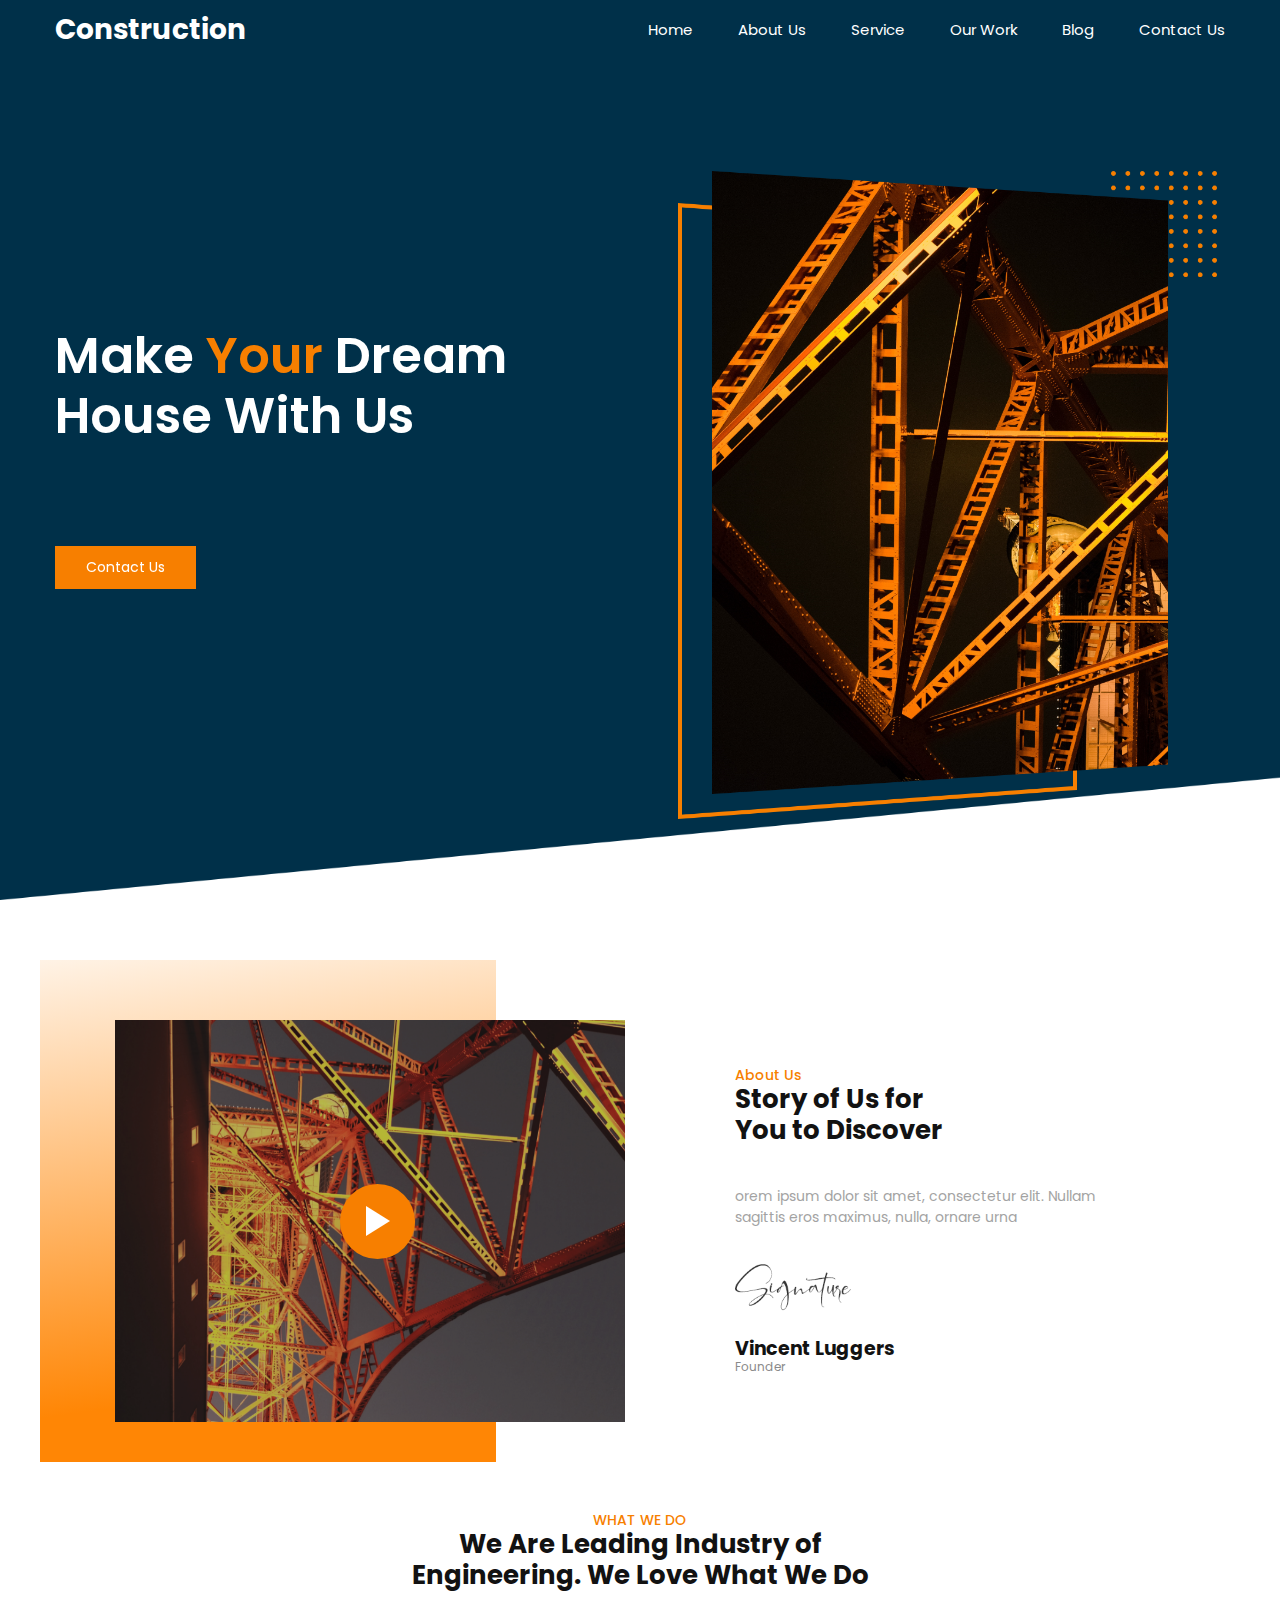
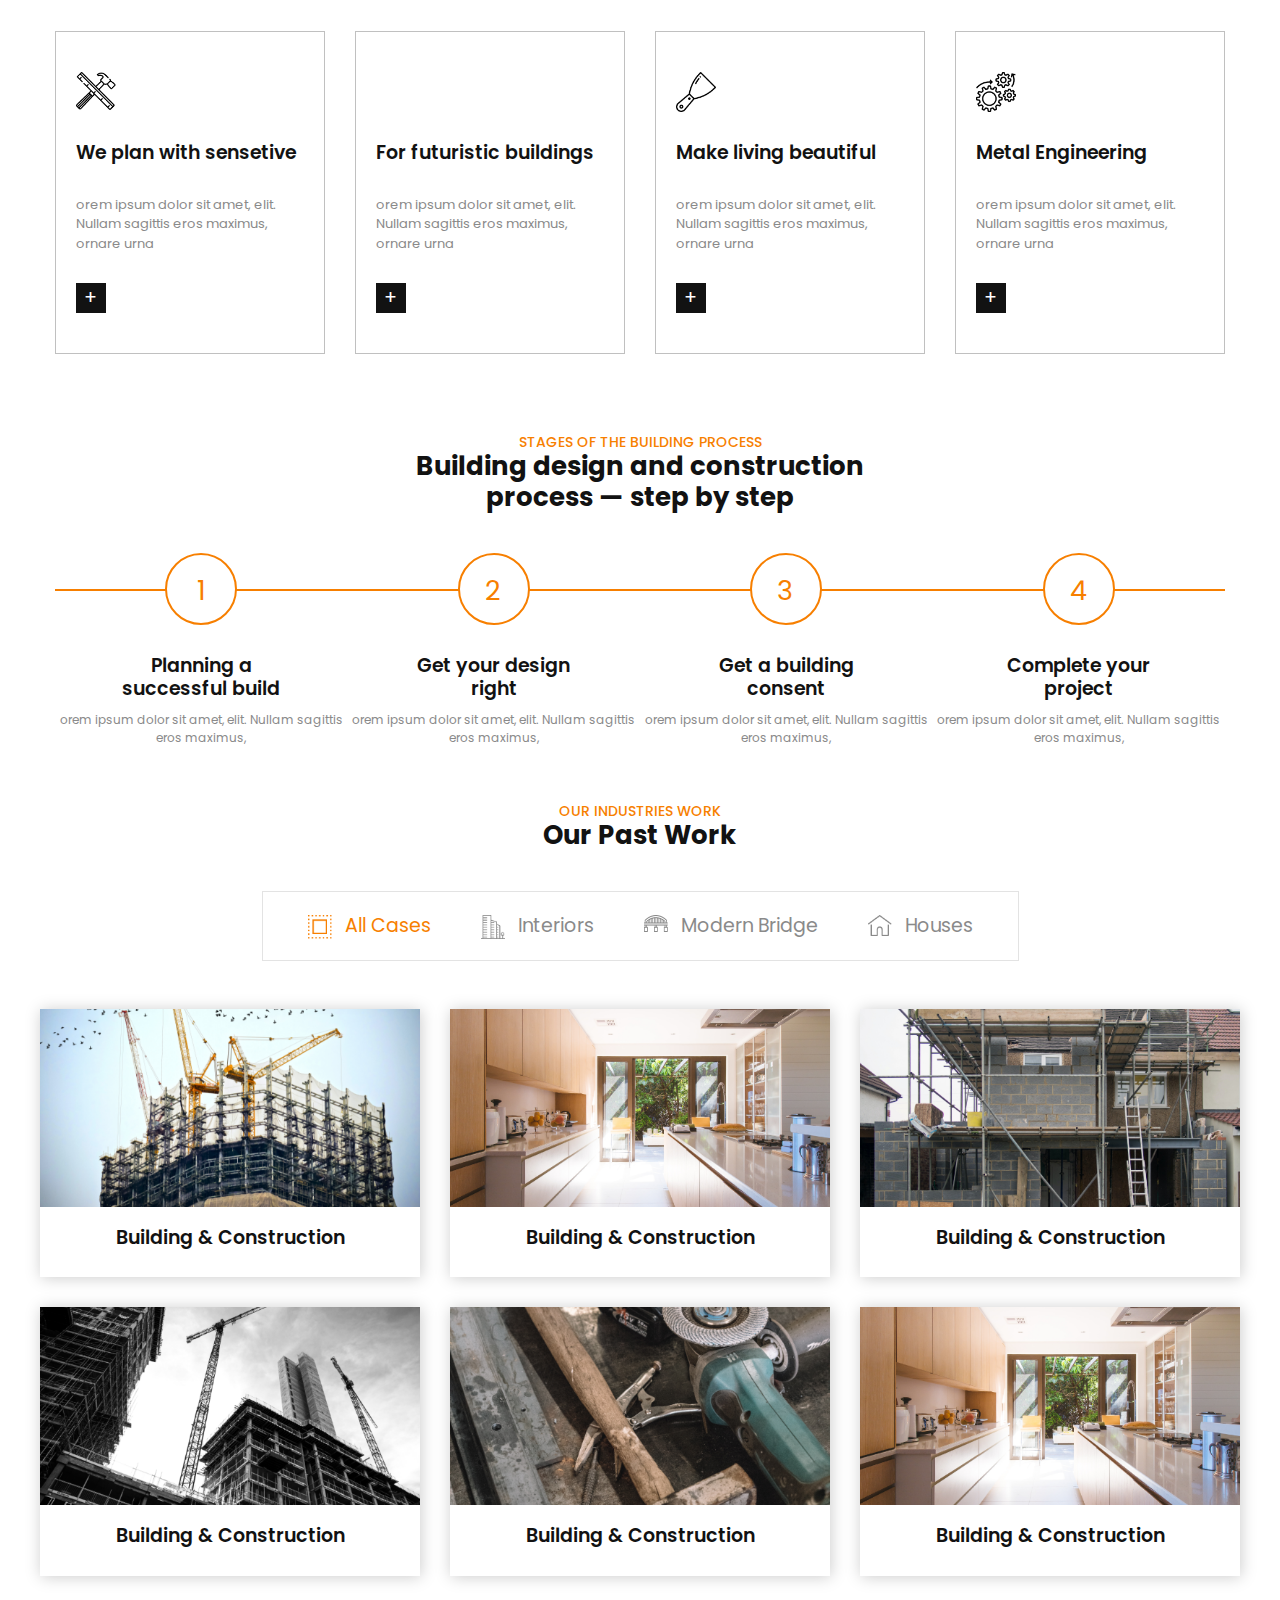
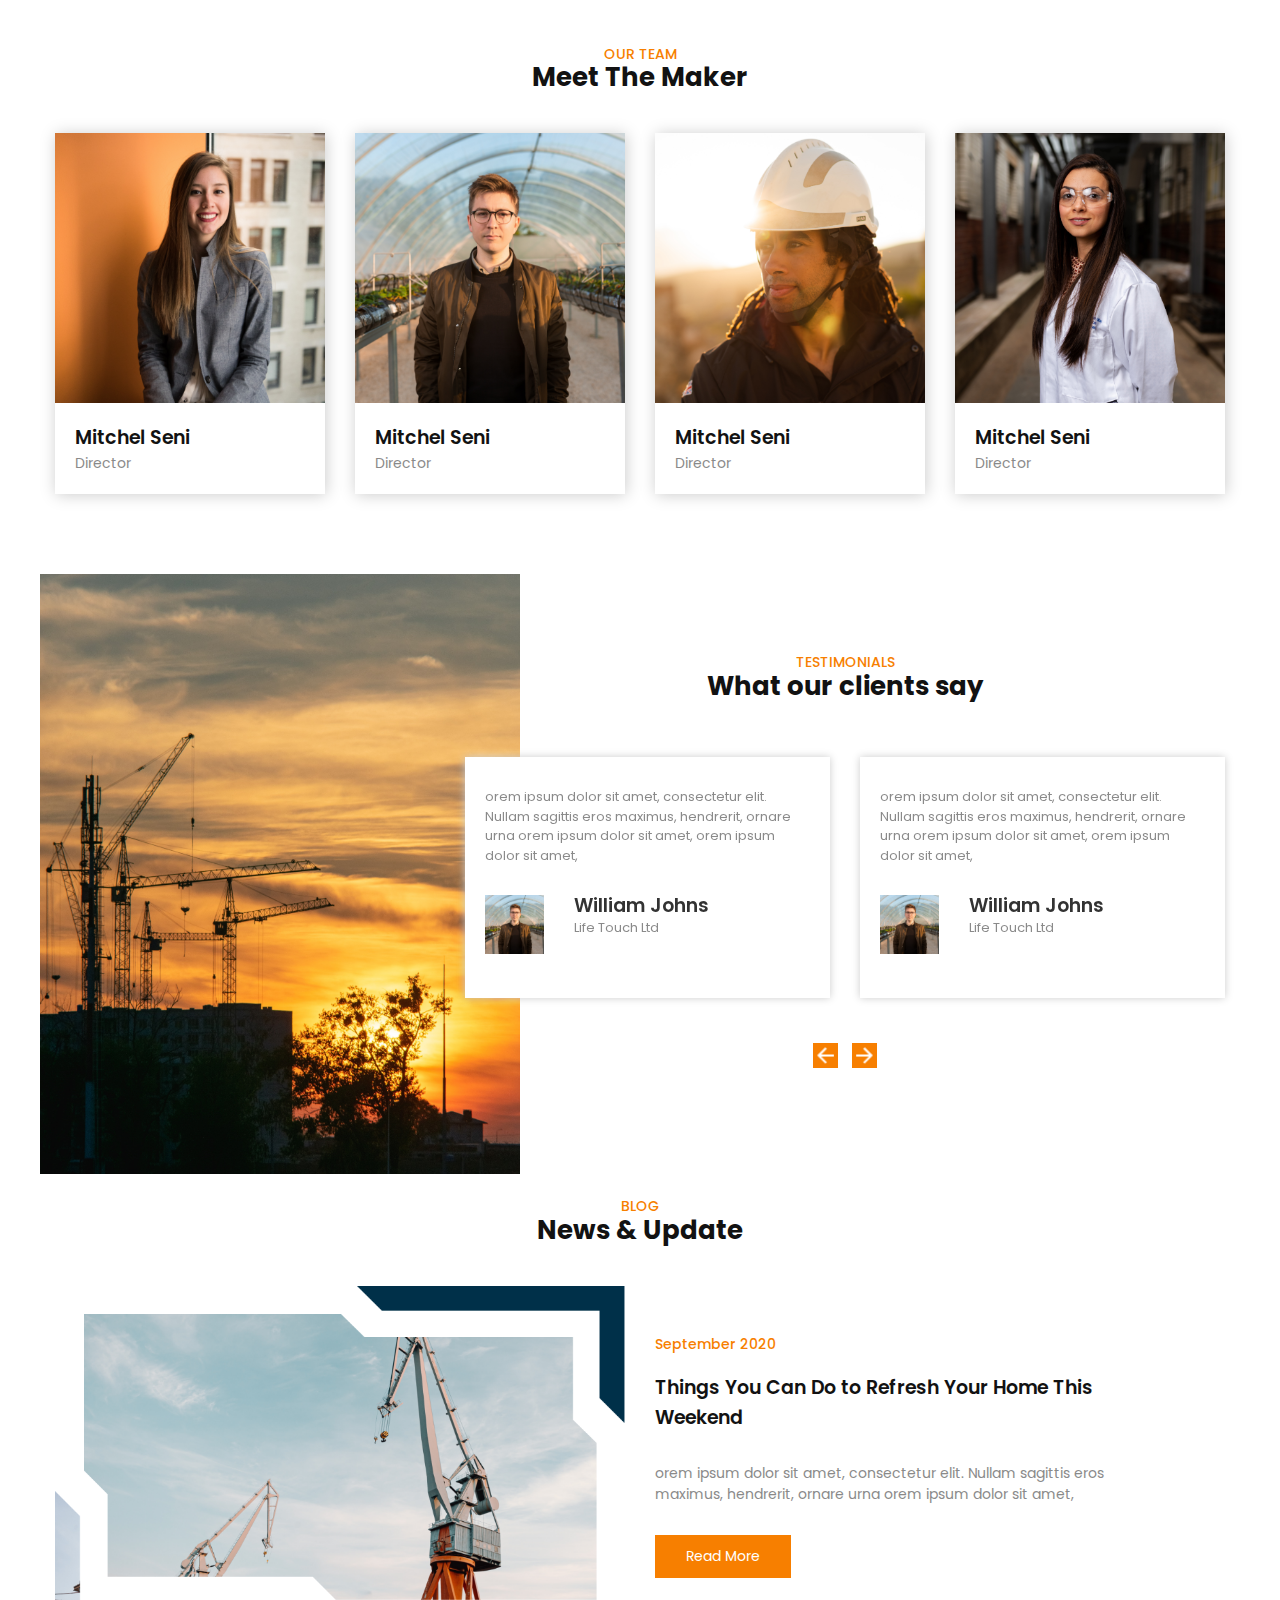
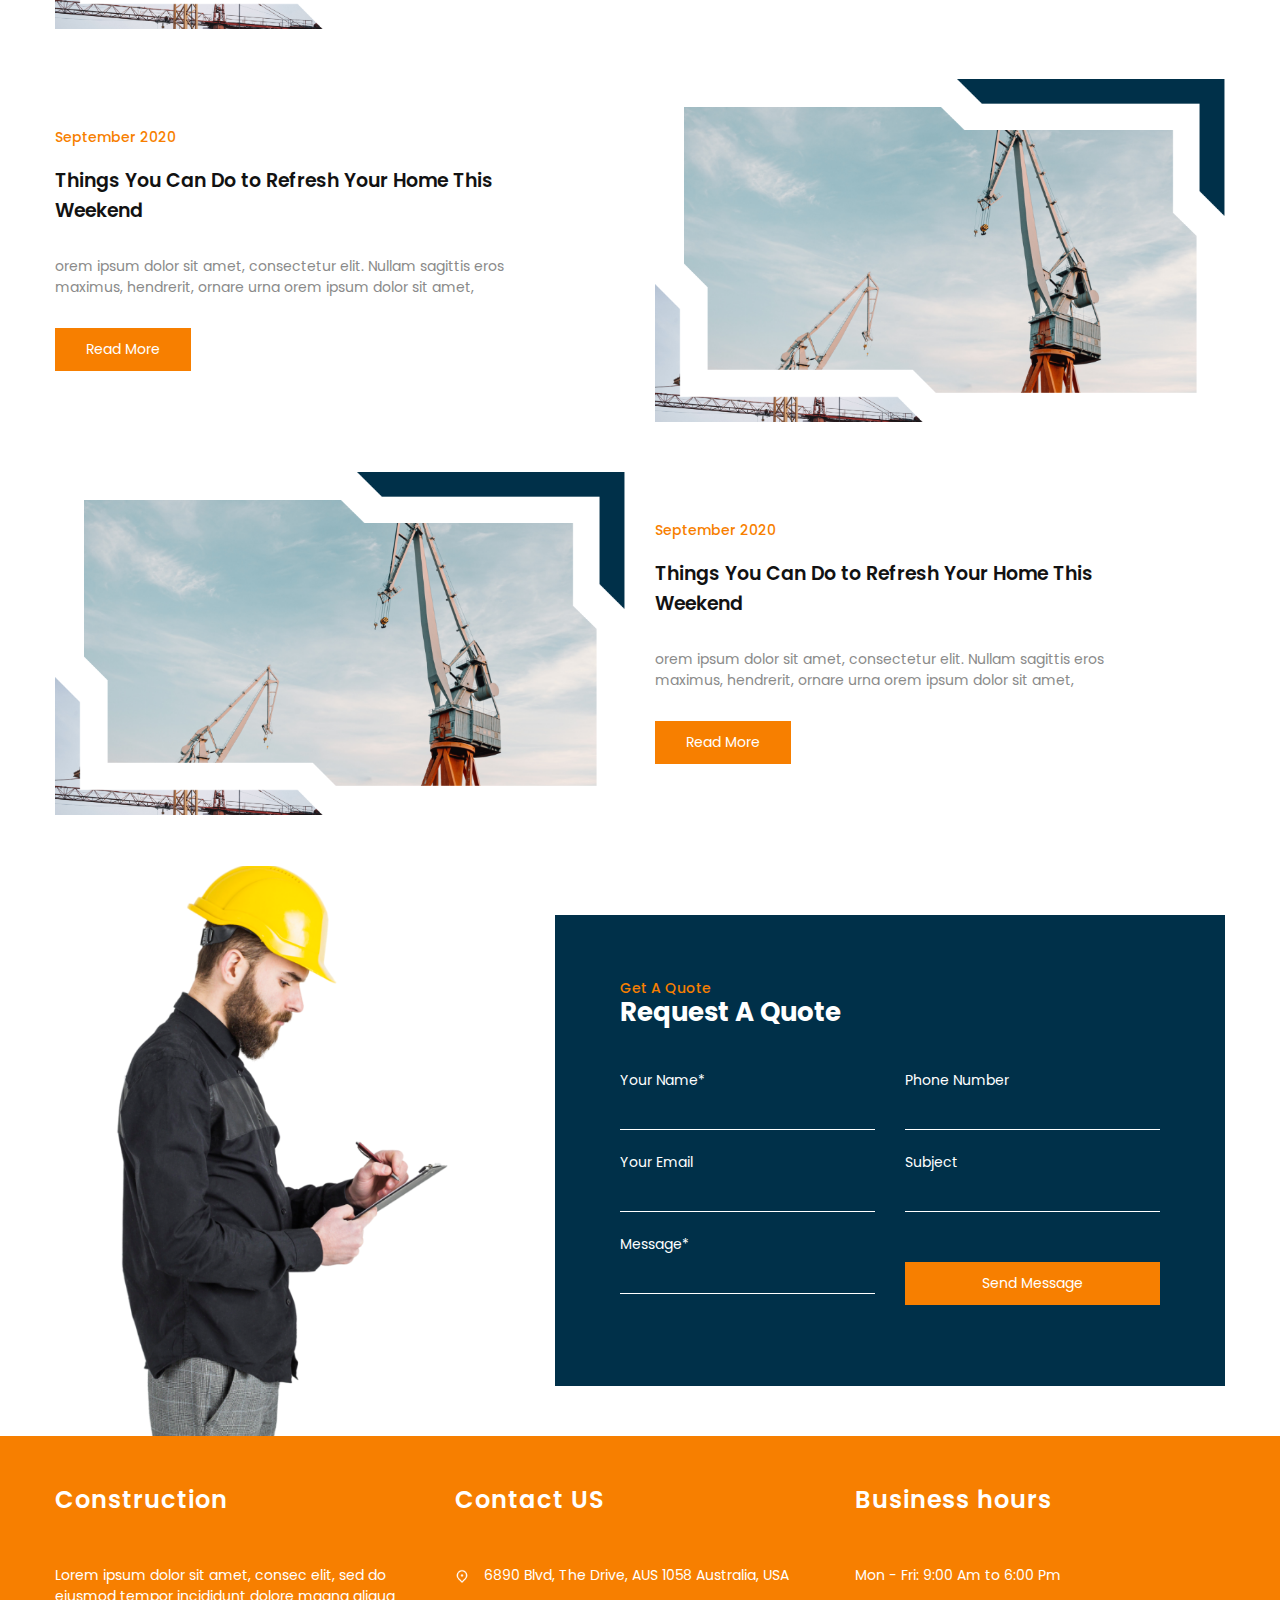
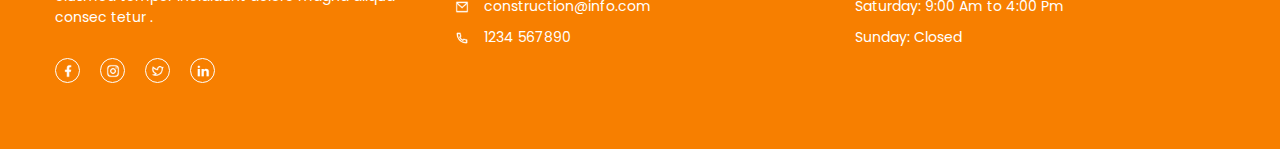
<file: index.html>
<!doctype html>
<html lang="en">
  <head>
    <meta charset="utf-8">
    <meta name="viewport" content="width=device-width, initial-scale=1, shrink-to-fit=no">
    <title>Construction</title>
    <link href="css/bootstrap.min.css" rel="stylesheet">
    <link href="css/slick.css" rel="stylesheet">
    <link href="css/style.css" rel="stylesheet">
    <link href="https://fonts.googleapis.com/css2?family=Poppins:wght@400;500;600;700;800;900&display=swap" rel="stylesheet">

  </head>
  <body>
    
    <div id="main-header" class="py-1">
        <div class="container">
          
          <nav class="navbar navbar-expand-lg navbar-light px-0">
              
            <a class="navbar-brand" href="index.html">
                <h1>Construction</h1>
            </a>

            <button class="navbar-toggler" type="button" data-toggle="collapse" data-target="#navbarSupportedContent" aria-controls="navbarSupportedContent" aria-expanded="false" aria-label="Toggle navigation">
              <span class="navbar-toggler-icon"></span>
            </button>
          
            <div class="collapse navbar-collapse" id="navbarSupportedContent">
              <ul class="navbar-nav ml-auto">
                <li class="nav-item">
                  <a class="nav-link text-black" href="index.html">Home</a>
                </li>
                <li class="nav-item">
                  <a class="nav-link text-black" href="about.html">About Us</a>
                </li>
                <li class="nav-item">
                    <a class="nav-link text-black" href="service.html">Service</a>
                </li>
                <li class="nav-item">
                    <a class="nav-link text-black" href="our_work.html">Our Work</a>
                </li>
                <li class="nav-item">
                    <a class="nav-link text-black" href="blog.html">Blog</a>
                </li>
                <li class="nav-item">
                  <a class="nav-link text-black" href="contact.html">Contact Us</a>
              </li>
              </ul>
            </div>
          </nav>
        </div>
    </div>

    <section class="banner" id="home">
      <div class="banner-slider">
        <div class="bannerslider">
          <div class="slide" style="background-image: url(images/Path1.png);">
            <div class="container">
              <div class="row">
                <div class="col-md-6">
                  <div class="bannerText">
                    <h2>Make <span>Your</span> Dream House With Us</h2>
                    <a href="" class="btn button-pink">Contact Us</a>
                  </div>
                </div>
                <div class="col-md-6">
                  <div class="image">
                    <img src="images/alain-pham-P_qvsF7Yodw-unsplash.png" alt="" />
                  </div>
                </div>
              </div>
            </div>
          </div>
        </div>
      </div>
    </section>

    <section class="whoweSection" id="about">
      <div class="container">
        <div class="row">
          <div class="fullImage">
            <div class="block"></div>
          </div>
          <div class="col-md-6">
            <div class="image">
              <img src="images/Group158.png" alt="">
              <a class="playbtn"></a>
            </div>
          </div>
          <div class="col-md-6">
            <div class="text">
              <h3 class="supoortingsecHeading">About Us</h3>
              <h2 class="secHeading">Story of Us for You to Discover</h2>
              <p>orem ipsum dolor sit amet, consectetur elit. Nullam sagittis eros maximus, nulla, ornare urna</p>
              <div class="signature">
                <img src="images/Signature.png" alt="" width="116" />
                <h4>Vincent Luggers</h4>
                <h5>Founder</h5>
              </div>
            </div>
          </div>
        </div>
      </div>
    </section>

    <section class="wedoSection">
      <div class="container">
        <h3 class="supoortingsecHeading">WHAT WE DO</h3>
        <h2 class="secHeading">We Are Leading Industry of Engineering. We Love What We Do</h2>
        <div class="row">
          <div class="col-md-3 col-sm-6">
            <div class="wedoblock">
              <div class="icon sensetiveicon"></div>
              <h4>We plan with sensetive</h4>
              <p>orem ipsum dolor sit amet, elit. Nullam sagittis eros maximus, ornare urna</p>
              <a href="service_details.html" class="addbtn">+</a>
            </div>
          </div>
          <div class="col-md-3 col-sm-6">
            <div class="wedoblock">
              <div class="icon buildingsicon"></div>
              <h4>For futuristic buildings</h4>
              <p>orem ipsum dolor sit amet, elit. Nullam sagittis eros maximus, ornare urna</p>
              <a href="service_details.html" class="addbtn">+</a>
            </div>
          </div>
          <div class="col-md-3 col-sm-6">
            <div class="wedoblock">
              <div class="icon beautifulicon"></div>
              <h4>Make living beautiful</h4>
              <p>orem ipsum dolor sit amet, elit. Nullam sagittis eros maximus, ornare urna</p>
              <a href="service_details.html" class="addbtn">+</a>
            </div>
          </div>
          <div class="col-md-3 col-sm-6">
            <div class="wedoblock">
              <div class="icon engineeringicon"></div>
              <h4>Metal Engineering</h4>
              <p>orem ipsum dolor sit amet, elit. Nullam sagittis eros maximus, ornare urna</p>
              <a href="service_details.html" class="addbtn">+</a>
            </div>
          </div>
        </div>
      </div>
    </section>

    <section class="buildingSection">
      <div class="container">
        <h3 class="supoortingsecHeading">STAGES OF THE BUILDING PROCESS</h3>
        <h2 class="secHeading">Building design and construction process — step by step</h2>
        <div class="row no-gutters">
          <div class="col-md-3">
            <div class="buildingblock">
              <div class="number one">1</div>
              <h4>Planning a successful build</h4>
              <p>orem ipsum dolor sit amet, elit. Nullam sagittis eros maximus,</p>
            </div>
          </div>
          <div class="col-md-3">
            <div class="buildingblock">
              <div class="number">2</div>
              <h4>Get your design right</h4>
              <p>orem ipsum dolor sit amet, elit. Nullam sagittis eros maximus,</p>
            </div>
          </div>
          <div class="col-md-3">
            <div class="buildingblock">
              <div class="number">3</div>
              <h4>Get a building consent</h4>
              <p>orem ipsum dolor sit amet, elit. Nullam sagittis eros maximus,</p>
            </div>
          </div>
          <div class="col-md-3">
            <div class="buildingblock">
              <div class="number">4</div>
              <h4>Complete your project</h4>
              <p>orem ipsum dolor sit amet, elit. Nullam sagittis eros maximus,</p>
            </div>
          </div>
        </div>
      </div>
    </section>

    <section class="workSection">
      <div class="container">
        <h3 class="supoortingsecHeading">OUR INDUSTRIES WORK</h3>
        <h2 class="secHeading"> Our Past Work</h2>
        <div class="row">


          <ul class="nav nav-pills mb-5" id="pills-tab" role="tablist">
            <li class="nav-item">
              <a class="nav-link active" id="showall-tab" data-toggle="pill" href="#showall" role="tab" aria-controls="showall" aria-selected="true">
                <span class="icon allicon"></span>
                All Cases
              </a>
            </li>
            <li class="nav-item">
              <a class="nav-link" id="Cars-tab" data-toggle="pill" href="#interior" role="tab" aria-controls="Cars" aria-selected="false">
                <span class="icon interioricon"></span>
                Interiors
              </a>
            </li>
            <li class="nav-item">
              <a class="nav-link" id="City-tab" data-toggle="pill" href="#bridge" role="tab" aria-controls="City" aria-selected="false">
                <span class="icon bridgeicon"></span>
                Modern Bridge
              </a>
            </li>
            <li class="nav-item">
              <a class="nav-link" id="Forest-tab" data-toggle="pill" href="#house" role="tab" aria-controls="Forest" aria-selected="false">
                <span class="icon housesicon"></span>
                Houses
              </a>
            </li>
          </ul>
          <div class="tab-content clearfix" id="pills-tabContent">
            <div class="tab-pane fade show active" id="showall" role="tabpanel" aria-labelledby="showall-tab">
              <div class="row">
                <div class="col-md-4">
                  <div class="Portfolio">
                    <a href="our_work_details.html">
                      <div class="image">
                        <img src="images/danist-8Gg2Ne_uTcM-unsplash.png" alt="" />
                      </div>
                      <div class="detail">
                        <h4>Building & Construction</h4>
                      </div>
                    </a>
                  </div>
                </div>
                <div class="col-md-4">
                  <div class="Portfolio">
                    <a href="our_work_details.html">
                      <div class="image">
                        <img src="images/jason-briscoe-AQl-J19ocWE-unsplash.png" alt="" />
                      </div>
                      <div class="detail">
                        <h4>Building & Construction</h4>
                      </div>
                    </a>
                  </div>
                </div>
                <div class="col-md-4">
                  <div class="Portfolio">
                    <a href="our_work_details.html">
                      <div class="image">
                        <img src="images/brett-jordan-XzJAk8MqxTo-unsplash.png" alt="" />
                      </div>
                      <div class="detail">
                        <h4>Building & Construction</h4>
                      </div>
                    </a>
                  </div>
                </div>
                <div class="col-md-4">
                  <div class="Portfolio">
                    <a href="our_work_details.html">
                      <div class="image">
                        <img src="images/ben-allan-BIeC4YK2MTA-unsplash.png" alt="" />
                      </div>
                      <div class="detail">
                        <h4>Building & Construction</h4>
                      </div>
                    </a>
                  </div>
                </div>
                <div class="col-md-4">
                  <div class="Portfolio">
                    <a href="our_work_details.html">
                      <div class="image">
                        <img src="images/sidney-pearce-WRgKwttuP7A-unsplash.png" alt="" />
                      </div>
                      <div class="detail">
                        <h4>Building & Construction</h4>
                      </div>
                    </a>
                  </div>
                </div>
                <div class="col-md-4">
                  <div class="Portfolio">
                    <a href="our_work_details.html">
                      <div class="image">
                        <img src="images/jason-briscoe-AQl-J19ocWE-unsplash.png" alt="" />
                      </div>
                      <div class="detail">
                        <h4>Building & Construction</h4>
                      </div>
                    </a>
                  </div>
                </div>
              </div>
              
              
            </div>
            <div class="tab-pane fade" id="interior" role="tabpanel" aria-labelledby="interior-tab">
              <div class="row">
                <div class="col-md-4">
                  <div class="Portfolio">
                    <a href="our_work_details.html">
                      <div class="image">
                        <img src="images/danist-8Gg2Ne_uTcM-unsplash.png" alt="" />
                      </div>
                      <div class="detail">
                        <h4>Building & Construction</h4>
                      </div>
                    </a>
                  </div>
                </div>
                <div class="col-md-4">
                  <div class="Portfolio">
                    <a href="our_work_details.html">
                      <div class="image">
                        <img src="images/jason-briscoe-AQl-J19ocWE-unsplash.png" alt="" />
                      </div>
                      <div class="detail">
                        <h4>Building & Construction</h4>
                      </div>
                    </a>
                  </div>
                </div>
                <div class="col-md-4">
                  <div class="Portfolio">
                    <a href="our_work_details.html">
                      <div class="image">
                        <img src="images/brett-jordan-XzJAk8MqxTo-unsplash.png" alt="" />
                      </div>
                      <div class="detail">
                        <h4>Building & Construction</h4>
                      </div>
                    </a>
                  </div>
                </div>
              </div>
            </div>
            <div class="tab-pane fade" id="bridge" role="tabpanel" aria-labelledby="bridge-tab">
              <div class="row">
                <div class="col-md-4">
                  <div class="Portfolio">
                    <a href="our_work_details.html">
                      <div class="image">
                        <img src="images/ben-allan-BIeC4YK2MTA-unsplash.png" alt="" />
                      </div>
                      <div class="detail">
                        <h4>Building & Construction</h4>
                      </div>
                    </a>
                  </div>
                </div>
                <div class="col-md-4">
                  <div class="Portfolio">
                    <a href="our_work_details.html">
                      <div class="image">
                        <img src="images/sidney-pearce-WRgKwttuP7A-unsplash.png" alt="" />
                      </div>
                      <div class="detail">
                        <h4>Building & Construction</h4>
                      </div>
                    </a>
                  </div>
                </div>
                <div class="col-md-4">
                  <div class="Portfolio">
                    <a href="our_work_details.html">
                      <div class="image">
                        <img src="images/jason-briscoe-AQl-J19ocWE-unsplash.png" alt="" />
                      </div>
                      <div class="detail">
                        <h4>Building & Construction</h4>
                      </div>
                    </a>
                  </div>
                </div>
              </div>
            </div>
            <div class="tab-pane fade" id="house" role="tabpanel" aria-labelledby="house-tab">
              <div class="row">
                <div class="col-md-4">
                  <div class="Portfolio">
                    <a href="our_work_details.html">
                      <div class="image">
                        <img src="images/danist-8Gg2Ne_uTcM-unsplash.png" alt="" />
                      </div>
                      <div class="detail">
                        <h4>Building & Construction</h4>
                      </div>
                    </a>
                  </div>
                </div>
                <div class="col-md-4">
                  <div class="Portfolio">
                    <a href="our_work_details.html">
                      <div class="image">
                        <img src="images/jason-briscoe-AQl-J19ocWE-unsplash.png" alt="" />
                      </div>
                      <div class="detail">
                        <h4>Building & Construction</h4>
                      </div>
                    </a>
                  </div>
                </div>
                <div class="col-md-4">
                  <div class="Portfolio">
                    <a href="our_work_details.html">
                      <div class="image">
                        <img src="images/brett-jordan-XzJAk8MqxTo-unsplash.png" alt="" />
                      </div>
                      <div class="detail">
                        <h4>Building & Construction</h4>
                      </div>
                    </a>
                  </div>
                </div>
              </div>
            </div>
          </div>
        </div>
    </section>

    <section class="teamSection">
      <div class="container">
        <h3 class="supoortingsecHeading">OUR TEAM</h3>
        <h2 class="secHeading"> Meet The Maker</h2>
        <div class="row">
          <div class="col-md-3 col-sm-6">
            <div class="teamblock">
              <div class="image">
                <img src="images/christina-wocintechchat-com-0Zx1bDv5BNY-unsplash.png" alt="" />
              </div>
              <div class="detail">
                <h4>Mitchel Seni</h4>
                <p>Director</p>
              </div>
            </div>
          </div>
          <div class="col-md-3 col-sm-6">
            <div class="teamblock">
              <div class="image">
                <img src="images/thisisengineering-raeng-QODxaQMlIYk-unsplash.png" alt="" />
              </div>
              <div class="detail">
                <h4>Mitchel Seni</h4>
                <p>Director</p>
              </div>
            </div>
          </div>
          <div class="col-md-3 col-sm-6">
            <div class="teamblock">
              <div class="image">
                <img src="images/thisisengineering-raeng-q1-zGTPk1Co-unsplash.png" alt="" />
              </div>
              <div class="detail">
                <h4>Mitchel Seni</h4>
                <p>Director</p>
              </div>
            </div>
          </div>
          <div class="col-md-3 col-sm-6">
            <div class="teamblock">
              <div class="image">
                <img src="images/thisisengineering-raeng-vkAlKgRymZ4-unsplash.png" alt="" />
              </div>
              <div class="detail">
                <h4>Mitchel Seni</h4>
                <p>Director</p>
              </div>
            </div>
          </div>
        </div>
      </div>
    </section>

    <section class="testimonialSection">
      <div class="container">
        <div class="leftimage">
          <img src="images/alex-basov-wSG0Jaojxn0-unsplash2.png" alt="" />
        </div>
        <div class="row">
          <div class="col-md-4"></div>
          <div class="col-md-8">
            <h3 class="supoortingsecHeading">TESTIMONIALS</h3>
            <h2 class="secHeading"> What our clients say</h2>
            <div class="testimonialSlider">
              <div class="testimonial-slider">
                <div class="slide">
                  <div class="test-inner">
                    <p>orem ipsum dolor sit amet, consectetur elit. Nullam sagittis eros maximus, hendrerit, ornare urna orem ipsum dolor sit amet, orem ipsum dolor sit amet,</p>
                    <div class="row">
                      <div class="col-3">
                        <div class="image">
                          <img src="images/1.png" alt="" />
                        </div>
                      </div>
                      <div class="col-9">
                        <div class="text">
                          <h4>William Johns</h4>
                          <p>Life Touch Ltd</p>
                        </div>
                      </div>
                    </div>
                  </div>
                </div>
                <div class="slide">
                  <div class="test-inner">
                    <p>orem ipsum dolor sit amet, consectetur elit. Nullam sagittis eros maximus, hendrerit, ornare urna orem ipsum dolor sit amet, orem ipsum dolor sit amet,</p>
                    <div class="row">
                      <div class="col-3">
                        <div class="image">
                          <img src="images/1.png" alt="" />
                        </div>
                      </div>
                      <div class="col-9">
                        <div class="text">
                          <h4>William Johns</h4>
                          <p>Life Touch Ltd</p>
                        </div>
                      </div>
                    </div>
                  </div>
                </div>
                <div class="slide">
                  <div class="test-inner">
                    <p>orem ipsum dolor sit amet, consectetur elit. Nullam sagittis eros maximus, hendrerit, ornare urna orem ipsum dolor sit amet, orem ipsum dolor sit amet,</p>
                    <div class="row">
                      <div class="col-3">
                        <div class="image">
                          <img src="images/1.png" alt="" />
                        </div>
                      </div>
                      <div class="col-9">
                        <div class="text">
                          <h4>William Johns</h4>
                          <p>Life Touch Ltd</p>
                        </div>
                      </div>
                    </div>
                  </div>
                </div>
              </div>
            </div>
          </div>
        </div>
      </div>
    </section>

    <section class="newsupdateSection">
      <div class="container">
        <h3 class="supoortingsecHeading">BLOG</h3>
        <h2 class="secHeading"> News & Update</h2>
        <div class="row">
          <div class="col-md-6">
            <div class="image">
              <div class="upperone">
                <img src="images/Path49.png" alt="" />
              </div>
              <img src="images/02.png" alt="" />
              <div class="lowerone">
                <img src="images/bence-balla-schottner-x0OM_Tr7N00-unsplash.png" alt="" />
              </div>
            </div>
          </div>
          <div class="col-md-6 mt-4 mt-md-0">
            <div class="text left">
              <h3 class="supoortingsecHeading">September 2020</h3>
              <h4>Things You Can Do to Refresh Your Home This Weekend</h4>
              <p>orem ipsum dolor sit amet, consectetur elit. Nullam sagittis eros maximus, hendrerit, ornare urna orem ipsum dolor sit amet,</p>
              <a href="blog_details.html" class="btn button-pink">Read More</a>
            </div>
          </div>
        </div>
        <div class="row flex-column-reverse flex-md-row">
          <div class="col-md-6 mt-4 mt-md-0">
            <div class="text left">
              <h3 class="supoortingsecHeading">September 2020</h3>
              <h4>Things You Can Do to Refresh Your Home This Weekend</h4>
              <p>orem ipsum dolor sit amet, consectetur elit. Nullam sagittis eros maximus, hendrerit, ornare urna orem ipsum dolor sit amet,</p>
              <a href="blog_details.html" class="btn button-pink">Read More</a>
            </div>
          </div>
          <div class="col-md-6">
            <div class="image">
              <div class="upperone">
                <img src="images/Path49.png" alt="" />
              </div>
              <img src="images/02.png" alt="" />
              <div class="lowerone">
                <img src="images/bence-balla-schottner-x0OM_Tr7N00-unsplash.png" alt="" />
              </div>
            </div>
          </div>
          
        </div>
        <div class="row">
          <div class="col-md-6">
            <div class="image">
              <div class="upperone">
                <img src="images/Path49.png" alt="" />
              </div>
              <img src="images/02.png" alt="" />
              <div class="lowerone">
                <img src="images/bence-balla-schottner-x0OM_Tr7N00-unsplash.png" alt="" />
              </div>
            </div>
          </div>
          <div class="col-md-6 mt-4 mt-md-0">
            <div class="text left">
              <h3 class="supoortingsecHeading">September 2020</h3>
              <h4>Things You Can Do to Refresh Your Home This Weekend</h4>
              <p>orem ipsum dolor sit amet, consectetur elit. Nullam sagittis eros maximus, hendrerit, ornare urna orem ipsum dolor sit amet,</p>
              <a href="blog_details.html" class="btn button-pink">Read More</a>
            </div>
          </div>
        </div>
      </div>
    </section>

    <section class="skillSection" id="service">
      
      <div class="container">
        <div class="manImage">
          <img src="images/MaskGroup1.png" alt="">
        </div>
        <div class="row">
          <div class="col-md-5">
            
          </div>
          <div class="col-md-7">
            <div class="quoteForm">
              <h3 class="supoortingsecHeading">Get A Quote</h3>
              <h2 class="secHeading white"> Request A Quote</h2>
              <form>
                <div class="row">
                  <div class="col-md-6">
                    <div class="form-group">
                      <label>Your Name*</label>
                      <input type="text" class="form-control" />
                    </div>
                  </div>
                  <div class="col-md-6">
                    <div class="form-group">
                      <label>Phone Number</label>
                      <input type="text" class="form-control" />
                    </div>
                  </div>
                  <div class="col-md-6">
                    <div class="form-group">
                      <label>Your Email</label>
                      <input type="text" class="form-control" />
                    </div>
                  </div>
                  <div class="col-md-6">
                    <div class="form-group">
                      <label>Subject</label>
                      <input type="text" class="form-control" />
                    </div>
                  </div>
                  <div class="col-md-6">
                    <div class="form-group">
                      <label>Message*</label>
                      <input type="text" class="form-control" />
                    </div>
                  </div>
                  <div class="col-md-6">
                    <div class="form-group">
                      <input type="submit" class="btn buttonSubmit" value="Send Message" />
                    </div>
                  </div>
                </div>
              </form>
            </div>
          </div>
        </div>
      </div>
    </section>
   

    <footer id="footer">
      <div class="container">
        <div class="footerContent">
          <div class="row">
            
            <div class="col-md-4">
              <h2>Construction</h2>
              <p>Lorem ipsum dolor sit amet, consec elit, sed do eiusmod tempor incididunt dolore magna aliqua consec tetur .</p> 
              <ul>
                <li><a href=""><img src="images/Group87.png" alt="" width="14" /></a></li>
                <li><a href=""><img src="images/Group90.png" alt="" width="14" /></a></li>
                <li><a href=""><img src="images/Group91.png" alt="" width="14" /></a></li>
                <li><a href=""><img src="images/Group92.png" alt="" width="14" /></a></li>
              </ul>
            </div>
            <div class="col-md-4">
              <h2>Contact US</h2>
              <p>
                <span><img src="images/Group93.png" alt="" width="14" /></span>
                6890 Blvd, The Drive, AUS 1058 Australia, USA
              </p>
              <p>
                <span><img src="images/Group94.png" alt="" width="14" /></span>
                construction@info.com
              </p>
              <p>
                <span><img src="images/Group95.png" alt="" width="14" /></span>
                1234 567890
              </p>
            </div>
            <div class="col-md-4">
              <h2>Business hours</h2>
              <p>Mon - Fri: 9:00 Am to 6:00 Pm</p>
              <p>Saturday: 9:00 Am to 4:00 Pm</p>
              <p>Sunday: Closed</p>
              
            </div>
            
          </div>
        </div>
        
      </div>
    </footer>
    
    

    <script src="https://code.jquery.com/jquery-3.1.1.min.js"></script>
    <script src="js/bootstrap.min.js"></script>
    <script src="js/slick.min.js"></script>
    <script src="js/custom.js"></script>

</body>
</html>
</file>
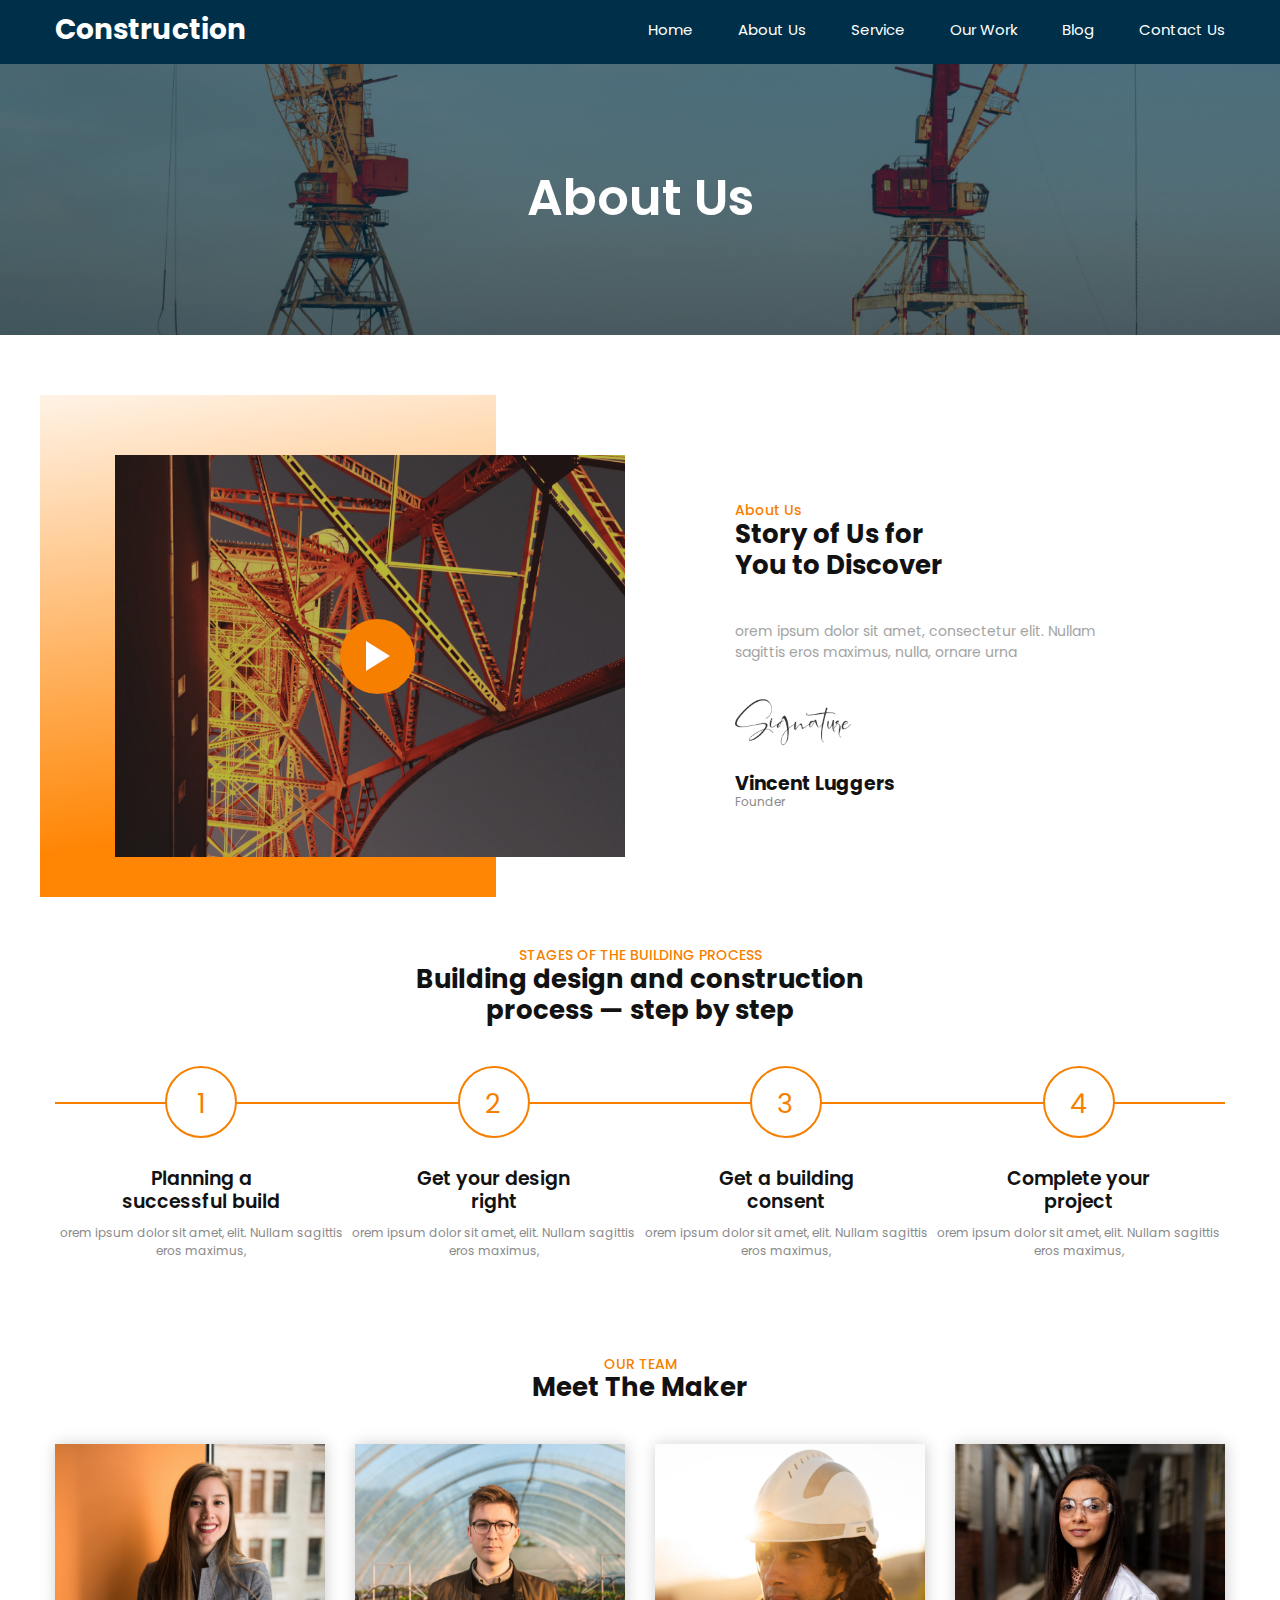
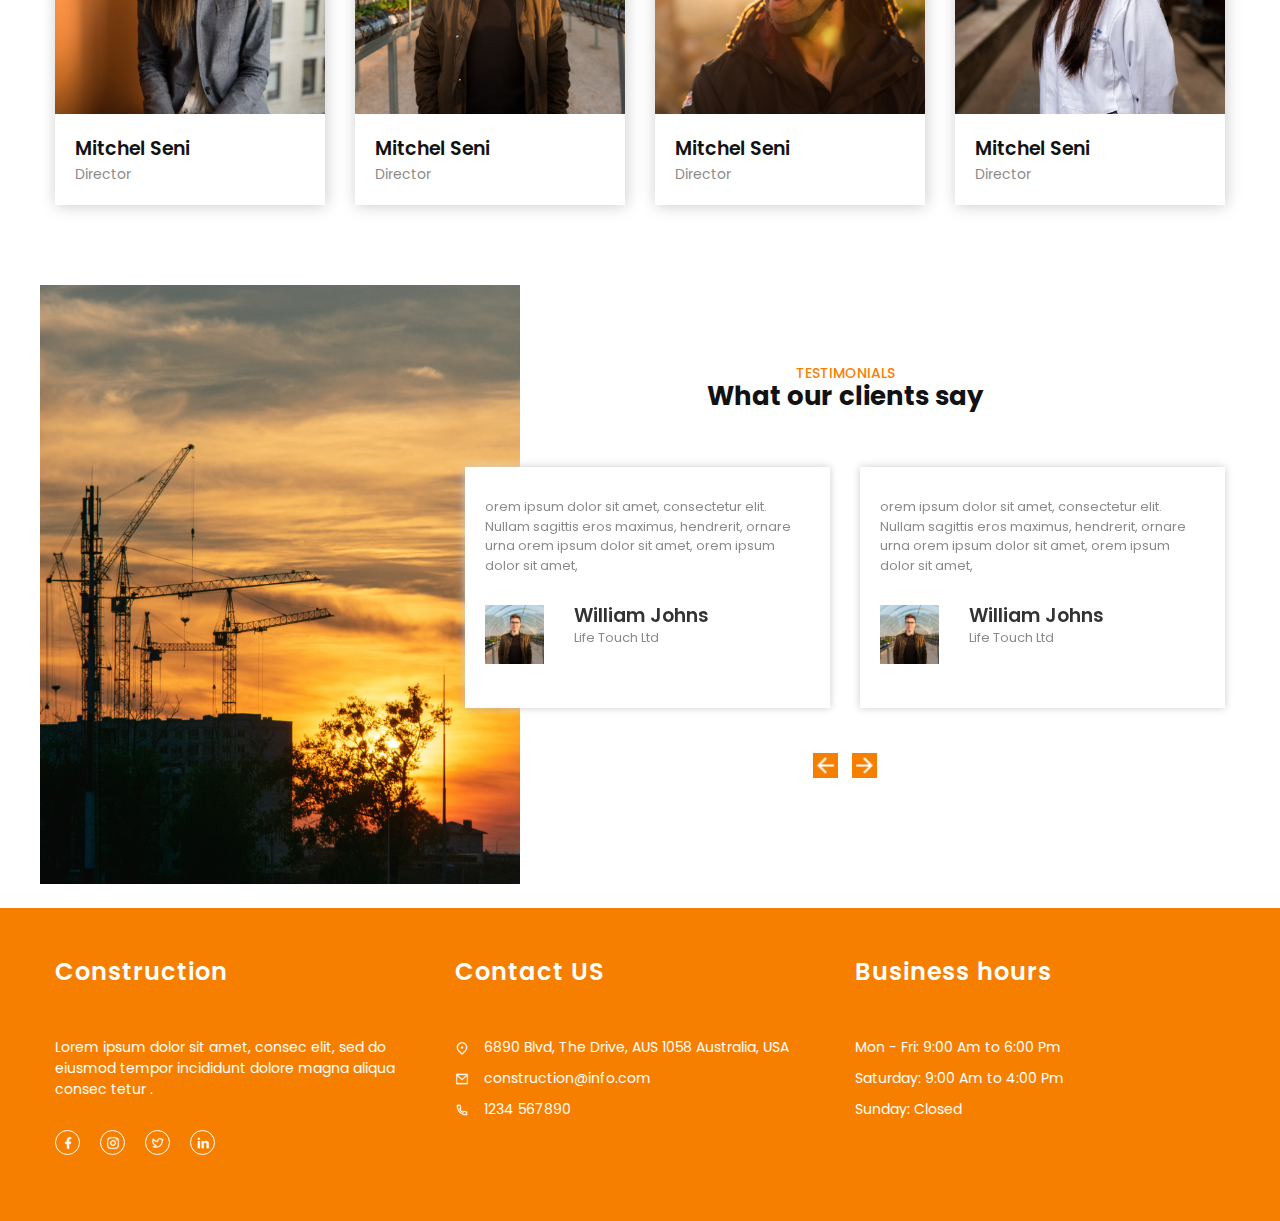
<file: about.html>
<!doctype html>
<html lang="en">
  <head>
    <meta charset="utf-8">
    <meta name="viewport" content="width=device-width, initial-scale=1, shrink-to-fit=no">
    <title>Construction</title>
    <link href="css/bootstrap.min.css" rel="stylesheet">
    <link href="css/slick.css" rel="stylesheet">
    <link href="css/style.css" rel="stylesheet">
    <link href="https://fonts.googleapis.com/css2?family=Poppins:wght@400;500;600;700;800;900&display=swap" rel="stylesheet">

  </head>
  <body>
    
    <div id="main-header" class="py-1">
        <div class="container">
          
          <nav class="navbar navbar-expand-lg navbar-light px-0">
              
            <a class="navbar-brand" href="index.html">
                <h1>Construction</h1>
            </a>

            <button class="navbar-toggler" type="button" data-toggle="collapse" data-target="#navbarSupportedContent" aria-controls="navbarSupportedContent" aria-expanded="false" aria-label="Toggle navigation">
              <span class="navbar-toggler-icon"></span>
            </button>
          
            <div class="collapse navbar-collapse" id="navbarSupportedContent">
              <ul class="navbar-nav ml-auto">
                <li class="nav-item">
                  <a class="nav-link text-black" href="index.html">Home</a>
                </li>
                <li class="nav-item">
                  <a class="nav-link text-black" href="about.html">About Us</a>
                </li>
                <li class="nav-item">
                    <a class="nav-link text-black" href="service.html">Service</a>
                </li>
                <li class="nav-item">
                    <a class="nav-link text-black" href="our_work.html">Our Work</a>
                </li>
                <li class="nav-item">
                    <a class="nav-link text-black" href="blog.html">Blog</a>
                </li>
                <li class="nav-item">
                  <a class="nav-link text-black" href="contact.html">Contact Us</a>
              </li>
              </ul>
            </div>
          </nav>
        </div>
    </div>
    <section id="banner-other">
        <div class="container">
            <div class="row">
                <div class="col-12">
                    <p>About Us</p>
                </div>
            </div>
        </div>
    </section>

    <section class="whoweSection" id="about">
      <div class="container">
        <div class="row">
          <div class="fullImage">
            <div class="block"></div>
          </div>
          <div class="col-md-6">
            <div class="image">
              <img src="images/Group158.png" alt="">
              <a class="playbtn"></a>
            </div>
          </div>
          <div class="col-md-6">
            <div class="text">
              <h3 class="supoortingsecHeading">About Us</h3>
              <h2 class="secHeading">Story of Us for You to Discover</h2>
              <p>orem ipsum dolor sit amet, consectetur elit. Nullam sagittis eros maximus, nulla, ornare urna</p>
              <div class="signature">
                <img src="images/Signature.png" alt="" width="116" />
                <h4>Vincent Luggers</h4>
                <h5>Founder</h5>
              </div>
            </div>
          </div>
        </div>
      </div>
    </section>

  

    <section class="buildingSection">
      <div class="container">
        <h3 class="supoortingsecHeading">STAGES OF THE BUILDING PROCESS</h3>
        <h2 class="secHeading">Building design and construction process — step by step</h2>
        <div class="row no-gutters">
          <div class="col-md-3">
            <div class="buildingblock">
              <div class="number one">1</div>
              <h4>Planning a successful build</h4>
              <p>orem ipsum dolor sit amet, elit. Nullam sagittis eros maximus,</p>
            </div>
          </div>
          <div class="col-md-3">
            <div class="buildingblock">
              <div class="number">2</div>
              <h4>Get your design right</h4>
              <p>orem ipsum dolor sit amet, elit. Nullam sagittis eros maximus,</p>
            </div>
          </div>
          <div class="col-md-3">
            <div class="buildingblock">
              <div class="number">3</div>
              <h4>Get a building consent</h4>
              <p>orem ipsum dolor sit amet, elit. Nullam sagittis eros maximus,</p>
            </div>
          </div>
          <div class="col-md-3">
            <div class="buildingblock">
              <div class="number">4</div>
              <h4>Complete your project</h4>
              <p>orem ipsum dolor sit amet, elit. Nullam sagittis eros maximus,</p>
            </div>
          </div>
        </div>
      </div>
    </section>
    <section class="teamSection">
      <div class="container">
        <h3 class="supoortingsecHeading">OUR TEAM</h3>
        <h2 class="secHeading"> Meet The Maker</h2>
        <div class="row">
          <div class="col-md-3 col-sm-6">
            <div class="teamblock">
              <div class="image">
                <img src="images/christina-wocintechchat-com-0Zx1bDv5BNY-unsplash.png" alt="" />
              </div>
              <div class="detail">
                <h4>Mitchel Seni</h4>
                <p>Director</p>
              </div>
            </div>
          </div>
          <div class="col-md-3 col-sm-6">
            <div class="teamblock">
              <div class="image">
                <img src="images/thisisengineering-raeng-QODxaQMlIYk-unsplash.png" alt="" />
              </div>
              <div class="detail">
                <h4>Mitchel Seni</h4>
                <p>Director</p>
              </div>
            </div>
          </div>
          <div class="col-md-3 col-sm-6">
            <div class="teamblock">
              <div class="image">
                <img src="images/thisisengineering-raeng-q1-zGTPk1Co-unsplash.png" alt="" />
              </div>
              <div class="detail">
                <h4>Mitchel Seni</h4>
                <p>Director</p>
              </div>
            </div>
          </div>
          <div class="col-md-3 col-sm-6">
            <div class="teamblock">
              <div class="image">
                <img src="images/thisisengineering-raeng-vkAlKgRymZ4-unsplash.png" alt="" />
              </div>
              <div class="detail">
                <h4>Mitchel Seni</h4>
                <p>Director</p>
              </div>
            </div>
          </div>
        </div>
      </div>
    </section>

    <section class="testimonialSection">
      <div class="container">
        <div class="leftimage">
          <img src="images/alex-basov-wSG0Jaojxn0-unsplash2.png" alt="" />
        </div>
        <div class="row">
          <div class="col-md-4"></div>
          <div class="col-md-8">
            <h3 class="supoortingsecHeading">TESTIMONIALS</h3>
            <h2 class="secHeading"> What our clients say</h2>
            <div class="testimonialSlider">
              <div class="testimonial-slider">
                <div class="slide">
                  <div class="test-inner">
                    <p>orem ipsum dolor sit amet, consectetur elit. Nullam sagittis eros maximus, hendrerit, ornare urna orem ipsum dolor sit amet, orem ipsum dolor sit amet,</p>
                    <div class="row">
                      <div class="col-3">
                        <div class="image">
                          <img src="images/1.png" alt="" />
                        </div>
                      </div>
                      <div class="col-9">
                        <div class="text">
                          <h4>William Johns</h4>
                          <p>Life Touch Ltd</p>
                        </div>
                      </div>
                    </div>
                  </div>
                </div>
                <div class="slide">
                  <div class="test-inner">
                    <p>orem ipsum dolor sit amet, consectetur elit. Nullam sagittis eros maximus, hendrerit, ornare urna orem ipsum dolor sit amet, orem ipsum dolor sit amet,</p>
                    <div class="row">
                      <div class="col-3">
                        <div class="image">
                          <img src="images/1.png" alt="" />
                        </div>
                      </div>
                      <div class="col-9">
                        <div class="text">
                          <h4>William Johns</h4>
                          <p>Life Touch Ltd</p>
                        </div>
                      </div>
                    </div>
                  </div>
                </div>
                <div class="slide">
                  <div class="test-inner">
                    <p>orem ipsum dolor sit amet, consectetur elit. Nullam sagittis eros maximus, hendrerit, ornare urna orem ipsum dolor sit amet, orem ipsum dolor sit amet,</p>
                    <div class="row">
                      <div class="col-3">
                        <div class="image">
                          <img src="images/1.png" alt="" />
                        </div>
                      </div>
                      <div class="col-9">
                        <div class="text">
                          <h4>William Johns</h4>
                          <p>Life Touch Ltd</p>
                        </div>
                      </div>
                    </div>
                  </div>
                </div>
              </div>
            </div>
          </div>
        </div>
      </div>
    </section>
    <footer id="footer" class="" style="margin-top: 90px;">
      <div class="container">
        <div class="footerContent">
          <div class="row">
            
            <div class="col-md-4">
              <h2>Construction</h2>
              <p>Lorem ipsum dolor sit amet, consec elit, sed do eiusmod tempor incididunt dolore magna aliqua consec tetur .</p> 
              <ul>
                <li><a href=""><img src="images/Group87.png" alt="" width="14" /></a></li>
                <li><a href=""><img src="images/Group90.png" alt="" width="14" /></a></li>
                <li><a href=""><img src="images/Group91.png" alt="" width="14" /></a></li>
                <li><a href=""><img src="images/Group92.png" alt="" width="14" /></a></li>
              </ul>
            </div>
            <div class="col-md-4">
              <h2>Contact US</h2>
              <p>
                <span><img src="images/Group93.png" alt="" width="14" /></span>
                6890 Blvd, The Drive, AUS 1058 Australia, USA
              </p>
              <p>
                <span><img src="images/Group94.png" alt="" width="14" /></span>
                construction@info.com
              </p>
              <p>
                <span><img src="images/Group95.png" alt="" width="14" /></span>
                1234 567890
              </p>
            </div>
            <div class="col-md-4">
              <h2>Business hours</h2>
              <p>Mon - Fri: 9:00 Am to 6:00 Pm</p>
              <p>Saturday: 9:00 Am to 4:00 Pm</p>
              <p>Sunday: Closed</p>
              
            </div>
            
          </div>
        </div>
        
      </div>
    </footer>
    
    

    <script src="https://code.jquery.com/jquery-3.1.1.min.js"></script>
    <script src="js/bootstrap.min.js"></script>
    <script src="js/slick.min.js"></script>
    <script src="js/custom.js"></script>

</body>
</html>
</file>
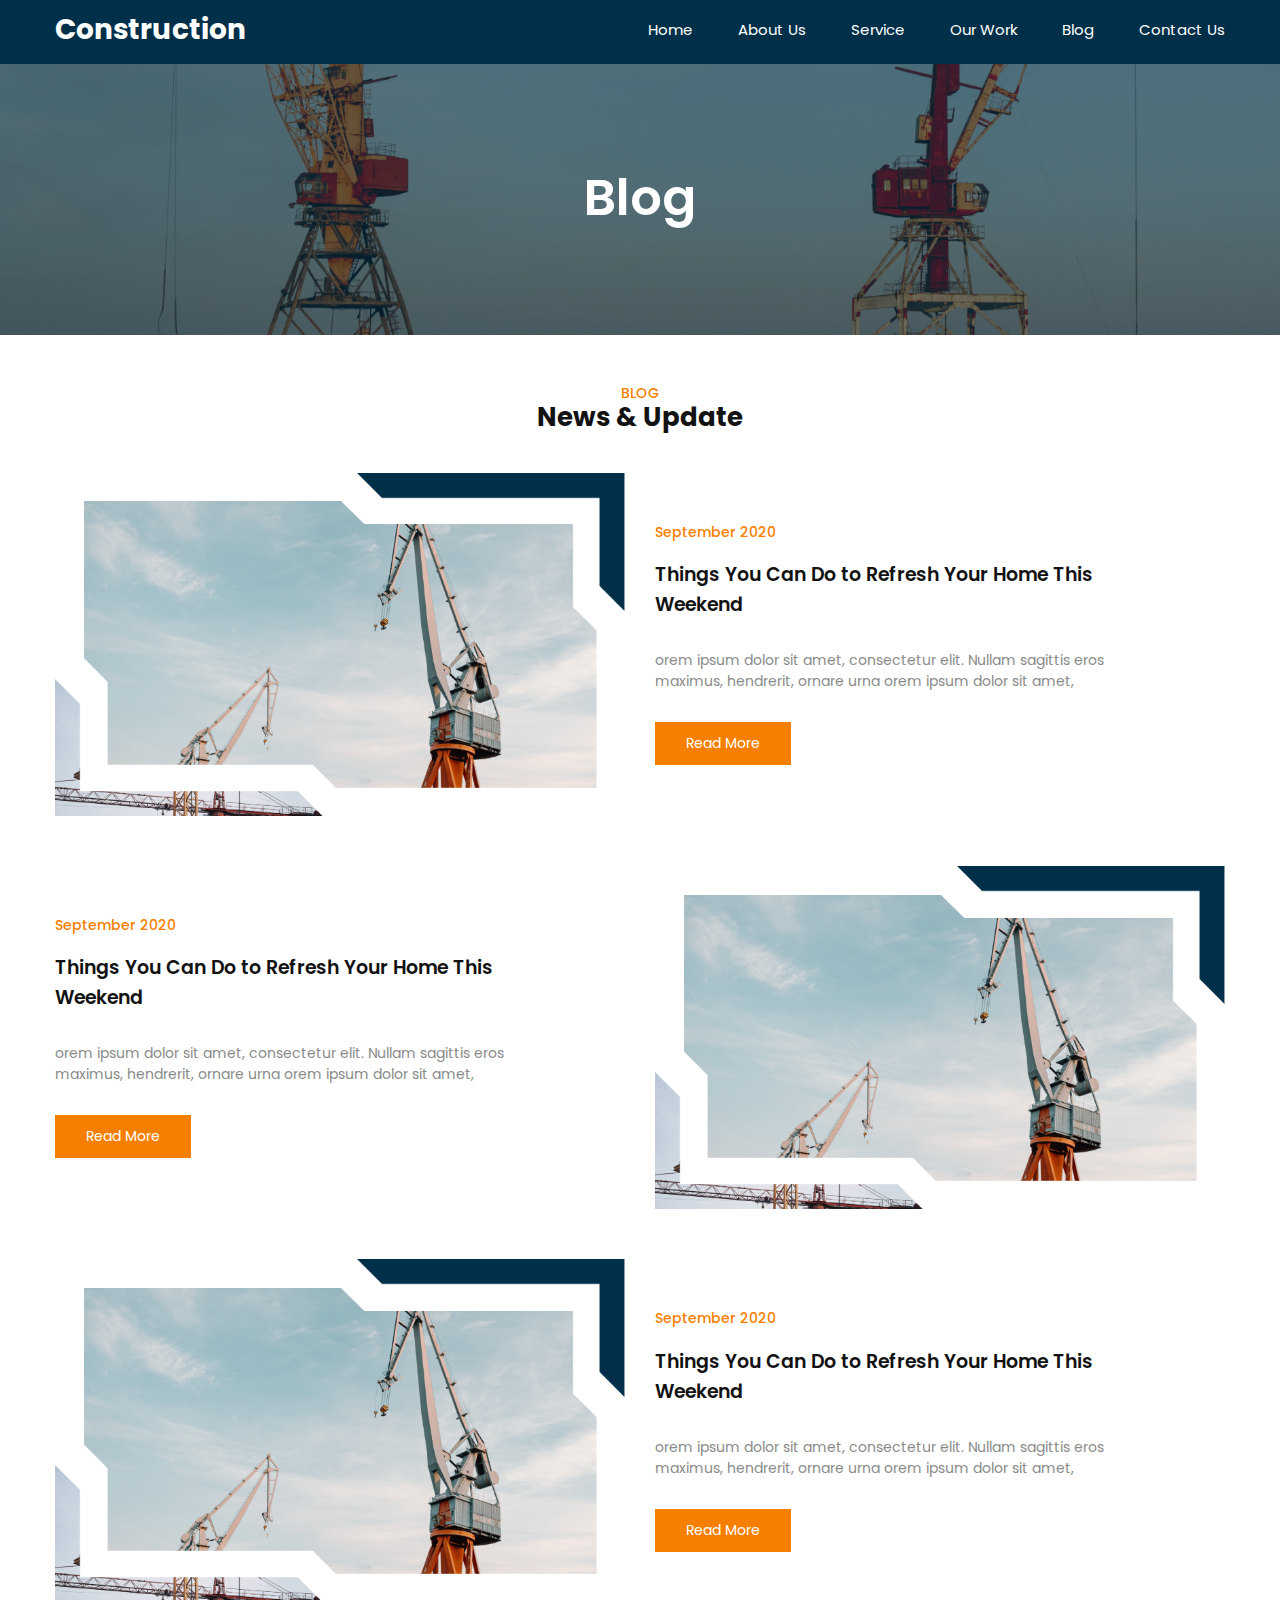
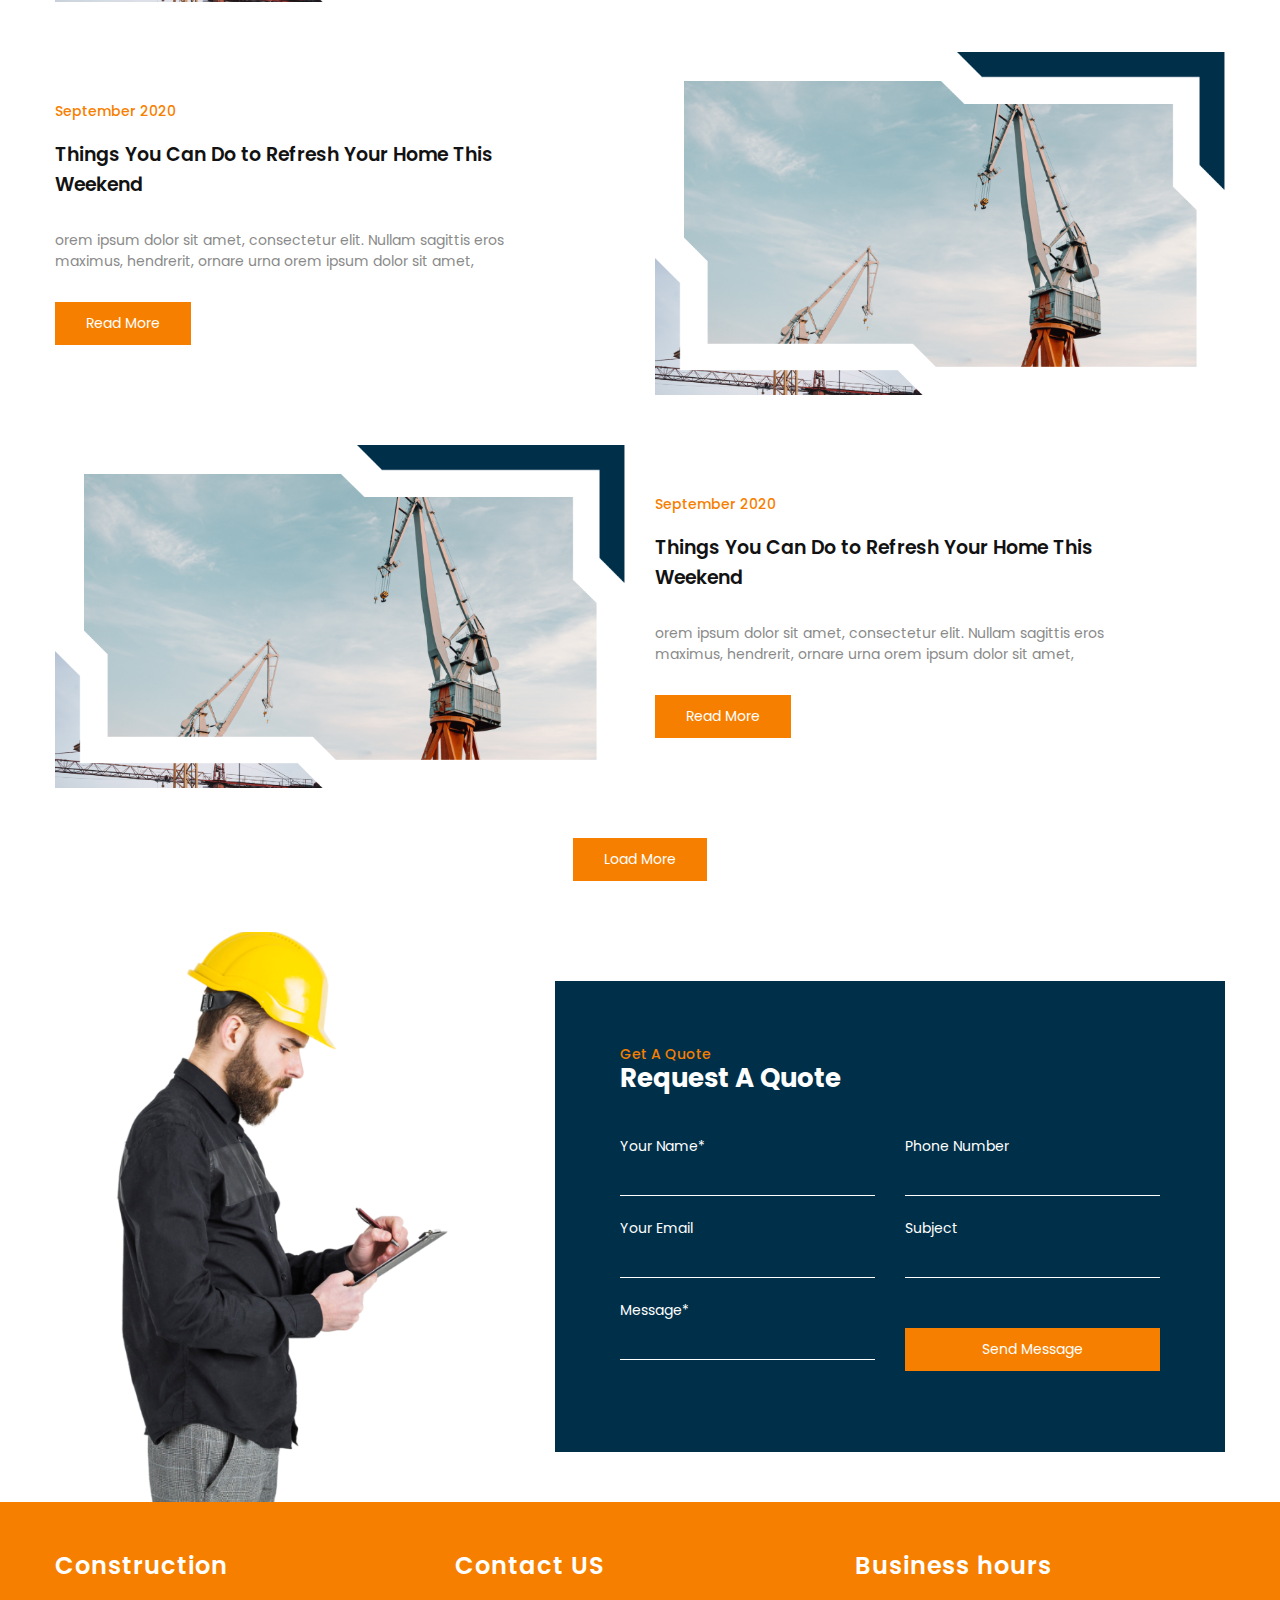
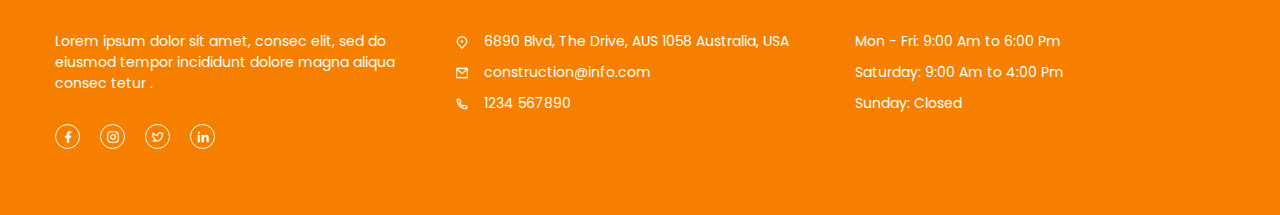
<file: blog.html>
<!doctype html>
<html lang="en">
  <head>
    <meta charset="utf-8">
    <meta name="viewport" content="width=device-width, initial-scale=1, shrink-to-fit=no">
    <title>Construction</title>
    <link href="css/bootstrap.min.css" rel="stylesheet">
    <link href="css/slick.css" rel="stylesheet">
    <link href="css/style.css" rel="stylesheet">
    <link href="https://fonts.googleapis.com/css2?family=Poppins:wght@400;500;600;700;800;900&display=swap" rel="stylesheet">

  </head>
  <body>
    
    <div id="main-header" class="py-1">
        <div class="container">
          
          <nav class="navbar navbar-expand-lg navbar-light px-0">
              
            <a class="navbar-brand" href="index.html">
                <h1>Construction</h1>
            </a>

            <button class="navbar-toggler" type="button" data-toggle="collapse" data-target="#navbarSupportedContent" aria-controls="navbarSupportedContent" aria-expanded="false" aria-label="Toggle navigation">
              <span class="navbar-toggler-icon"></span>
            </button>
          
            <div class="collapse navbar-collapse" id="navbarSupportedContent">
              <ul class="navbar-nav ml-auto">
                <li class="nav-item">
                  <a class="nav-link text-black" href="index.html">Home</a>
                </li>
                <li class="nav-item">
                  <a class="nav-link text-black" href="about.html">About Us</a>
                </li>
                <li class="nav-item">
                    <a class="nav-link text-black" href="service.html">Service</a>
                </li>
                <li class="nav-item">
                    <a class="nav-link text-black" href="our_work.html">Our Work</a>
                </li>
                <li class="nav-item">
                    <a class="nav-link text-black" href="blog.html">Blog</a>
                </li>
                <li class="nav-item">
                  <a class="nav-link text-black" href="contact.html">Contact Us</a>
              </li>
              </ul>
            </div>
          </nav>
        </div>
    </div>
    <section id="banner-other">
        <div class="container">
            <div class="row">
                <div class="col-12">
                    <p>Blog</p>
                </div>
            </div>
        </div>
    </section>

    <section class="newsupdateSection">
      <div class="container">
        <h3 class="supoortingsecHeading">BLOG</h3>
        <h2 class="secHeading"> News & Update</h2>
        <div class="row">
          <div class="col-md-6">
            <div class="image">
              <div class="upperone">
                <img src="images/Path49.png" alt="" />
              </div>
              <img src="images/02.png" alt="" />
              <div class="lowerone">
                <img src="images/bence-balla-schottner-x0OM_Tr7N00-unsplash.png" alt="" />
              </div>
            </div>
          </div>
          <div class="col-md-6 mt-4 mt-md-0">
            <div class="text left">
              <h3 class="supoortingsecHeading">September 2020</h3>
              <h4>Things You Can Do to Refresh Your Home This Weekend</h4>
              <p>orem ipsum dolor sit amet, consectetur elit. Nullam sagittis eros maximus, hendrerit, ornare urna orem ipsum dolor sit amet,</p>
              <a href="blog_details.html" class="btn button-pink">Read More</a>
            </div>
          </div>
        </div>
        <div class="row flex-column-reverse flex-md-row">
          <div class="col-md-6 mt-4 mt-md-0">
            <div class="text left">
              <h3 class="supoortingsecHeading">September 2020</h3>
              <h4>Things You Can Do to Refresh Your Home This Weekend</h4>
              <p>orem ipsum dolor sit amet, consectetur elit. Nullam sagittis eros maximus, hendrerit, ornare urna orem ipsum dolor sit amet,</p>
              <a href="blog_details.html" class="btn button-pink">Read More</a>
            </div>
          </div>
          <div class="col-md-6">
            <div class="image">
              <div class="upperone">
                <img src="images/Path49.png" alt="" />
              </div>
              <img src="images/02.png" alt="" />
              <div class="lowerone">
                <img src="images/bence-balla-schottner-x0OM_Tr7N00-unsplash.png" alt="" />
              </div>
            </div>
          </div>
          
        </div>
        <div class="row">
          <div class="col-md-6">
            <div class="image">
              <div class="upperone">
                <img src="images/Path49.png" alt="" />
              </div>
              <img src="images/02.png" alt="" />
              <div class="lowerone">
                <img src="images/bence-balla-schottner-x0OM_Tr7N00-unsplash.png" alt="" />
              </div>
            </div>
          </div>
          <div class="col-md-6 mt-4 mt-md-0">
            <div class="text left">
              <h3 class="supoortingsecHeading">September 2020</h3>
              <h4>Things You Can Do to Refresh Your Home This Weekend</h4>
              <p>orem ipsum dolor sit amet, consectetur elit. Nullam sagittis eros maximus, hendrerit, ornare urna orem ipsum dolor sit amet,</p>
              <a href="blog_details.html" class="btn button-pink">Read More</a>
            </div>
          </div>
        </div>
        <div class="row flex-column-reverse flex-md-row">
            <div class="col-md-6 mt-4 mt-md-0">
              <div class="text left">
                <h3 class="supoortingsecHeading">September 2020</h3>
                <h4>Things You Can Do to Refresh Your Home This Weekend</h4>
                <p>orem ipsum dolor sit amet, consectetur elit. Nullam sagittis eros maximus, hendrerit, ornare urna orem ipsum dolor sit amet,</p>
                <a href="blog_details.html" class="btn button-pink">Read More</a>
              </div>
            </div>
            <div class="col-md-6">
              <div class="image">
                <div class="upperone">
                  <img src="images/Path49.png" alt="" />
                </div>
                <img src="images/02.png" alt="" />
                <div class="lowerone">
                  <img src="images/bence-balla-schottner-x0OM_Tr7N00-unsplash.png" alt="" />
                </div>
              </div>
            </div>
            
          </div>
          <div class="row">
            <div class="col-md-6">
              <div class="image">
                <div class="upperone">
                  <img src="images/Path49.png" alt="" />
                </div>
                <img src="images/02.png" alt="" />
                <div class="lowerone">
                  <img src="images/bence-balla-schottner-x0OM_Tr7N00-unsplash.png" alt="" />
                </div>
              </div>
            </div>
            <div class="col-md-6 mt-4 mt-md-0">
              <div class="text left">
                <h3 class="supoortingsecHeading">September 2020</h3>
                <h4>Things You Can Do to Refresh Your Home This Weekend</h4>
                <p>orem ipsum dolor sit amet, consectetur elit. Nullam sagittis eros maximus, hendrerit, ornare urna orem ipsum dolor sit amet,</p>
                <a href="blog_details.html" class="btn button-pink">Read More</a>
              </div>
            </div>
          </div>
          <div class="row">
              <div class="col-12">
                <button type="button" class="btn button-pink mx-auto d-block">Load More</button>
              </div>
          </div>
      </div>
    </section>

    <section class="skillSection" id="service">
      
      <div class="container">
        <div class="manImage">
          <img src="images/MaskGroup1.png" alt="">
        </div>
        <div class="row">
          <div class="col-md-5">
            
          </div>
          <div class="col-md-7">
            <div class="quoteForm">
              <h3 class="supoortingsecHeading">Get A Quote</h3>
              <h2 class="secHeading white"> Request A Quote</h2>
              <form>
                <div class="row">
                  <div class="col-md-6">
                    <div class="form-group">
                      <label>Your Name*</label>
                      <input type="text" class="form-control" />
                    </div>
                  </div>
                  <div class="col-md-6">
                    <div class="form-group">
                      <label>Phone Number</label>
                      <input type="text" class="form-control" />
                    </div>
                  </div>
                  <div class="col-md-6">
                    <div class="form-group">
                      <label>Your Email</label>
                      <input type="text" class="form-control" />
                    </div>
                  </div>
                  <div class="col-md-6">
                    <div class="form-group">
                      <label>Subject</label>
                      <input type="text" class="form-control" />
                    </div>
                  </div>
                  <div class="col-md-6">
                    <div class="form-group">
                      <label>Message*</label>
                      <input type="text" class="form-control" />
                    </div>
                  </div>
                  <div class="col-md-6">
                    <div class="form-group">
                      <input type="submit" class="btn buttonSubmit" value="Send Message" />
                    </div>
                  </div>
                </div>
              </form>
            </div>
          </div>
        </div>
      </div>
    </section>
   

    <footer id="footer">
      <div class="container">
        <div class="footerContent">
          <div class="row">
            
            <div class="col-md-4">
              <h2>Construction</h2>
              <p>Lorem ipsum dolor sit amet, consec elit, sed do eiusmod tempor incididunt dolore magna aliqua consec tetur .</p> 
              <ul>
                <li><a href=""><img src="images/Group87.png" alt="" width="14" /></a></li>
                <li><a href=""><img src="images/Group90.png" alt="" width="14" /></a></li>
                <li><a href=""><img src="images/Group91.png" alt="" width="14" /></a></li>
                <li><a href=""><img src="images/Group92.png" alt="" width="14" /></a></li>
              </ul>
            </div>
            <div class="col-md-4">
              <h2>Contact US</h2>
              <p>
                <span><img src="images/Group93.png" alt="" width="14" /></span>
                6890 Blvd, The Drive, AUS 1058 Australia, USA
              </p>
              <p>
                <span><img src="images/Group94.png" alt="" width="14" /></span>
                construction@info.com
              </p>
              <p>
                <span><img src="images/Group95.png" alt="" width="14" /></span>
                1234 567890
              </p>
            </div>
            <div class="col-md-4">
              <h2>Business hours</h2>
              <p>Mon - Fri: 9:00 Am to 6:00 Pm</p>
              <p>Saturday: 9:00 Am to 4:00 Pm</p>
              <p>Sunday: Closed</p>
              
            </div>
            
          </div>
        </div>
        
      </div>
    </footer>
    
    

    <script src="https://code.jquery.com/jquery-3.1.1.min.js"></script>
    <script src="js/bootstrap.min.js"></script>
    <script src="js/slick.min.js"></script>
    <script src="js/custom.js"></script>

</body>
</html>
</file>
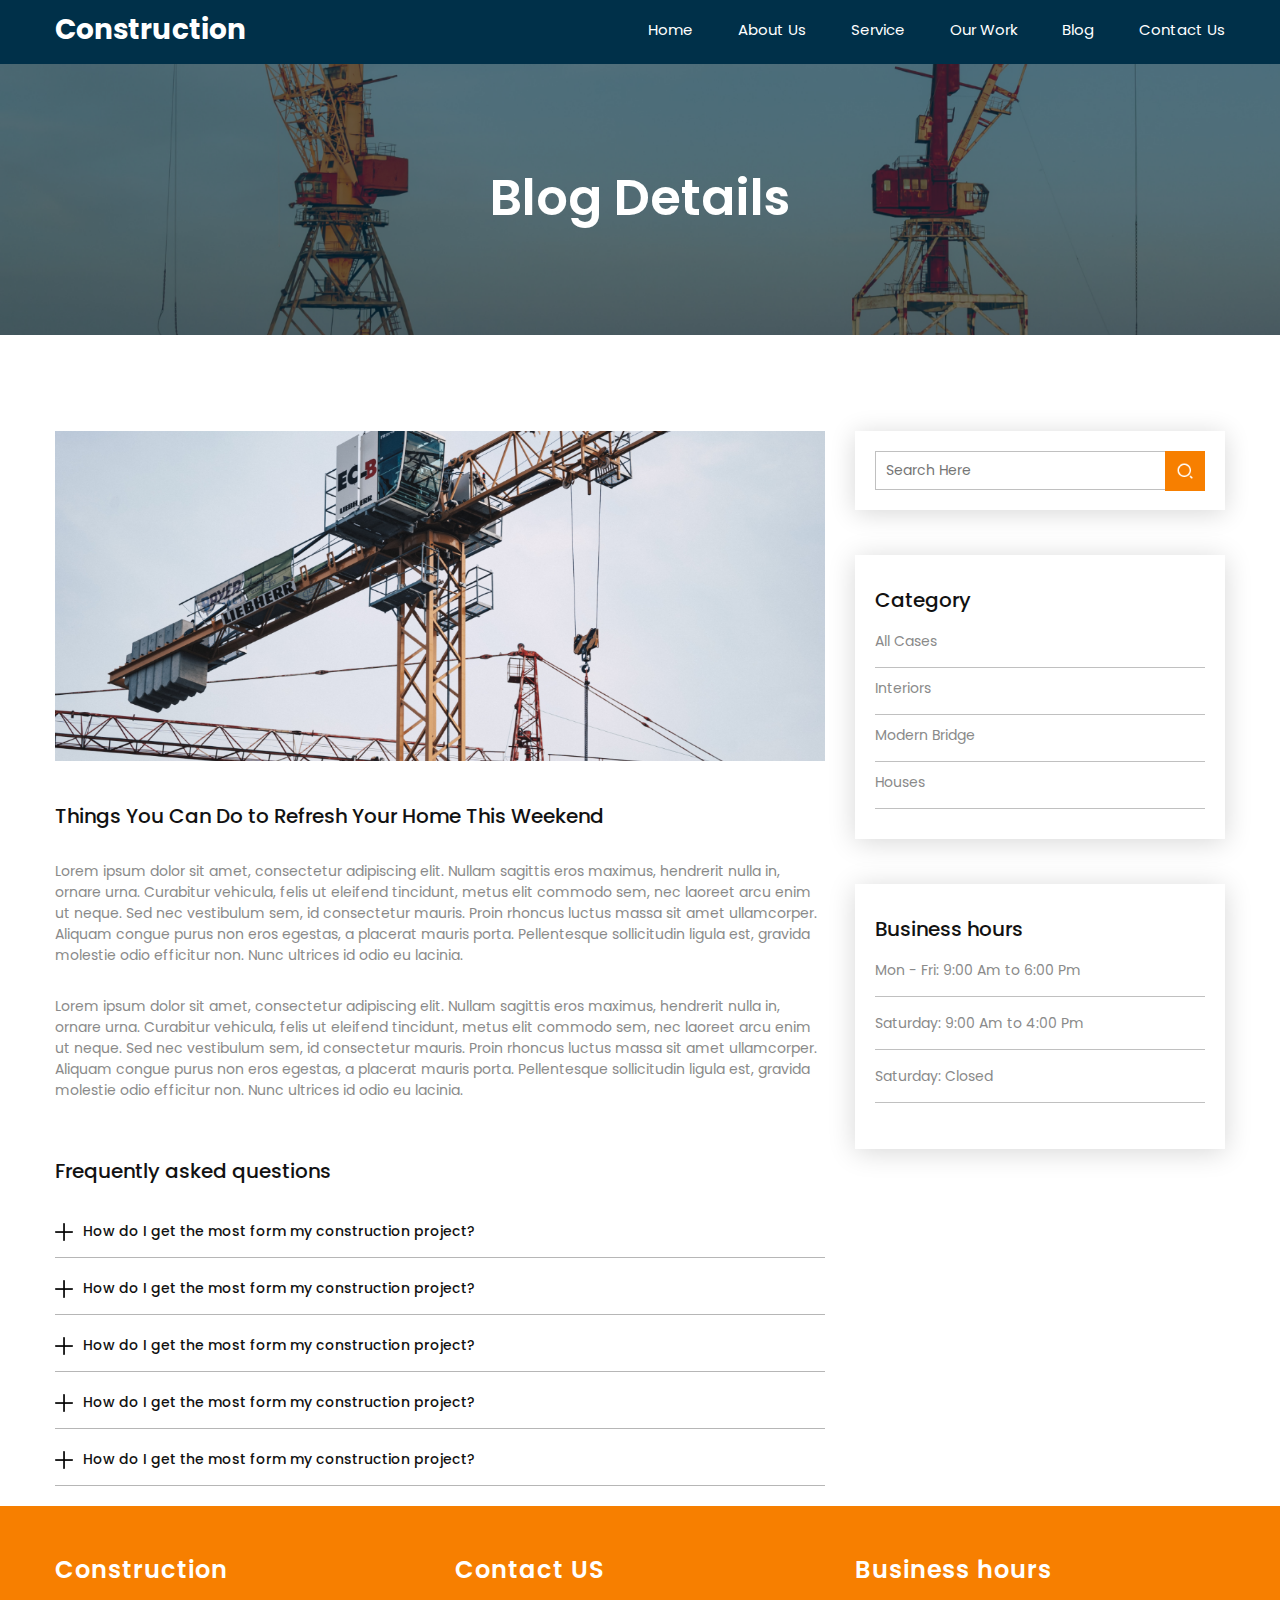
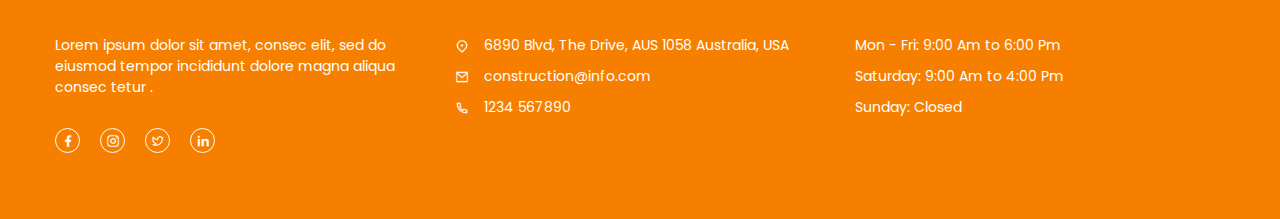
<file: blog_details.html>
<!doctype html>
<html lang="en">
  <head>
    <meta charset="utf-8">
    <meta name="viewport" content="width=device-width, initial-scale=1, shrink-to-fit=no">
    <title>Construction</title>
    <link href="css/bootstrap.min.css" rel="stylesheet">
    <link href="css/slick.css" rel="stylesheet">
    <link href="css/style.css" rel="stylesheet">
    <link href="https://fonts.googleapis.com/css2?family=Poppins:wght@400;500;600;700;800;900&display=swap" rel="stylesheet">

  </head>
  <body>
    
    <div id="main-header" class="py-1">
        <div class="container">
          
          <nav class="navbar navbar-expand-lg navbar-light px-0">
              
            <a class="navbar-brand" href="index.html">
                <h1>Construction</h1>
            </a>

            <button class="navbar-toggler" type="button" data-toggle="collapse" data-target="#navbarSupportedContent" aria-controls="navbarSupportedContent" aria-expanded="false" aria-label="Toggle navigation">
              <span class="navbar-toggler-icon"></span>
            </button>
          
            <div class="collapse navbar-collapse" id="navbarSupportedContent">
              <ul class="navbar-nav ml-auto">
                <li class="nav-item">
                  <a class="nav-link text-black" href="index.html">Home</a>
                </li>
                <li class="nav-item">
                  <a class="nav-link text-black" href="about.html">About Us</a>
                </li>
                <li class="nav-item">
                    <a class="nav-link text-black" href="service.html">Service</a>
                </li>
                <li class="nav-item">
                    <a class="nav-link text-black" href="our_work.html">Our Work</a>
                </li>
                <li class="nav-item">
                    <a class="nav-link text-black" href="blog.html">Blog</a>
                </li>
                <li class="nav-item">
                  <a class="nav-link text-black" href="contact.html">Contact Us</a>
              </li>
              </ul>
            </div>
          </nav>
        </div>
    </div>
    <section id="banner-other">
        <div class="container">
            <div class="row">
                <div class="col-12">
                    <p>Blog Details</p>
                </div>
            </div>
        </div>
    </section>
    <section id="blog-details">
        <div class="container">
            <div class="row mt-5">
                <div class="col-xl-8 col-lg-7 mt-5">
                    <div class="main-img">
                        <img class="img-fluid" src="images/Blog/01.png" alt="">
                    </div>
                    <p class="details-head">Things You Can Do to Refresh Your Home This Weekend</p>
                    <p class="para">Lorem ipsum dolor sit amet, consectetur adipiscing elit. Nullam sagittis eros maximus, hendrerit nulla in, ornare urna. Curabitur vehicula, felis ut eleifend tincidunt, metus elit commodo sem, nec laoreet arcu enim ut neque. Sed nec vestibulum sem, id consectetur mauris. Proin rhoncus luctus massa sit amet ullamcorper. Aliquam congue purus non eros egestas, a placerat mauris porta. Pellentesque sollicitudin ligula est, gravida molestie odio efficitur non. Nunc ultrices id odio eu lacinia.</p>
                    <p class="para">Lorem ipsum dolor sit amet, consectetur adipiscing elit. Nullam sagittis eros maximus, hendrerit nulla in, ornare urna. Curabitur vehicula, felis ut eleifend tincidunt, metus elit commodo sem, nec laoreet arcu enim ut neque. Sed nec vestibulum sem, id consectetur mauris. Proin rhoncus luctus massa sit amet ullamcorper. Aliquam congue purus non eros egestas, a placerat mauris porta. Pellentesque sollicitudin ligula est, gravida molestie odio efficitur non. Nunc ultrices id odio eu lacinia.</p>
                    <div class="questions-wrap">
                        <p class="question-head">Frequently asked questions</p>
                        <div class="questions">
                            <div class="question-div">
                                <div class="question">
                                    <img src="images/Blog/plus.png" alt="" class="plusImg">
                                    <p>How do I get the most form my construction project?</p>
                                </div>
                                <p class="answer">Lorem ipsum dolor sit amet, consectetur adipiscing elit. Nullam sagittis eros maximus, hendrerit nulla in, ornare urna. Curabitur vehicula, felis ut eleifend tincidunt, metus elit commodo sem, nec laoreet arcu ut neque. Sed nec vestibulum sem, id consectetur mauris. Proin rhoncus luctus massa sit amet . Aliquam congue purus non eros egestas, a placerat mauris porta. Pellentesque sollicitudin ligula est, gravida molestie odio efficitur non. Nunc ultrices id odio eu lacinia.</p>
                            </div>
                            <div class="question-div">
                                <div class="question">
                                    <img src="images/Blog/plus.png" alt="" class="plusImg">
                                    <p>How do I get the most form my construction project?</p>
                                </div>
                                <p class="answer">Lorem ipsum dolor sit amet, consectetur adipiscing elit. Nullam sagittis eros maximus, hendrerit nulla in, ornare urna. Curabitur vehicula, felis ut eleifend tincidunt, metus elit commodo sem, nec laoreet arcu ut neque. Sed nec vestibulum sem, id consectetur mauris. Proin rhoncus luctus massa sit amet . Aliquam congue purus non eros egestas, a placerat mauris porta. Pellentesque sollicitudin ligula est, gravida molestie odio efficitur non. Nunc ultrices id odio eu lacinia.</p>
                            </div>
                            <div class="question-div">
                                <div class="question">
                                    <img src="images/Blog/plus.png" alt="" class="plusImg">
                                    <p>How do I get the most form my construction project?</p>
                                </div>
                                <p class="answer">Lorem ipsum dolor sit amet, consectetur adipiscing elit. Nullam sagittis eros maximus, hendrerit nulla in, ornare urna. Curabitur vehicula, felis ut eleifend tincidunt, metus elit commodo sem, nec laoreet arcu ut neque. Sed nec vestibulum sem, id consectetur mauris. Proin rhoncus luctus massa sit amet . Aliquam congue purus non eros egestas, a placerat mauris porta. Pellentesque sollicitudin ligula est, gravida molestie odio efficitur non. Nunc ultrices id odio eu lacinia.</p>
                            </div>
                            <div class="question-div">
                                <div class="question">
                                    <img src="images/Blog/plus.png" alt="" class="plusImg">
                                    <p>How do I get the most form my construction project?</p>
                                </div>
                                <p class="answer">Lorem ipsum dolor sit amet, consectetur adipiscing elit. Nullam sagittis eros maximus, hendrerit nulla in, ornare urna. Curabitur vehicula, felis ut eleifend tincidunt, metus elit commodo sem, nec laoreet arcu ut neque. Sed nec vestibulum sem, id consectetur mauris. Proin rhoncus luctus massa sit amet . Aliquam congue purus non eros egestas, a placerat mauris porta. Pellentesque sollicitudin ligula est, gravida molestie odio efficitur non. Nunc ultrices id odio eu lacinia.</p>
                            </div>
                            <div class="question-div">
                                <div class="question">
                                    <img src="images/Blog/plus.png" alt="" class="plusImg">
                                    <p>How do I get the most form my construction project?</p>
                                </div>
                                <p class="answer">Lorem ipsum dolor sit amet, consectetur adipiscing elit. Nullam sagittis eros maximus, hendrerit nulla in, ornare urna. Curabitur vehicula, felis ut eleifend tincidunt, metus elit commodo sem, nec laoreet arcu ut neque. Sed nec vestibulum sem, id consectetur mauris. Proin rhoncus luctus massa sit amet . Aliquam congue purus non eros egestas, a placerat mauris porta. Pellentesque sollicitudin ligula est, gravida molestie odio efficitur non. Nunc ultrices id odio eu lacinia.</p>
                            </div>
                        </div>
                    </div>
                </div>
                <div class="col-xl-4 col-lg-5 my-5">
                    <div class="search-wrap">
                        <div class="search-input">
                            <input type="text" placeholder="Search Here">
                            <div class="search-img">
                                <img src="images/Blog/Group 136.png" alt="">
                            </div>
                        </div>
                    </div>
                    <div class="category-wrap">
                        <p class="head">Category</p>
                        <a href="blog_details.html">All Cases</a>
                        <a href="blog_details.html">Interiors</a>
                        <a href="blog_details.html">Modern Bridge</a>
                        <a href="blog_details.html">Houses</a>
                    </div>
                    <div class="category-wrap">
                        <p class="head">Business hours</p>
                        <p class="hours">Mon - Fri: 9:00 Am to 6:00 Pm</p> 
                        <p class="hours">Saturday: 9:00 Am to 4:00 Pm</p> 
                        <p class="hours">Saturday: Closed</p> 
                    </div>
                </div>
            </div>
        </div>
    </section>
    <footer id="footer">
      <div class="container">
        <div class="footerContent">
          <div class="row">
            
            <div class="col-md-4">
              <h2>Construction</h2>
              <p>Lorem ipsum dolor sit amet, consec elit, sed do eiusmod tempor incididunt dolore magna aliqua consec tetur .</p> 
              <ul>
                <li><a href=""><img src="images/Group87.png" alt="" width="14" /></a></li>
                <li><a href=""><img src="images/Group90.png" alt="" width="14" /></a></li>
                <li><a href=""><img src="images/Group91.png" alt="" width="14" /></a></li>
                <li><a href=""><img src="images/Group92.png" alt="" width="14" /></a></li>
              </ul>
            </div>
            <div class="col-md-4">
              <h2>Contact US</h2>
              <p>
                <span><img src="images/Group93.png" alt="" width="14" /></span>
                6890 Blvd, The Drive, AUS 1058 Australia, USA
              </p>
              <p>
                <span><img src="images/Group94.png" alt="" width="14" /></span>
                construction@info.com
              </p>
              <p>
                <span><img src="images/Group95.png" alt="" width="14" /></span>
                1234 567890
              </p>
            </div>
            <div class="col-md-4">
              <h2>Business hours</h2>
              <p>Mon - Fri: 9:00 Am to 6:00 Pm</p>
              <p>Saturday: 9:00 Am to 4:00 Pm</p>
              <p>Sunday: Closed</p>
              
            </div>
            
          </div>
        </div>
        
      </div>
    </footer>
    
    

    <script src="https://code.jquery.com/jquery-3.1.1.min.js"></script>
    <script src="js/bootstrap.min.js"></script>
    <script src="js/slick.min.js"></script>
    <script src="js/custom.js"></script>

</body>
</html>
</file>
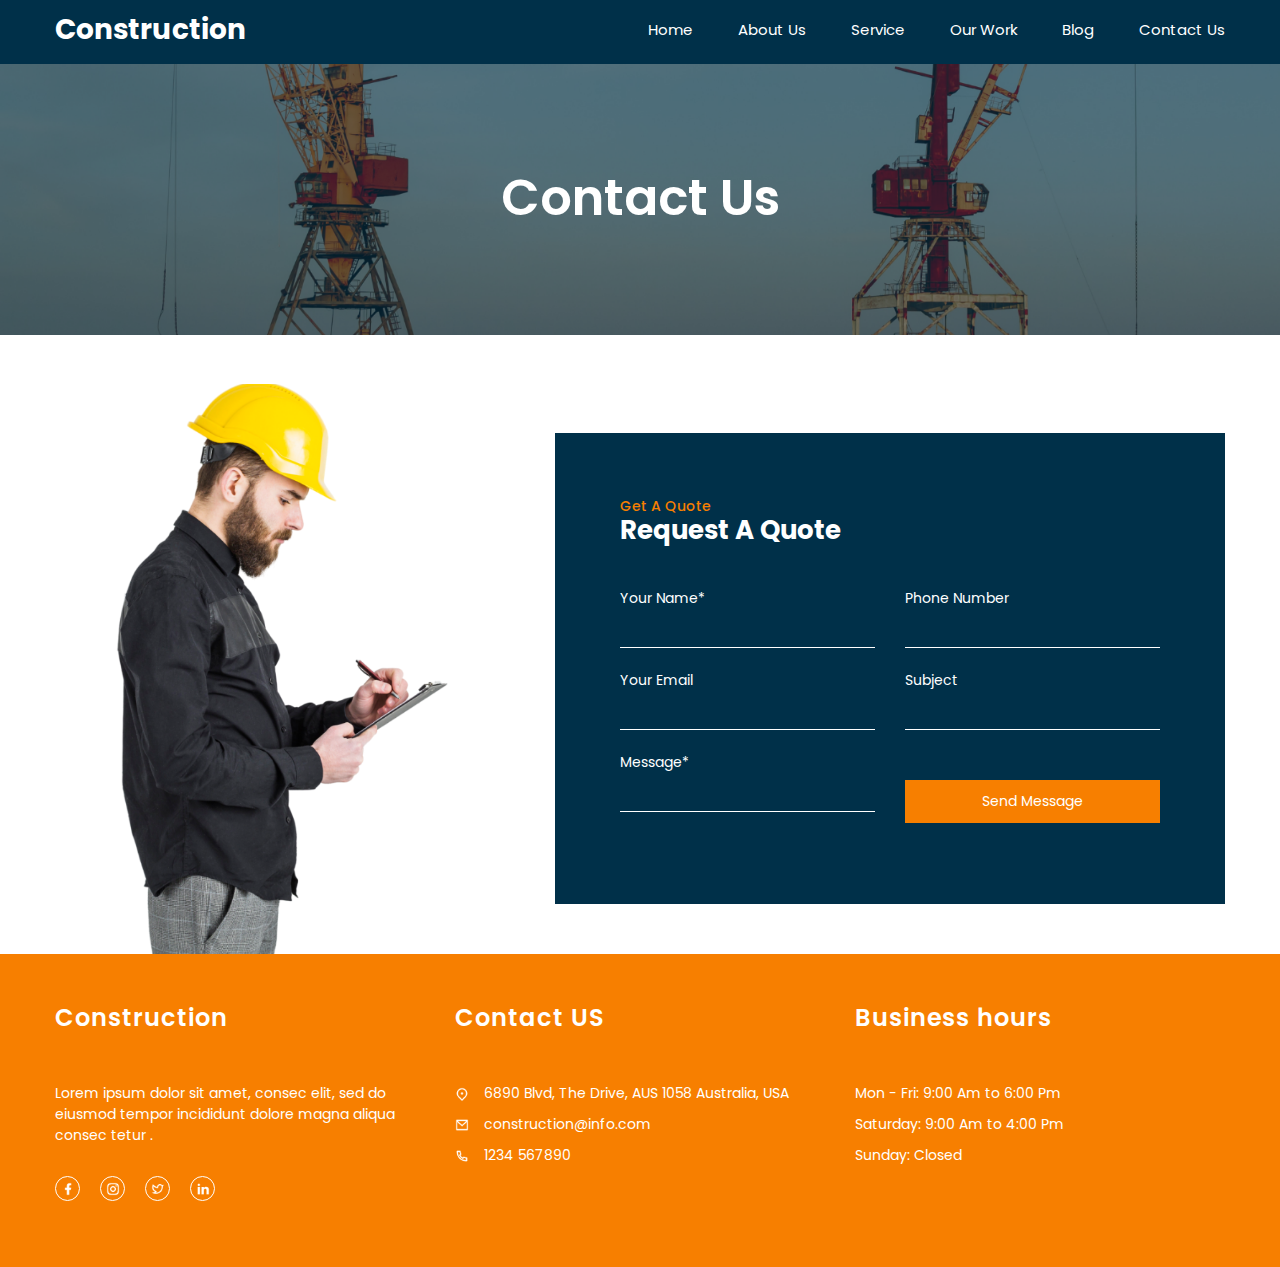
<file: contact.html>
<!doctype html>
<html lang="en">
  <head>
    <meta charset="utf-8">
    <meta name="viewport" content="width=device-width, initial-scale=1, shrink-to-fit=no">
    <title>Construction</title>
    <link href="css/bootstrap.min.css" rel="stylesheet">
    <link href="css/slick.css" rel="stylesheet">
    <link href="css/style.css" rel="stylesheet">
    <link href="https://fonts.googleapis.com/css2?family=Poppins:wght@400;500;600;700;800;900&display=swap" rel="stylesheet">

  </head>
  <body>
    
    <div id="main-header" class="py-1">
        <div class="container">
          
          <nav class="navbar navbar-expand-lg navbar-light px-0">
              
            <a class="navbar-brand" href="index.html">
                <h1>Construction</h1>
            </a>

            <button class="navbar-toggler" type="button" data-toggle="collapse" data-target="#navbarSupportedContent" aria-controls="navbarSupportedContent" aria-expanded="false" aria-label="Toggle navigation">
              <span class="navbar-toggler-icon"></span>
            </button>
          
            <div class="collapse navbar-collapse" id="navbarSupportedContent">
              <ul class="navbar-nav ml-auto">
                <li class="nav-item">
                  <a class="nav-link text-black" href="index.html">Home</a>
                </li>
                <li class="nav-item">
                  <a class="nav-link text-black" href="about.html">About Us</a>
                </li>
                <li class="nav-item">
                    <a class="nav-link text-black" href="service.html">Service</a>
                </li>
                <li class="nav-item">
                    <a class="nav-link text-black" href="our_work.html">Our Work</a>
                </li>
                <li class="nav-item">
                    <a class="nav-link text-black" href="blog.html">Blog</a>
                </li>
                <li class="nav-item">
                  <a class="nav-link text-black" href="contact.html">Contact Us</a>
              </li>
              </ul>
            </div>
          </nav>
        </div>
    </div>
    <section id="banner-other">
        <div class="container">
            <div class="row">
                <div class="col-12">
                    <p>Contact Us</p>
                </div>
            </div>
        </div>
    </section>
    <section class="skillSection mt-5" id="service">
      
      <div class="container">
        <div class="manImage">
          <img src="images/MaskGroup1.png" alt="">
        </div>
        <div class="row">
          <div class="col-md-5">
            
          </div>
          <div class="col-md-7">
            <div class="quoteForm">
              <h3 class="supoortingsecHeading">Get A Quote</h3>
              <h2 class="secHeading white"> Request A Quote</h2>
              <form>
                <div class="row">
                  <div class="col-md-6">
                    <div class="form-group">
                      <label>Your Name*</label>
                      <input type="text" class="form-control" />
                    </div>
                  </div>
                  <div class="col-md-6">
                    <div class="form-group">
                      <label>Phone Number</label>
                      <input type="text" class="form-control" />
                    </div>
                  </div>
                  <div class="col-md-6">
                    <div class="form-group">
                      <label>Your Email</label>
                      <input type="text" class="form-control" />
                    </div>
                  </div>
                  <div class="col-md-6">
                    <div class="form-group">
                      <label>Subject</label>
                      <input type="text" class="form-control" />
                    </div>
                  </div>
                  <div class="col-md-6">
                    <div class="form-group">
                      <label>Message*</label>
                      <input type="text" class="form-control" />
                    </div>
                  </div>
                  <div class="col-md-6">
                    <div class="form-group">
                      <input type="submit" class="btn buttonSubmit" value="Send Message" />
                    </div>
                  </div>
                </div>
              </form>
            </div>
          </div>
        </div>
      </div>
    </section>
   

    <footer id="footer">
      <div class="container">
        <div class="footerContent">
          <div class="row">
            
            <div class="col-md-4">
              <h2>Construction</h2>
              <p>Lorem ipsum dolor sit amet, consec elit, sed do eiusmod tempor incididunt dolore magna aliqua consec tetur .</p> 
              <ul>
                <li><a href=""><img src="images/Group87.png" alt="" width="14" /></a></li>
                <li><a href=""><img src="images/Group90.png" alt="" width="14" /></a></li>
                <li><a href=""><img src="images/Group91.png" alt="" width="14" /></a></li>
                <li><a href=""><img src="images/Group92.png" alt="" width="14" /></a></li>
              </ul>
            </div>
            <div class="col-md-4">
              <h2>Contact US</h2>
              <p>
                <span><img src="images/Group93.png" alt="" width="14" /></span>
                6890 Blvd, The Drive, AUS 1058 Australia, USA
              </p>
              <p>
                <span><img src="images/Group94.png" alt="" width="14" /></span>
                construction@info.com
              </p>
              <p>
                <span><img src="images/Group95.png" alt="" width="14" /></span>
                1234 567890
              </p>
            </div>
            <div class="col-md-4">
              <h2>Business hours</h2>
              <p>Mon - Fri: 9:00 Am to 6:00 Pm</p>
              <p>Saturday: 9:00 Am to 4:00 Pm</p>
              <p>Sunday: Closed</p>
              
            </div>
            
          </div>
        </div>
        
      </div>
    </footer>
    
    

    <script src="https://code.jquery.com/jquery-3.1.1.min.js"></script>
    <script src="js/bootstrap.min.js"></script>
    <script src="js/slick.min.js"></script>
    <script src="js/custom.js"></script>

</body>
</html>
</file>
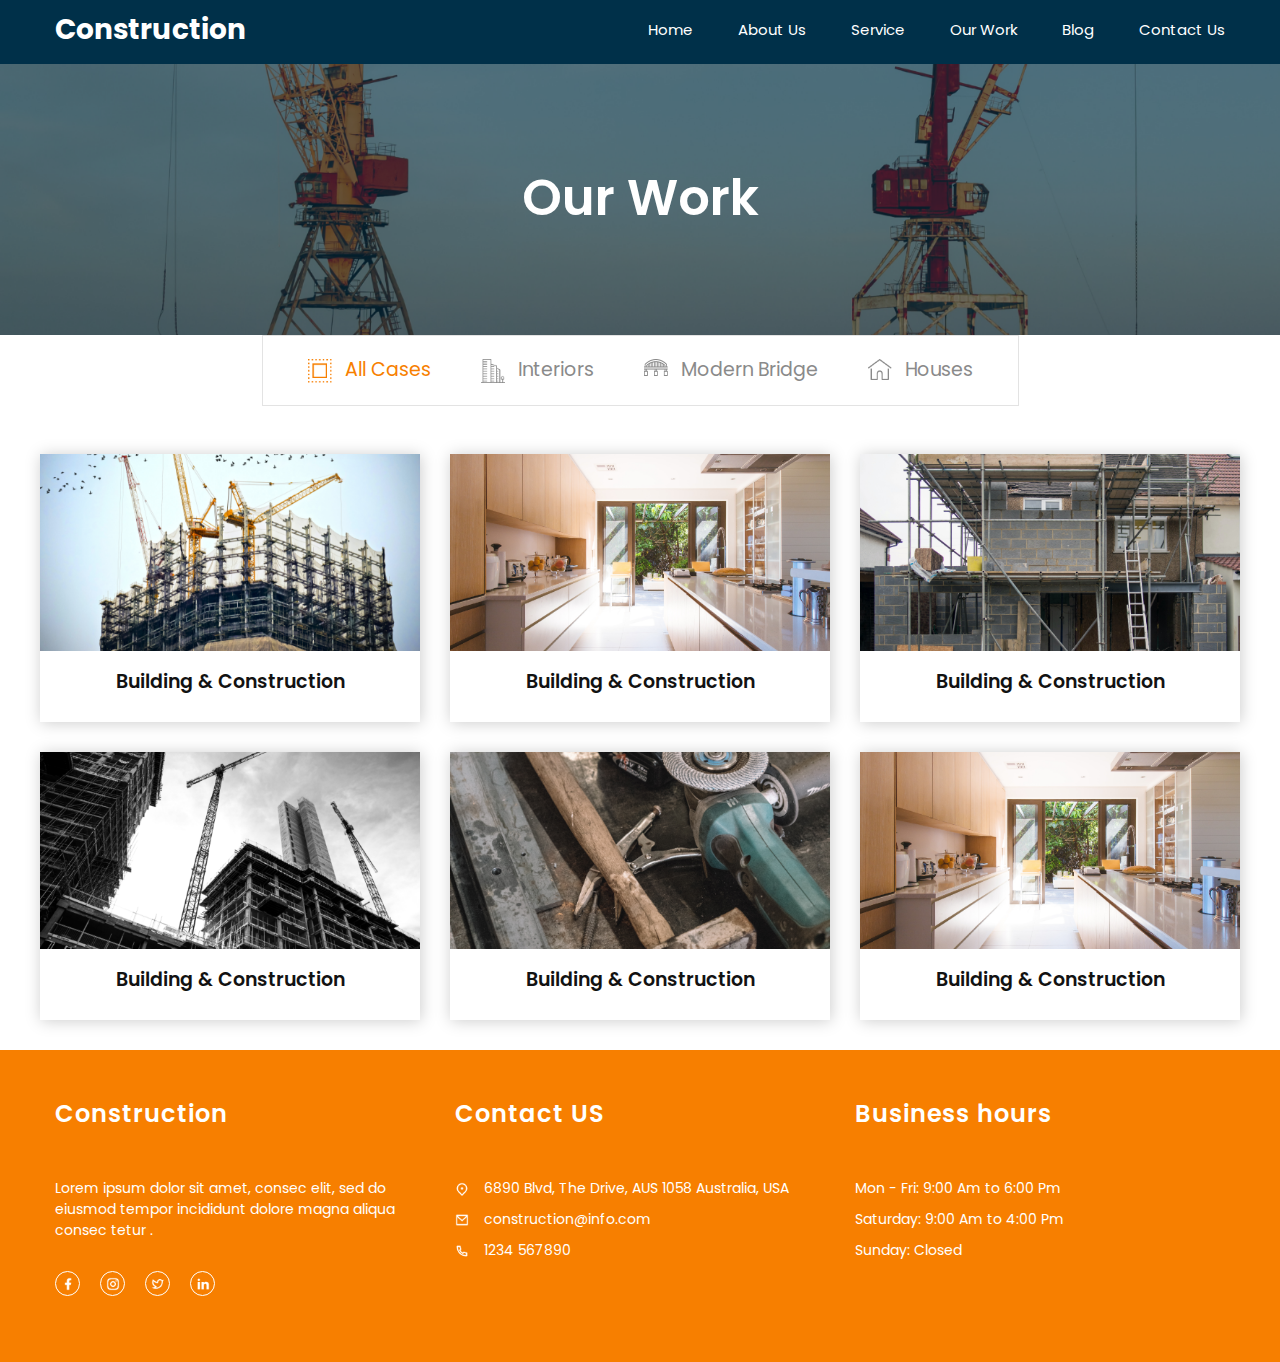
<file: our_work.html>
<!doctype html>
<html lang="en">
  <head>
    <meta charset="utf-8">
    <meta name="viewport" content="width=device-width, initial-scale=1, shrink-to-fit=no">
    <title>Construction</title>
    <link href="css/bootstrap.min.css" rel="stylesheet">
    <link href="css/slick.css" rel="stylesheet">
    <link href="css/style.css" rel="stylesheet">
    <link href="https://fonts.googleapis.com/css2?family=Poppins:wght@400;500;600;700;800;900&display=swap" rel="stylesheet">

  </head>
  <body>
    
    <div id="main-header" class="py-1">
        <div class="container">
          
          <nav class="navbar navbar-expand-lg navbar-light px-0">
              
            <a class="navbar-brand" href="index.html">
                <h1>Construction</h1>
            </a>

            <button class="navbar-toggler" type="button" data-toggle="collapse" data-target="#navbarSupportedContent" aria-controls="navbarSupportedContent" aria-expanded="false" aria-label="Toggle navigation">
              <span class="navbar-toggler-icon"></span>
            </button>
          
            <div class="collapse navbar-collapse" id="navbarSupportedContent">
              <ul class="navbar-nav ml-auto">
                <li class="nav-item">
                  <a class="nav-link text-black" href="index.html">Home</a>
                </li>
                <li class="nav-item">
                  <a class="nav-link text-black" href="about.html">About Us</a>
                </li>
                <li class="nav-item">
                    <a class="nav-link text-black" href="service.html">Service</a>
                </li>
                <li class="nav-item">
                    <a class="nav-link text-black" href="our_work.html">Our Work</a>
                </li>
                <li class="nav-item">
                    <a class="nav-link text-black" href="blog.html">Blog</a>
                </li>
                <li class="nav-item">
                  <a class="nav-link text-black" href="contact.html">Contact Us</a>
              </li>
              </ul>
            </div>
          </nav>
        </div>
    </div>
    <section id="banner-other">
        <div class="container">
            <div class="row">
                <div class="col-12">
                    <p>Our Work</p>
                </div>
            </div>
        </div>
    </section>
    <section class="workSection">
      <div class="container">
        <div class="row">


          <ul class="nav nav-pills mb-5" id="pills-tab" role="tablist">
            <li class="nav-item">
              <a class="nav-link active" id="showall-tab" data-toggle="pill" href="#showall" role="tab" aria-controls="showall" aria-selected="true">
                <span class="icon allicon"></span>
                All Cases
              </a>
            </li>
            <li class="nav-item">
              <a class="nav-link" id="Cars-tab" data-toggle="pill" href="#interior" role="tab" aria-controls="Cars" aria-selected="false">
                <span class="icon interioricon"></span>
                Interiors
              </a>
            </li>
            <li class="nav-item">
              <a class="nav-link" id="City-tab" data-toggle="pill" href="#bridge" role="tab" aria-controls="City" aria-selected="false">
                <span class="icon bridgeicon"></span>
                Modern Bridge
              </a>
            </li>
            <li class="nav-item">
              <a class="nav-link" id="Forest-tab" data-toggle="pill" href="#house" role="tab" aria-controls="Forest" aria-selected="false">
                <span class="icon housesicon"></span>
                Houses
              </a>
            </li>
          </ul>
          <div class="tab-content clearfix" id="pills-tabContent">
            <div class="tab-pane fade show active" id="showall" role="tabpanel" aria-labelledby="showall-tab">
              <div class="row">
                <div class="col-md-4">
                  <div class="Portfolio">
                    <a href="our_work_details.html">
                      <div class="image">
                        <img src="images/danist-8Gg2Ne_uTcM-unsplash.png" alt="" />
                      </div>
                      <div class="detail">
                        <h4>Building & Construction</h4>
                      </div>
                    </a>
                  </div>
                </div>
                <div class="col-md-4">
                  <div class="Portfolio">
                    <a href="our_work_details.html">
                      <div class="image">
                        <img src="images/jason-briscoe-AQl-J19ocWE-unsplash.png" alt="" />
                      </div>
                      <div class="detail">
                        <h4>Building & Construction</h4>
                      </div>
                    </a>
                  </div>
                </div>
                <div class="col-md-4">
                  <div class="Portfolio">
                    <a href="our_work_details.html">
                      <div class="image">
                        <img src="images/brett-jordan-XzJAk8MqxTo-unsplash.png" alt="" />
                      </div>
                      <div class="detail">
                        <h4>Building & Construction</h4>
                      </div>
                    </a>
                  </div>
                </div>
                <div class="col-md-4">
                  <div class="Portfolio">
                    <a href="our_work_details.html">
                      <div class="image">
                        <img src="images/ben-allan-BIeC4YK2MTA-unsplash.png" alt="" />
                      </div>
                      <div class="detail">
                        <h4>Building & Construction</h4>
                      </div>
                    </a>
                  </div>
                </div>
                <div class="col-md-4">
                  <div class="Portfolio">
                    <a href="our_work_details.html">
                      <div class="image">
                        <img src="images/sidney-pearce-WRgKwttuP7A-unsplash.png" alt="" />
                      </div>
                      <div class="detail">
                        <h4>Building & Construction</h4>
                      </div>
                    </a>
                  </div>
                </div>
                <div class="col-md-4">
                  <div class="Portfolio">
                    <a href="our_work_details.html">
                      <div class="image">
                        <img src="images/jason-briscoe-AQl-J19ocWE-unsplash.png" alt="" />
                      </div>
                      <div class="detail">
                        <h4>Building & Construction</h4>
                      </div>
                    </a>
                  </div>
                </div>
              </div>
              
              
            </div>
            <div class="tab-pane fade" id="interior" role="tabpanel" aria-labelledby="interior-tab">
              <div class="row">
                <div class="col-md-4">
                  <div class="Portfolio">
                    <a href="our_work_details.html">
                      <div class="image">
                        <img src="images/danist-8Gg2Ne_uTcM-unsplash.png" alt="" />
                      </div>
                      <div class="detail">
                        <h4>Building & Construction</h4>
                      </div>
                    </a>
                  </div>
                </div>
                <div class="col-md-4">
                  <div class="Portfolio">
                    <a href="our_work_details.html">
                      <div class="image">
                        <img src="images/jason-briscoe-AQl-J19ocWE-unsplash.png" alt="" />
                      </div>
                      <div class="detail">
                        <h4>Building & Construction</h4>
                      </div>
                    </a>
                  </div>
                </div>
                <div class="col-md-4">
                  <div class="Portfolio">
                    <a href="our_work_details.html">
                      <div class="image">
                        <img src="images/brett-jordan-XzJAk8MqxTo-unsplash.png" alt="" />
                      </div>
                      <div class="detail">
                        <h4>Building & Construction</h4>
                      </div>
                    </a>
                  </div>
                </div>
              </div>
            </div>
            <div class="tab-pane fade" id="bridge" role="tabpanel" aria-labelledby="bridge-tab">
              <div class="row">
                <div class="col-md-4">
                  <div class="Portfolio">
                    <a href="our_work_details.html">
                      <div class="image">
                        <img src="images/ben-allan-BIeC4YK2MTA-unsplash.png" alt="" />
                      </div>
                      <div class="detail">
                        <h4>Building & Construction</h4>
                      </div>
                    </a>
                  </div>
                </div>
                <div class="col-md-4">
                  <div class="Portfolio">
                    <a href="our_work_details.html">
                      <div class="image">
                        <img src="images/sidney-pearce-WRgKwttuP7A-unsplash.png" alt="" />
                      </div>
                      <div class="detail">
                        <h4>Building & Construction</h4>
                      </div>
                    </a>
                  </div>
                </div>
                <div class="col-md-4">
                  <div class="Portfolio">
                    <a href="our_work_details.html">
                      <div class="image">
                        <img src="images/jason-briscoe-AQl-J19ocWE-unsplash.png" alt="" />
                      </div>
                      <div class="detail">
                        <h4>Building & Construction</h4>
                      </div>
                    </a>
                  </div>
                </div>
              </div>
            </div>
            <div class="tab-pane fade" id="house" role="tabpanel" aria-labelledby="house-tab">
              <div class="row">
                <div class="col-md-4">
                  <div class="Portfolio">
                    <a href="our_work_details.html">
                      <div class="image">
                        <img src="images/danist-8Gg2Ne_uTcM-unsplash.png" alt="" />
                      </div>
                      <div class="detail">
                        <h4>Building & Construction</h4>
                      </div>
                    </a>
                  </div>
                </div>
                <div class="col-md-4">
                  <div class="Portfolio">
                    <a href="our_work_details.html">
                      <div class="image">
                        <img src="images/jason-briscoe-AQl-J19ocWE-unsplash.png" alt="" />
                      </div>
                      <div class="detail">
                        <h4>Building & Construction</h4>
                      </div>
                    </a>
                  </div>
                </div>
                <div class="col-md-4">
                  <div class="Portfolio">
                    <a href="our_work_details.html">
                      <div class="image">
                        <img src="images/brett-jordan-XzJAk8MqxTo-unsplash.png" alt="" />
                      </div>
                      <div class="detail">
                        <h4>Building & Construction</h4>
                      </div>
                    </a>
                  </div>
                </div>
              </div>
            </div>
          </div>
        </div>
    </section>
    <footer id="footer">
      <div class="container">
        <div class="footerContent">
          <div class="row">
            
            <div class="col-md-4">
              <h2>Construction</h2>
              <p>Lorem ipsum dolor sit amet, consec elit, sed do eiusmod tempor incididunt dolore magna aliqua consec tetur .</p> 
              <ul>
                <li><a href=""><img src="images/Group87.png" alt="" width="14" /></a></li>
                <li><a href=""><img src="images/Group90.png" alt="" width="14" /></a></li>
                <li><a href=""><img src="images/Group91.png" alt="" width="14" /></a></li>
                <li><a href=""><img src="images/Group92.png" alt="" width="14" /></a></li>
              </ul>
            </div>
            <div class="col-md-4">
              <h2>Contact US</h2>
              <p>
                <span><img src="images/Group93.png" alt="" width="14" /></span>
                6890 Blvd, The Drive, AUS 1058 Australia, USA
              </p>
              <p>
                <span><img src="images/Group94.png" alt="" width="14" /></span>
                construction@info.com
              </p>
              <p>
                <span><img src="images/Group95.png" alt="" width="14" /></span>
                1234 567890
              </p>
            </div>
            <div class="col-md-4">
              <h2>Business hours</h2>
              <p>Mon - Fri: 9:00 Am to 6:00 Pm</p>
              <p>Saturday: 9:00 Am to 4:00 Pm</p>
              <p>Sunday: Closed</p>
              
            </div>
            
          </div>
        </div>
        
      </div>
    </footer>
    
    

    <script src="https://code.jquery.com/jquery-3.1.1.min.js"></script>
    <script src="js/bootstrap.min.js"></script>
    <script src="js/slick.min.js"></script>
    <script src="js/custom.js"></script>

</body>
</html>
</file>
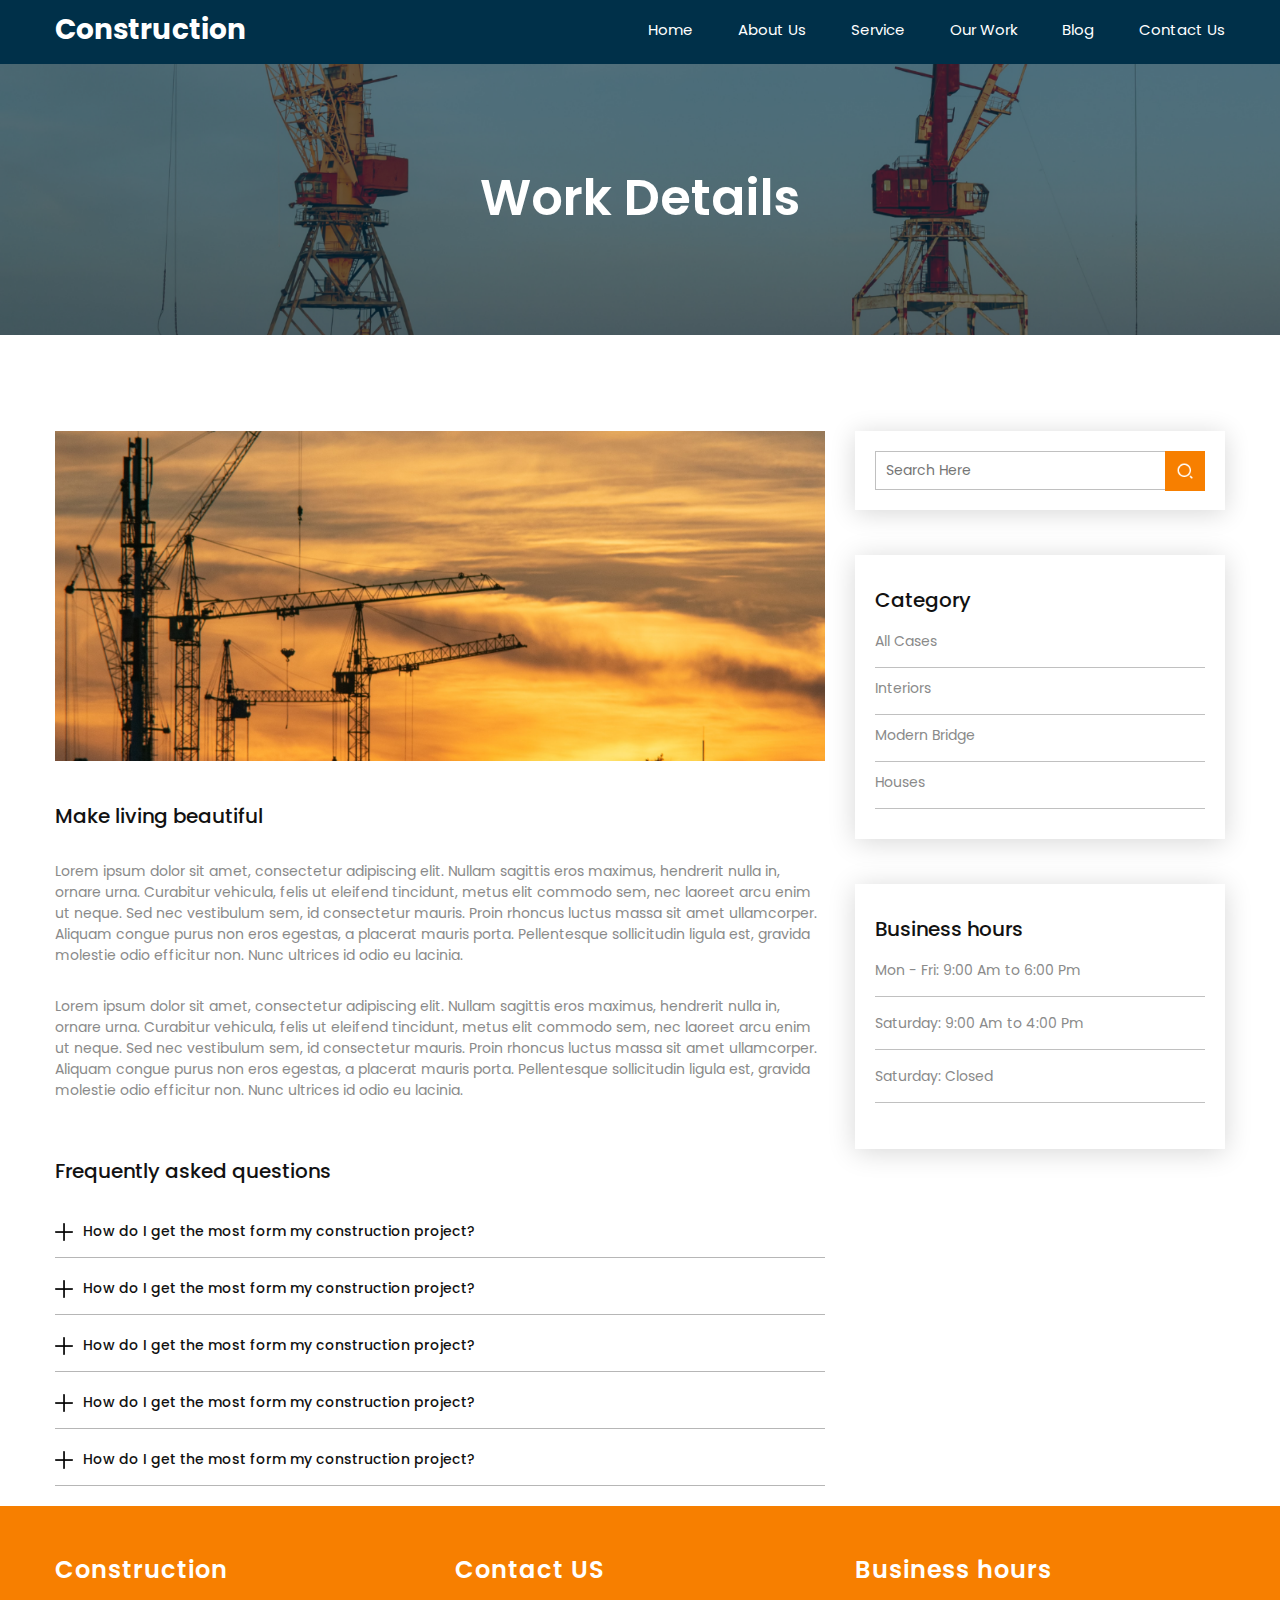
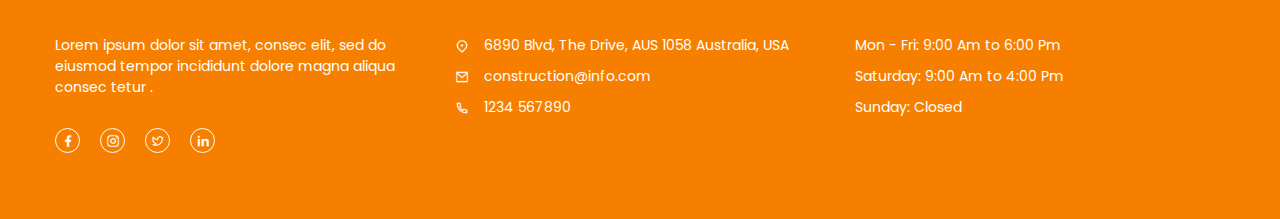
<file: our_work_details.html>
<!doctype html>
<html lang="en">
  <head>
    <meta charset="utf-8">
    <meta name="viewport" content="width=device-width, initial-scale=1, shrink-to-fit=no">
    <title>Construction</title>
    <link href="css/bootstrap.min.css" rel="stylesheet">
    <link href="css/slick.css" rel="stylesheet">
    <link href="css/style.css" rel="stylesheet">
    <link href="https://fonts.googleapis.com/css2?family=Poppins:wght@400;500;600;700;800;900&display=swap" rel="stylesheet">

  </head>
  <body>
    
    <div id="main-header" class="py-1">
        <div class="container">
          
          <nav class="navbar navbar-expand-lg navbar-light px-0">
              
            <a class="navbar-brand" href="index.html">
                <h1>Construction</h1>
            </a>

            <button class="navbar-toggler" type="button" data-toggle="collapse" data-target="#navbarSupportedContent" aria-controls="navbarSupportedContent" aria-expanded="false" aria-label="Toggle navigation">
              <span class="navbar-toggler-icon"></span>
            </button>
          
            <div class="collapse navbar-collapse" id="navbarSupportedContent">
              <ul class="navbar-nav ml-auto">
                <li class="nav-item">
                  <a class="nav-link text-black" href="index.html">Home</a>
                </li>
                <li class="nav-item">
                  <a class="nav-link text-black" href="about.html">About Us</a>
                </li>
                <li class="nav-item">
                    <a class="nav-link text-black" href="service.html">Service</a>
                </li>
                <li class="nav-item">
                    <a class="nav-link text-black" href="our_work.html">Our Work</a>
                </li>
                <li class="nav-item">
                    <a class="nav-link text-black" href="blog.html">Blog</a>
                </li>
                <li class="nav-item">
                  <a class="nav-link text-black" href="contact.html">Contact Us</a>
              </li>
              </ul>
            </div>
          </nav>
        </div>
    </div>
    <section id="banner-other">
        <div class="container">
            <div class="row">
                <div class="col-12">
                    <p>Work Details</p>
                </div>
            </div>
        </div>
    </section>
    <section id="work-details">
        <div class="container">
            <div class="row mt-5">
                <div class="col-xl-8 col-lg-7 mt-5">
                    <div class="main-img">
                        <img class="img-fluid" src="images/our work/alex-basov-wSG0Jaojxn0-unsplash (2).png" alt="">
                    </div>
                    <p class="details-head">Make living beautiful</p>
                    <p class="para">Lorem ipsum dolor sit amet, consectetur adipiscing elit. Nullam sagittis eros maximus, hendrerit nulla in, ornare urna. Curabitur vehicula, felis ut eleifend tincidunt, metus elit commodo sem, nec laoreet arcu enim ut neque. Sed nec vestibulum sem, id consectetur mauris. Proin rhoncus luctus massa sit amet ullamcorper. Aliquam congue purus non eros egestas, a placerat mauris porta. Pellentesque sollicitudin ligula est, gravida molestie odio efficitur non. Nunc ultrices id odio eu lacinia.</p>
                    <p class="para">Lorem ipsum dolor sit amet, consectetur adipiscing elit. Nullam sagittis eros maximus, hendrerit nulla in, ornare urna. Curabitur vehicula, felis ut eleifend tincidunt, metus elit commodo sem, nec laoreet arcu enim ut neque. Sed nec vestibulum sem, id consectetur mauris. Proin rhoncus luctus massa sit amet ullamcorper. Aliquam congue purus non eros egestas, a placerat mauris porta. Pellentesque sollicitudin ligula est, gravida molestie odio efficitur non. Nunc ultrices id odio eu lacinia.</p>
                    <div class="questions-wrap">
                        <p class="question-head">Frequently asked questions</p>
                        <div class="questions">
                            <div class="question-div">
                                <div class="question">
                                    <img src="images/Blog/plus.png" alt="" class="plusImg">
                                    <p>How do I get the most form my construction project?</p>
                                </div>
                                <p class="answer">Lorem ipsum dolor sit amet, consectetur adipiscing elit. Nullam sagittis eros maximus, hendrerit nulla in, ornare urna. Curabitur vehicula, felis ut eleifend tincidunt, metus elit commodo sem, nec laoreet arcu ut neque. Sed nec vestibulum sem, id consectetur mauris. Proin rhoncus luctus massa sit amet . Aliquam congue purus non eros egestas, a placerat mauris porta. Pellentesque sollicitudin ligula est, gravida molestie odio efficitur non. Nunc ultrices id odio eu lacinia.</p>
                            </div>
                            <div class="question-div">
                                <div class="question">
                                    <img src="images/Blog/plus.png" alt="" class="plusImg">
                                    <p>How do I get the most form my construction project?</p>
                                </div>
                                <p class="answer">Lorem ipsum dolor sit amet, consectetur adipiscing elit. Nullam sagittis eros maximus, hendrerit nulla in, ornare urna. Curabitur vehicula, felis ut eleifend tincidunt, metus elit commodo sem, nec laoreet arcu ut neque. Sed nec vestibulum sem, id consectetur mauris. Proin rhoncus luctus massa sit amet . Aliquam congue purus non eros egestas, a placerat mauris porta. Pellentesque sollicitudin ligula est, gravida molestie odio efficitur non. Nunc ultrices id odio eu lacinia.</p>
                            </div>
                            <div class="question-div">
                                <div class="question">
                                    <img src="images/Blog/plus.png" alt="" class="plusImg">
                                    <p>How do I get the most form my construction project?</p>
                                </div>
                                <p class="answer">Lorem ipsum dolor sit amet, consectetur adipiscing elit. Nullam sagittis eros maximus, hendrerit nulla in, ornare urna. Curabitur vehicula, felis ut eleifend tincidunt, metus elit commodo sem, nec laoreet arcu ut neque. Sed nec vestibulum sem, id consectetur mauris. Proin rhoncus luctus massa sit amet . Aliquam congue purus non eros egestas, a placerat mauris porta. Pellentesque sollicitudin ligula est, gravida molestie odio efficitur non. Nunc ultrices id odio eu lacinia.</p>
                            </div>
                            <div class="question-div">
                                <div class="question">
                                    <img src="images/Blog/plus.png" alt="" class="plusImg">
                                    <p>How do I get the most form my construction project?</p>
                                </div>
                                <p class="answer">Lorem ipsum dolor sit amet, consectetur adipiscing elit. Nullam sagittis eros maximus, hendrerit nulla in, ornare urna. Curabitur vehicula, felis ut eleifend tincidunt, metus elit commodo sem, nec laoreet arcu ut neque. Sed nec vestibulum sem, id consectetur mauris. Proin rhoncus luctus massa sit amet . Aliquam congue purus non eros egestas, a placerat mauris porta. Pellentesque sollicitudin ligula est, gravida molestie odio efficitur non. Nunc ultrices id odio eu lacinia.</p>
                            </div>
                            <div class="question-div">
                                <div class="question">
                                    <img src="images/Blog/plus.png" alt="" class="plusImg">
                                    <p>How do I get the most form my construction project?</p>
                                </div>
                                <p class="answer">Lorem ipsum dolor sit amet, consectetur adipiscing elit. Nullam sagittis eros maximus, hendrerit nulla in, ornare urna. Curabitur vehicula, felis ut eleifend tincidunt, metus elit commodo sem, nec laoreet arcu ut neque. Sed nec vestibulum sem, id consectetur mauris. Proin rhoncus luctus massa sit amet . Aliquam congue purus non eros egestas, a placerat mauris porta. Pellentesque sollicitudin ligula est, gravida molestie odio efficitur non. Nunc ultrices id odio eu lacinia.</p>
                            </div>
                        </div>
                    </div>
                </div>
                <div class="col-xl-4 col-lg-5 my-5">
                    <div class="search-wrap">
                        <div class="search-input">
                            <input type="text" placeholder="Search Here">
                            <div class="search-img">
                                <img src="images/Blog/Group 136.png" alt="">
                            </div>
                        </div>
                    </div>
                    <div class="category-wrap">
                        <p class="head">Category</p>
                        <a href="our_work_details.html">All Cases</a>
                        <a href="our_work_details.html">Interiors</a>
                        <a href="our_work_details.html">Modern Bridge</a>
                        <a href="our_work_details.html">Houses</a>
                    </div>
                    <div class="category-wrap">
                        <p class="head">Business hours</p>
                        <p class="hours">Mon - Fri: 9:00 Am to 6:00 Pm</p> 
                        <p class="hours">Saturday: 9:00 Am to 4:00 Pm</p> 
                        <p class="hours">Saturday: Closed</p> 
                    </div>
                </div>
            </div>
        </div>
    </section>
    <footer id="footer">
      <div class="container">
        <div class="footerContent">
          <div class="row">
            
            <div class="col-md-4">
              <h2>Construction</h2>
              <p>Lorem ipsum dolor sit amet, consec elit, sed do eiusmod tempor incididunt dolore magna aliqua consec tetur .</p> 
              <ul>
                <li><a href=""><img src="images/Group87.png" alt="" width="14" /></a></li>
                <li><a href=""><img src="images/Group90.png" alt="" width="14" /></a></li>
                <li><a href=""><img src="images/Group91.png" alt="" width="14" /></a></li>
                <li><a href=""><img src="images/Group92.png" alt="" width="14" /></a></li>
              </ul>
            </div>
            <div class="col-md-4">
              <h2>Contact US</h2>
              <p>
                <span><img src="images/Group93.png" alt="" width="14" /></span>
                6890 Blvd, The Drive, AUS 1058 Australia, USA
              </p>
              <p>
                <span><img src="images/Group94.png" alt="" width="14" /></span>
                construction@info.com
              </p>
              <p>
                <span><img src="images/Group95.png" alt="" width="14" /></span>
                1234 567890
              </p>
            </div>
            <div class="col-md-4">
              <h2>Business hours</h2>
              <p>Mon - Fri: 9:00 Am to 6:00 Pm</p>
              <p>Saturday: 9:00 Am to 4:00 Pm</p>
              <p>Sunday: Closed</p>
              
            </div>
            
          </div>
        </div>
        
      </div>
    </footer>
    
    

    <script src="https://code.jquery.com/jquery-3.1.1.min.js"></script>
    <script src="js/bootstrap.min.js"></script>
    <script src="js/slick.min.js"></script>
    <script src="js/custom.js"></script>

</body>
</html>
</file>
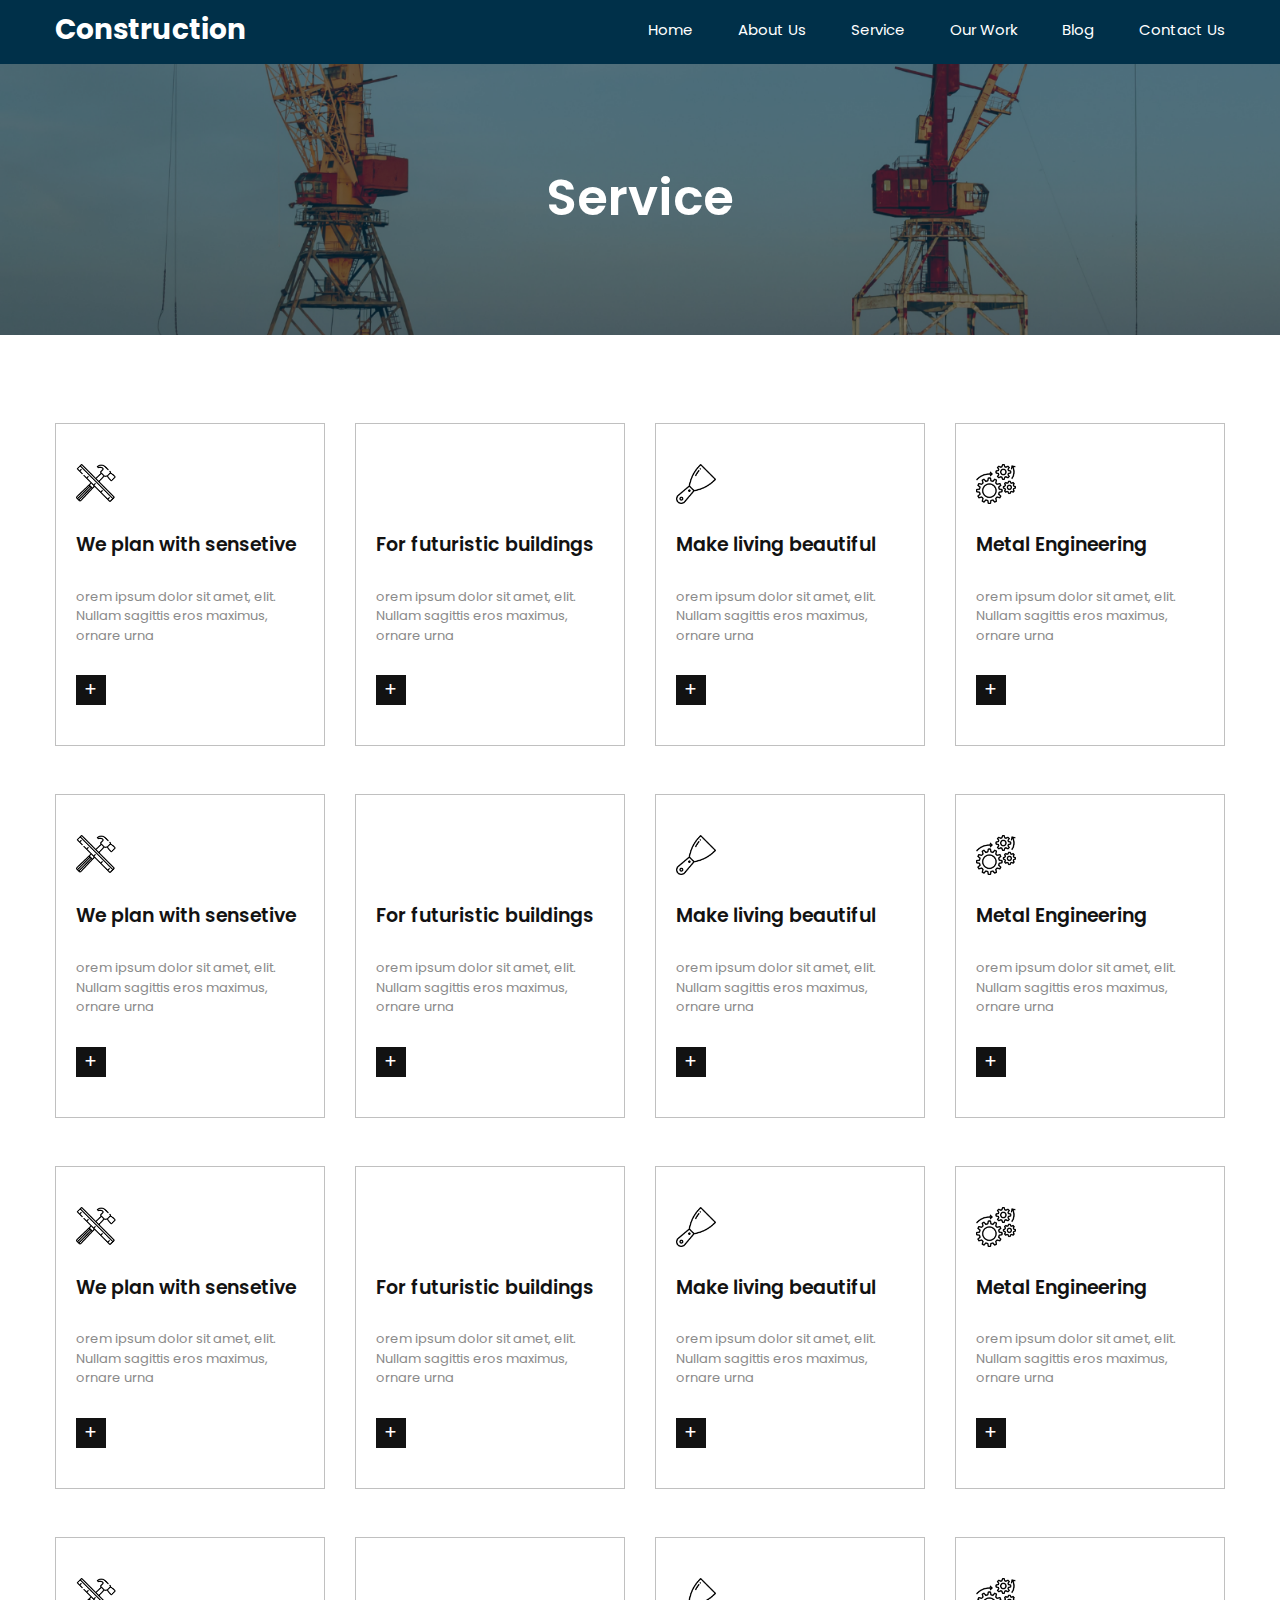
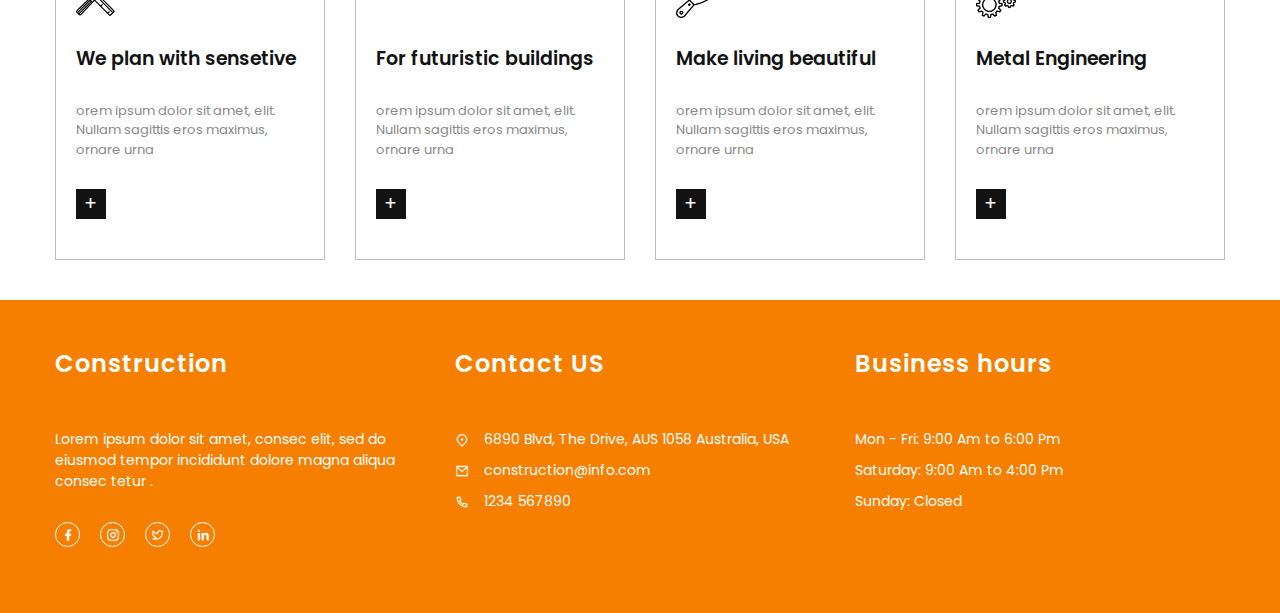
<file: service.html>
<!doctype html>
<html lang="en">
  <head>
    <meta charset="utf-8">
    <meta name="viewport" content="width=device-width, initial-scale=1, shrink-to-fit=no">
    <title>Construction</title>
    <link href="css/bootstrap.min.css" rel="stylesheet">
    <link href="css/slick.css" rel="stylesheet">
    <link href="css/style.css" rel="stylesheet">
    <link href="https://fonts.googleapis.com/css2?family=Poppins:wght@400;500;600;700;800;900&display=swap" rel="stylesheet">

  </head>
  <body>
    
    <div id="main-header" class="py-1">
        <div class="container">
          
          <nav class="navbar navbar-expand-lg navbar-light px-0">
              
            <a class="navbar-brand" href="index.html">
                <h1>Construction</h1>
            </a>

            <button class="navbar-toggler" type="button" data-toggle="collapse" data-target="#navbarSupportedContent" aria-controls="navbarSupportedContent" aria-expanded="false" aria-label="Toggle navigation">
              <span class="navbar-toggler-icon"></span>
            </button>
          
            <div class="collapse navbar-collapse" id="navbarSupportedContent">
              <ul class="navbar-nav ml-auto">
                <li class="nav-item">
                  <a class="nav-link text-black" href="index.html">Home</a>
                </li>
                <li class="nav-item">
                  <a class="nav-link text-black" href="about.html">About Us</a>
                </li>
                <li class="nav-item">
                    <a class="nav-link text-black" href="service.html">Service</a>
                </li>
                <li class="nav-item">
                    <a class="nav-link text-black" href="our_work.html">Our Work</a>
                </li>
                <li class="nav-item">
                    <a class="nav-link text-black" href="blog.html">Blog</a>
                </li>
                <li class="nav-item">
                  <a class="nav-link text-black" href="contact.html">Contact Us</a>
              </li>
              </ul>
            </div>
          </nav>
        </div>
    </div>
    <section id="banner-other">
        <div class="container">
            <div class="row">
                <div class="col-12">
                    <p>Service</p>
                </div>
            </div>
        </div>
    </section>
    <section class="wedoSection">
      <div class="container">
        <div class="row">
          <div class="col-lg-3 col-md-4 col-sm-6 mt-5">
            <div class="wedoblock">
              <div class="icon sensetiveicon"></div>
              <h4>We plan with sensetive</h4>
              <p>orem ipsum dolor sit amet, elit. Nullam sagittis eros maximus, ornare urna</p>
              <a href="service_details.html" class="addbtn">+</a>
            </div>
          </div>
          <div class="col-lg-3 col-md-4 col-sm-6 mt-5">
            <div class="wedoblock">
              <div class="icon buildingsicon"></div>
              <h4>For futuristic buildings</h4>
              <p>orem ipsum dolor sit amet, elit. Nullam sagittis eros maximus, ornare urna</p>
              <a href="service_details.html" class="addbtn">+</a>
            </div>
          </div>
          <div class="col-lg-3 col-md-4 col-sm-6 mt-5">
            <div class="wedoblock">
              <div class="icon beautifulicon"></div>
              <h4>Make living beautiful</h4>
              <p>orem ipsum dolor sit amet, elit. Nullam sagittis eros maximus, ornare urna</p>
              <a href="service_details.html" class="addbtn">+</a>
            </div>
          </div>
          <div class="col-lg-3 col-md-4 col-sm-6 mt-5">
            <div class="wedoblock">
              <div class="icon engineeringicon"></div>
              <h4>Metal Engineering</h4>
              <p>orem ipsum dolor sit amet, elit. Nullam sagittis eros maximus, ornare urna</p>
              <a href="service_details.html" class="addbtn">+</a>
            </div>
          </div>

          <div class="col-lg-3 col-md-4 col-sm-6 mt-5">
            <div class="wedoblock">
              <div class="icon sensetiveicon"></div>
              <h4>We plan with sensetive</h4>
              <p>orem ipsum dolor sit amet, elit. Nullam sagittis eros maximus, ornare urna</p>
              <a href="service_details.html" class="addbtn">+</a>
            </div>
          </div>
          <div class="col-lg-3 col-md-4 col-sm-6 mt-5">
            <div class="wedoblock">
              <div class="icon buildingsicon"></div>
              <h4>For futuristic buildings</h4>
              <p>orem ipsum dolor sit amet, elit. Nullam sagittis eros maximus, ornare urna</p>
              <a href="service_details.html" class="addbtn">+</a>
            </div>
          </div>
          <div class="col-lg-3 col-md-4 col-sm-6 mt-5">
            <div class="wedoblock">
              <div class="icon beautifulicon"></div>
              <h4>Make living beautiful</h4>
              <p>orem ipsum dolor sit amet, elit. Nullam sagittis eros maximus, ornare urna</p>
              <a href="service_details.html" class="addbtn">+</a>
            </div>
          </div>
          <div class="col-lg-3 col-md-4 col-sm-6 mt-5">
            <div class="wedoblock">
              <div class="icon engineeringicon"></div>
              <h4>Metal Engineering</h4>
              <p>orem ipsum dolor sit amet, elit. Nullam sagittis eros maximus, ornare urna</p>
              <a href="service_details.html" class="addbtn">+</a>
            </div>
          </div>

          <div class="col-lg-3 col-md-4 col-sm-6 mt-5">
            <div class="wedoblock">
              <div class="icon sensetiveicon"></div>
              <h4>We plan with sensetive</h4>
              <p>orem ipsum dolor sit amet, elit. Nullam sagittis eros maximus, ornare urna</p>
              <a href="service_details.html" class="addbtn">+</a>
            </div>
          </div>
          <div class="col-lg-3 col-md-4 col-sm-6 mt-5">
            <div class="wedoblock">
              <div class="icon buildingsicon"></div>
              <h4>For futuristic buildings</h4>
              <p>orem ipsum dolor sit amet, elit. Nullam sagittis eros maximus, ornare urna</p>
              <a href="service_details.html" class="addbtn">+</a>
            </div>
          </div>
          <div class="col-lg-3 col-md-4 col-sm-6 mt-5">
            <div class="wedoblock">
              <div class="icon beautifulicon"></div>
              <h4>Make living beautiful</h4>
              <p>orem ipsum dolor sit amet, elit. Nullam sagittis eros maximus, ornare urna</p>
              <a href="service_details.html" class="addbtn">+</a>
            </div>
          </div>
          <div class="col-lg-3 col-md-4 col-sm-6 mt-5">
            <div class="wedoblock">
              <div class="icon engineeringicon"></div>
              <h4>Metal Engineering</h4>
              <p>orem ipsum dolor sit amet, elit. Nullam sagittis eros maximus, ornare urna</p>
              <a href="service_details.html" class="addbtn">+</a>
            </div>
          </div>

          <div class="col-lg-3 col-md-4 col-sm-6 mt-5">
            <div class="wedoblock">
              <div class="icon sensetiveicon"></div>
              <h4>We plan with sensetive</h4>
              <p>orem ipsum dolor sit amet, elit. Nullam sagittis eros maximus, ornare urna</p>
              <a href="service_details.html" class="addbtn">+</a>
            </div>
          </div>
          <div class="col-lg-3 col-md-4 col-sm-6 mt-5">
            <div class="wedoblock">
              <div class="icon buildingsicon"></div>
              <h4>For futuristic buildings</h4>
              <p>orem ipsum dolor sit amet, elit. Nullam sagittis eros maximus, ornare urna</p>
              <a href="service_details.html" class="addbtn">+</a>
            </div>
          </div>
          <div class="col-lg-3 col-md-4 col-sm-6 mt-5">
            <div class="wedoblock">
              <div class="icon beautifulicon"></div>
              <h4>Make living beautiful</h4>
              <p>orem ipsum dolor sit amet, elit. Nullam sagittis eros maximus, ornare urna</p>
              <a href="service_details.html" class="addbtn">+</a>
            </div>
          </div>
          <div class="col-lg-3 col-md-4 col-sm-6 mt-5">
            <div class="wedoblock">
              <div class="icon engineeringicon"></div>
              <h4>Metal Engineering</h4>
              <p>orem ipsum dolor sit amet, elit. Nullam sagittis eros maximus, ornare urna</p>
              <a href="service_details.html" class="addbtn">+</a>
            </div>
          </div>
        </div>
      </div>
    </section>
    <footer id="footer">
      <div class="container">
        <div class="footerContent">
          <div class="row">
            
            <div class="col-md-4">
              <h2>Construction</h2>
              <p>Lorem ipsum dolor sit amet, consec elit, sed do eiusmod tempor incididunt dolore magna aliqua consec tetur .</p> 
              <ul>
                <li><a href=""><img src="images/Group87.png" alt="" width="14" /></a></li>
                <li><a href=""><img src="images/Group90.png" alt="" width="14" /></a></li>
                <li><a href=""><img src="images/Group91.png" alt="" width="14" /></a></li>
                <li><a href=""><img src="images/Group92.png" alt="" width="14" /></a></li>
              </ul>
            </div>
            <div class="col-md-4">
              <h2>Contact US</h2>
              <p>
                <span><img src="images/Group93.png" alt="" width="14" /></span>
                6890 Blvd, The Drive, AUS 1058 Australia, USA
              </p>
              <p>
                <span><img src="images/Group94.png" alt="" width="14" /></span>
                construction@info.com
              </p>
              <p>
                <span><img src="images/Group95.png" alt="" width="14" /></span>
                1234 567890
              </p>
            </div>
            <div class="col-md-4">
              <h2>Business hours</h2>
              <p>Mon - Fri: 9:00 Am to 6:00 Pm</p>
              <p>Saturday: 9:00 Am to 4:00 Pm</p>
              <p>Sunday: Closed</p>
              
            </div>
            
          </div>
        </div>
        
      </div>
    </footer>
    
    

    <script src="https://code.jquery.com/jquery-3.1.1.min.js"></script>
    <script src="js/bootstrap.min.js"></script>
    <script src="js/slick.min.js"></script>
    <script src="js/custom.js"></script>

</body>
</html>
</file>
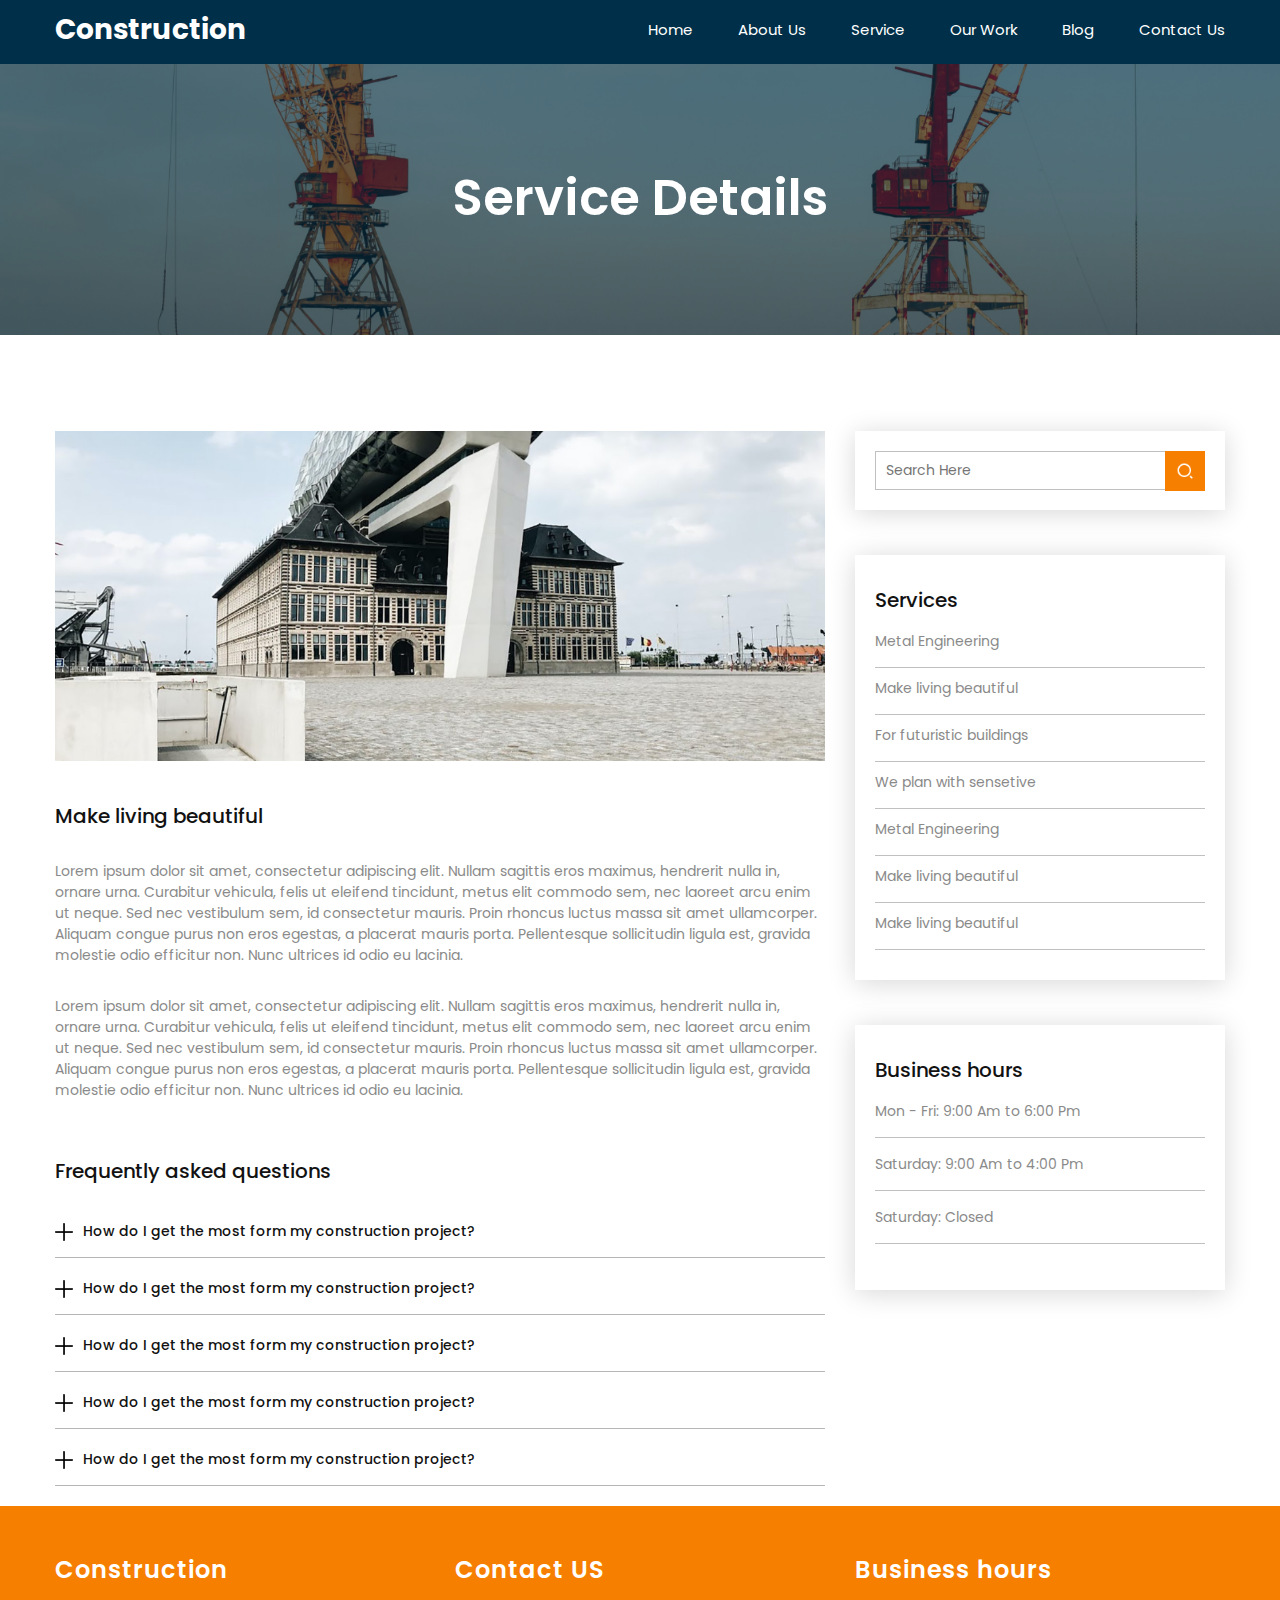
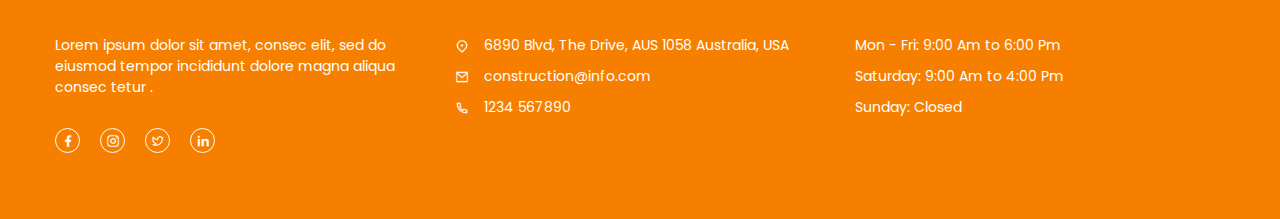
<file: service_details.html>
<!doctype html>
<html lang="en">
  <head>
    <meta charset="utf-8">
    <meta name="viewport" content="width=device-width, initial-scale=1, shrink-to-fit=no">
    <title>Construction</title>
    <link href="css/bootstrap.min.css" rel="stylesheet">
    <link href="css/slick.css" rel="stylesheet">
    <link href="css/style.css" rel="stylesheet">
    <link href="https://fonts.googleapis.com/css2?family=Poppins:wght@400;500;600;700;800;900&display=swap" rel="stylesheet">

  </head>
  <body>
    
    <div id="main-header" class="py-1">
        <div class="container">
          
          <nav class="navbar navbar-expand-lg navbar-light px-0">
              
            <a class="navbar-brand" href="index.html">
                <h1>Construction</h1>
            </a>

            <button class="navbar-toggler" type="button" data-toggle="collapse" data-target="#navbarSupportedContent" aria-controls="navbarSupportedContent" aria-expanded="false" aria-label="Toggle navigation">
              <span class="navbar-toggler-icon"></span>
            </button>
          
            <div class="collapse navbar-collapse" id="navbarSupportedContent">
              <ul class="navbar-nav ml-auto">
                <li class="nav-item">
                  <a class="nav-link text-black" href="index.html">Home</a>
                </li>
                <li class="nav-item">
                  <a class="nav-link text-black" href="about.html">About Us</a>
                </li>
                <li class="nav-item">
                    <a class="nav-link text-black" href="service.html">Service</a>
                </li>
                <li class="nav-item">
                    <a class="nav-link text-black" href="our_work.html">Our Work</a>
                </li>
                <li class="nav-item">
                    <a class="nav-link text-black" href="blog.html">Blog</a>
                </li>
                <li class="nav-item">
                  <a class="nav-link text-black" href="contact.html">Contact Us</a>
              </li>
              </ul>
            </div>
          </nav>
        </div>
    </div>
    <section id="banner-other">
        <div class="container">
            <div class="row">
                <div class="col-12">
                    <p>Service Details</p>
                </div>
            </div>
        </div>
    </section>
    <section id="service-details">
        <div class="container">
            <div class="row mt-5">
                <div class="col-xl-8 col-lg-7 mt-5">
                    <div class="main-img">
                        <img class="img-fluid" src="images/sevices/claudia-lorusso-H6RKjMQR-AI-unsplash.png" alt="">
                    </div>
                    <p class="details-head">Make living beautiful</p>
                    <p class="para">Lorem ipsum dolor sit amet, consectetur adipiscing elit. Nullam sagittis eros maximus, hendrerit nulla in, ornare urna. Curabitur vehicula, felis ut eleifend tincidunt, metus elit commodo sem, nec laoreet arcu enim ut neque. Sed nec vestibulum sem, id consectetur mauris. Proin rhoncus luctus massa sit amet ullamcorper. Aliquam congue purus non eros egestas, a placerat mauris porta. Pellentesque sollicitudin ligula est, gravida molestie odio efficitur non. Nunc ultrices id odio eu lacinia.</p>
                    <p class="para">Lorem ipsum dolor sit amet, consectetur adipiscing elit. Nullam sagittis eros maximus, hendrerit nulla in, ornare urna. Curabitur vehicula, felis ut eleifend tincidunt, metus elit commodo sem, nec laoreet arcu enim ut neque. Sed nec vestibulum sem, id consectetur mauris. Proin rhoncus luctus massa sit amet ullamcorper. Aliquam congue purus non eros egestas, a placerat mauris porta. Pellentesque sollicitudin ligula est, gravida molestie odio efficitur non. Nunc ultrices id odio eu lacinia.</p>
                    <div class="questions-wrap">
                        <p class="question-head">Frequently asked questions</p>
                        <div class="questions">
                            <div class="question-div">
                                <div class="question">
                                    <img src="images/Blog/plus.png" alt="" class="plusImg">
                                    <p>How do I get the most form my construction project?</p>
                                </div>
                                <p class="answer">Lorem ipsum dolor sit amet, consectetur adipiscing elit. Nullam sagittis eros maximus, hendrerit nulla in, ornare urna. Curabitur vehicula, felis ut eleifend tincidunt, metus elit commodo sem, nec laoreet arcu ut neque. Sed nec vestibulum sem, id consectetur mauris. Proin rhoncus luctus massa sit amet . Aliquam congue purus non eros egestas, a placerat mauris porta. Pellentesque sollicitudin ligula est, gravida molestie odio efficitur non. Nunc ultrices id odio eu lacinia.</p>
                            </div>
                            <div class="question-div">
                                <div class="question">
                                    <img src="images/Blog/plus.png" alt="" class="plusImg">
                                    <p>How do I get the most form my construction project?</p>
                                </div>
                                <p class="answer">Lorem ipsum dolor sit amet, consectetur adipiscing elit. Nullam sagittis eros maximus, hendrerit nulla in, ornare urna. Curabitur vehicula, felis ut eleifend tincidunt, metus elit commodo sem, nec laoreet arcu ut neque. Sed nec vestibulum sem, id consectetur mauris. Proin rhoncus luctus massa sit amet . Aliquam congue purus non eros egestas, a placerat mauris porta. Pellentesque sollicitudin ligula est, gravida molestie odio efficitur non. Nunc ultrices id odio eu lacinia.</p>
                            </div>
                            <div class="question-div">
                                <div class="question">
                                    <img src="images/Blog/plus.png" alt="" class="plusImg">
                                    <p>How do I get the most form my construction project?</p>
                                </div>
                                <p class="answer">Lorem ipsum dolor sit amet, consectetur adipiscing elit. Nullam sagittis eros maximus, hendrerit nulla in, ornare urna. Curabitur vehicula, felis ut eleifend tincidunt, metus elit commodo sem, nec laoreet arcu ut neque. Sed nec vestibulum sem, id consectetur mauris. Proin rhoncus luctus massa sit amet . Aliquam congue purus non eros egestas, a placerat mauris porta. Pellentesque sollicitudin ligula est, gravida molestie odio efficitur non. Nunc ultrices id odio eu lacinia.</p>
                            </div>
                            <div class="question-div">
                                <div class="question">
                                    <img src="images/Blog/plus.png" alt="" class="plusImg">
                                    <p>How do I get the most form my construction project?</p>
                                </div>
                                <p class="answer">Lorem ipsum dolor sit amet, consectetur adipiscing elit. Nullam sagittis eros maximus, hendrerit nulla in, ornare urna. Curabitur vehicula, felis ut eleifend tincidunt, metus elit commodo sem, nec laoreet arcu ut neque. Sed nec vestibulum sem, id consectetur mauris. Proin rhoncus luctus massa sit amet . Aliquam congue purus non eros egestas, a placerat mauris porta. Pellentesque sollicitudin ligula est, gravida molestie odio efficitur non. Nunc ultrices id odio eu lacinia.</p>
                            </div>
                            <div class="question-div">
                                <div class="question">
                                    <img src="images/Blog/plus.png" alt="" class="plusImg">
                                    <p>How do I get the most form my construction project?</p>
                                </div>
                                <p class="answer">Lorem ipsum dolor sit amet, consectetur adipiscing elit. Nullam sagittis eros maximus, hendrerit nulla in, ornare urna. Curabitur vehicula, felis ut eleifend tincidunt, metus elit commodo sem, nec laoreet arcu ut neque. Sed nec vestibulum sem, id consectetur mauris. Proin rhoncus luctus massa sit amet . Aliquam congue purus non eros egestas, a placerat mauris porta. Pellentesque sollicitudin ligula est, gravida molestie odio efficitur non. Nunc ultrices id odio eu lacinia.</p>
                            </div>
                        </div>
                    </div>
                </div>
                <div class="col-xl-4 col-lg-5 my-5">
                    <div class="search-wrap">
                        <div class="search-input">
                            <input type="text" placeholder="Search Here">
                            <div class="search-img">
                                <img src="images/Blog/Group 136.png" alt="">
                            </div>
                        </div>
                    </div>
                    <div class="category-wrap">
                        <p class="head">Services</p>
                        <a href="service_details.html">Metal Engineering</a>
                        <a href="service_details.html">Make living beautiful</a>
                        <a href="service_details.html">For futuristic buildings</a>
                        <a href="service_details.html">We plan with sensetive</a>
                        <a href="service_details.html">Metal Engineering</a>
                        <a href="service_details.html">Make living beautiful</a>
                        <a href="service_details.html">Make living beautiful</a>
                    </div>
                    <div class="category-wrap">
                        <p class="head">Business hours</p>
                        <p class="hours">Mon - Fri: 9:00 Am to 6:00 Pm</p> 
                        <p class="hours">Saturday: 9:00 Am to 4:00 Pm</p> 
                        <p class="hours">Saturday: Closed</p> 
                    </div>
                </div>
            </div>
        </div>
    </section>
    <footer id="footer">
      <div class="container">
        <div class="footerContent">
          <div class="row">
            
            <div class="col-md-4">
              <h2>Construction</h2>
              <p>Lorem ipsum dolor sit amet, consec elit, sed do eiusmod tempor incididunt dolore magna aliqua consec tetur .</p> 
              <ul>
                <li><a href=""><img src="images/Group87.png" alt="" width="14" /></a></li>
                <li><a href=""><img src="images/Group90.png" alt="" width="14" /></a></li>
                <li><a href=""><img src="images/Group91.png" alt="" width="14" /></a></li>
                <li><a href=""><img src="images/Group92.png" alt="" width="14" /></a></li>
              </ul>
            </div>
            <div class="col-md-4">
              <h2>Contact US</h2>
              <p>
                <span><img src="images/Group93.png" alt="" width="14" /></span>
                6890 Blvd, The Drive, AUS 1058 Australia, USA
              </p>
              <p>
                <span><img src="images/Group94.png" alt="" width="14" /></span>
                construction@info.com
              </p>
              <p>
                <span><img src="images/Group95.png" alt="" width="14" /></span>
                1234 567890
              </p>
            </div>
            <div class="col-md-4">
              <h2>Business hours</h2>
              <p>Mon - Fri: 9:00 Am to 6:00 Pm</p>
              <p>Saturday: 9:00 Am to 4:00 Pm</p>
              <p>Sunday: Closed</p>
              
            </div>
            
          </div>
        </div>
        
      </div>
    </footer>
    
    

    <script src="https://code.jquery.com/jquery-3.1.1.min.js"></script>
    <script src="js/bootstrap.min.js"></script>
    <script src="js/slick.min.js"></script>
    <script src="js/custom.js"></script>

</body>
</html>
</file>
<file: css/style.css>
@import url("https://fonts.googleapis.com/css2?family=Poppins:wght@400;500;600;700;800;900&display=swap");
.container {
  max-width: 1200px;
}

* {
  font-family: 'Poppins', sans-serif;
}

*:focus {
  outline: none !important;
  border: none !important;
  -webkit-box-shadow: none !important;
          box-shadow: none !important;
}

body {
  background-color: #ffffff;
}

.w-20 {
  -webkit-box-flex: 0;
  -ms-flex: 0 0 20% !important;
  flex: 0 0 20% !important;
  max-width: 20%;
}

.w-14 {
  -webkit-box-flex: 0;
  -ms-flex: 0 0 14.285% !important;
  flex: 0 0 14.285% !important;
  max-width: 14.285%;
}

.w-9 {
  -webkit-box-flex: 0;
  -ms-flex: 0 0 9.09% !important;
  flex: 0 0 9.09% !important;
  max-width: 9.09%;
}

#main-header {
  width: 100%;
  left: 0;
  top: 0;
  position: fixed;
  background-color: #003049;
  z-index: 9;
  padding-top: 0 !important;
  -webkit-transition: all 0.4s ease;
  transition: all 0.4s ease;
}

#main-header.fixed {
  background-color: #003049;
  -webkit-transition: all 0.4s ease;
  transition: all 0.4s ease;
}

.navbar-light .navbar-nav .nav-link {
  color: #ffffff;
  font-weight: 400;
  font-size: 15px;
  position: relative;
  display: block;
  -webkit-transition: all 0.4s ease;
  transition: all 0.4s ease;
}

#main-header.fixed .navbar-light .navbar-nav .nav-link {
  position: relative;
  color: #ffffff;
}

.navbar-light .navbar-nav .nav-link:hover {
  color: #fff;
  -webkit-transition: all 0.4s ease;
  transition: all 0.4s ease;
}

#main-header .navbar-light .navbar-nav .nav-link:after {
  content: "";
  width: 30px;
  height: 1px;
  background-color: #F77F00;
  position: relative;
  bottom: -5px;
  margin: 0px auto;
  display: none;
}

#main-header .navbar-light .navbar-nav .nav-link:hover:after {
  display: block;
}

.navbar-light .navbar-nav .nav-link:hover:after {
  width: 100%;
  -webkit-transition: all 0.4s ease;
  transition: all 0.4s ease;
}

.navbar-brand {
  font-size: 24px;
}

.navbar-brand h1 {
  font-size: 28px;
  margin: 0;
  font-weight: bold;
  color: #ffffff;
}

#main-header.fixed .navbar-brand h1 {
  color: #ffffff;
}

.navbar-light .navbar-brand {
  font-weight: bold;
  color: #000 !important;
}

@media (min-width: 992px) {
  .navbar-nav .active a {
    border-bottom: 2px solid #2e3192;
  }
  .navbar-expand-lg .navbar-nav .nav-link {
    padding-right: 0;
    padding-left: 0;
    border-radius: 0px;
  }
  .navbar-nav .nav-item:not(:last-child) {
    margin-right: 45px;
  }
}

.topheader {
  padding: 7px 0;
  position: relative;
  background-color: #55917F;
}

.leftborder {
  position: absolute;
  left: -40px;
  width: 40px;
  top: 0;
  height: 38.5px;
  background-color: #55917F;
  -webkit-clip-path: polygon(100% 0, 0% 100%, 100% 100%);
          clip-path: polygon(100% 0, 0% 100%, 100% 100%);
}

.rightborder {
  position: absolute;
  right: -40px;
  width: 40px;
  top: 0;
  height: 38.5px;
  background-color: #55917F;
  -webkit-clip-path: polygon(100% 0, 0 0, 0 100%);
          clip-path: polygon(100% 0, 0 0, 0 100%);
}

#main-header.fixed .topheader {
  display: none;
}

.topheader .social {
  display: -webkit-box;
  display: -ms-flexbox;
  display: flex;
  -webkit-box-pack: start;
      -ms-flex-pack: start;
          justify-content: flex-start;
  -webkit-box-align: center;
      -ms-flex-align: center;
          align-items: center;
  margin: 0;
  float: left;
  padding: 0;
  padding-left: 10px;
}

.topheader .social li {
  list-style: none;
  margin-right: 25px;
}

.topheader .contactDetail {
  display: -webkit-box;
  display: -ms-flexbox;
  display: flex;
  -webkit-box-pack: end;
      -ms-flex-pack: end;
          justify-content: flex-end;
  -webkit-box-align: center;
      -ms-flex-align: center;
          align-items: center;
  float: right;
  margin-bottom: 0;
  padding: 0;
}

.topheader .contactDetail li {
  list-style: none;
  margin-right: 25px;
}

.topheader .contactDetail li:last-child {
  margin-right: 10px;
}

.topheader .contactDetail li a {
  font-size: 12px;
  color: #fff;
}

.topheader .contactDetail li a span {
  margin-right: 5px;
}

/* The slider */
.slider {
  position: absolute;
  cursor: pointer;
  top: 0;
  left: 0;
  right: 0;
  bottom: 0;
  background-color: #ccc;
  -webkit-transition: .4s;
  transition: .4s;
}

.slider:before {
  position: absolute;
  content: "";
  height: 22px;
  width: 22px;
  left: 2px;
  bottom: -3px;
  border: 1px solid #0070dc;
  background-color: white;
  -webkit-transition: .4s;
  transition: .4s;
}

h2.secHeading {
  font-size: 26px;
  color: #121212;
  text-align: center;
  margin-bottom: 40px;
  font-weight: 700;
}

h2.secHeading.white {
  color: #ffffff;
}

h3.supoortingsecHeading {
  font-size: 14px;
  color: #F77F00;
  margin-bottom: 0;
  font-weight: 500;
  text-align: center;
}

h3.supoortingsecHeading.white {
  color: #ffffff;
}

input:checked + .slider:before {
  -webkit-transform: translateX(26px);
  transform: translateX(26px);
}

/* Rounded sliders */
.slider.round {
  border-radius: 34px;
}

.slider.round:before {
  border-radius: 50%;
}

section.banner .bannerslider .slide {
  position: relative;
  height: 100vh;
  display: -webkit-box;
  display: -ms-flexbox;
  display: flex;
  -webkit-box-align: center;
      -ms-flex-align: center;
          align-items: center;
  -webkit-box-pack: center;
      -ms-flex-pack: center;
          justify-content: center;
  background-image: url(../images/Rectangle1.png);
  background-size: 100% 100%;
  background-repeat: no-repeat;
  background-position: center;
}

section.banner .bannerText h3 {
  color: #ffffff;
  font-size: 18px;
  text-align: center;
  margin-top: 0;
  margin-bottom: 30px;
  letter-spacing: 1px;
  width: 73%;
  margin: 0px auto 40px auto;
}

section.banner .bannerText h2 {
  color: #ffffff;
  font-size: 50px;
  text-align: left;
  margin-top: 0;
  margin-bottom: 30px;
  font-weight: 600;
  margin-bottom: 100px;
}

section.banner .bannerText h2 span {
  color: #F77F00;
}

section.banner .row {
  -webkit-box-align: center;
      -ms-flex-align: center;
          align-items: center;
}

section.banner .image {
  margin-top: 50px;
  position: relative;
}

section.banner .image img {
  max-width: 80%;
  display: block;
  margin: 0px auto;
  position: relative;
  z-index: 2;
}

section.banner .image:after {
  content: "";
  position: absolute;
  height: 100%;
  width: 70%;
  top: 32px;
  left: 23px;
  background-image: url(../images/Path12.png);
  display: block;
  background-size: contain;
  z-index: 1;
  background-repeat: no-repeat;
}

section.banner .image:before {
  content: "";
  position: absolute;
  height: 17%;
  width: 20%;
  top: 0;
  right: 0;
  background-image: url(../images/CombinedShape.png);
  display: block;
  background-size: contain;
  z-index: 1;
  background-repeat: no-repeat;
}

section.banner .slick-dots {
  bottom: 85px;
}

section.banner .slick-dots li {
  margin-right: 0;
  padding-right: 15px;
  position: relative;
}

section.banner .slick-dots li:after {
  width: 100%;
  content: "";
  height: 2px;
  background-color: #fff;
  position: absolute;
  bottom: -15px;
  left: -13px;
}

section.banner .slick-dots li.slick-active:after {
  background-color: #EC167F;
}

section.banner .slick-dots li a {
  font-size: 14px;
  color: #fff;
  width: 30px;
  display: block;
}

section.banner .slick-dots li.slick-active a {
  font-size: 18px;
}

label {
  font-size: 14px;
  color: #121212;
  font-weight: 600;
  margin-bottom: 0;
}

input.form-control {
  border: none;
  border-bottom: 1px solid #ffffff;
  border-radius: 0px;
  background-color: transparent;
  margin-bottom: 20px;
  padding-left: 15px;
}

input.form-control:focus {
  border: 1px solid #D1D1D1 !important;
  background-color: #ffffff;
}

.btn.buttonSubmit {
  background-color: #F77F00;
  color: #fff;
  border: 1px solid #F77F00;
  font-size: 14px;
  display: block;
  text-align: center;
  padding: 10px 45px;
  margin-top: 30px;
  width: 100%;
  border-radius: 0px;
  -webkit-transition: all 0.4s ease;
  transition: all 0.4s ease;
}

.btn.buttonSubmit:hover {
  background-color: #fff;
  color: #F77F00;
  border: 1px solid #F77F00;
  -webkit-transition: all 0.4s ease;
  transition: all 0.4s ease;
}

.btn.button-pink {
  background-color: #F77F00;
  color: #fff;
  border-radius: 0px;
  font-size: 14px;
  border: 1px solid #F77F00;
  padding: 10px 30px;
  -webkit-transition: all 0.4s ease;
  transition: all 0.4s ease;
}

.btn.button-pink:hover {
  background-color: #fff;
  color: #F77F00;
  border: 1px solid #F77F00;
  -webkit-transition: all 0.4s ease;
  transition: all 0.4s ease;
}

.btn.button-pink.whitebg {
  background-color: #EC167F;
  color: #ffffff;
  -webkit-box-shadow: 3px 3px 12px #ccc;
          box-shadow: 3px 3px 12px #ccc;
  margin-left: 15px;
}

section.whoweSection {
  position: relative;
  padding: 120px 0 50px 0;
}

section.whoweSection .supoortingsecHeading {
  text-align: left;
}

.fullImage {
  position: absolute;
  left: 0;
  top: -60px;
  width: 38%;
  height: calc(100% + 100px);
}

.fullImage .block {
  width: 100%;
  height: 100%;
  background: #ff8605;
  background: linear-gradient(352deg, #ff8605 0%, #ff8605 19%, rgba(255, 134, 5, 0.1) 100%);
}

section.whoweSection .row {
  -webkit-box-pack: center;
      -ms-flex-pack: center;
          justify-content: center;
  -webkit-box-align: center;
      -ms-flex-align: center;
          align-items: center;
  position: relative;
}

section.whoweSection .image {
  position: relative;
  padding-left: 60px;
}

.playbtn {
  position: absolute;
  left: 50%;
  top: calc(50% - 37px);
  width: 75px;
  height: 75px;
  border-radius: 50%;
  background-color: #F77F00;
  background-image: url(../images/Triangle.png);
  background-position: center;
  background-repeat: no-repeat;
  display: block;
  cursor: pointer;
}

section.whoweSection .image img {
  width: 100%;
}

section.whoweSection .text {
  padding-left: 80px;
}

section.whoweSection .text h2 {
  width: 50%;
  text-align: left;
}

section.whoweSection .text p {
  width: 80%;
  font-size: 14px;
  color: #A3A3A3;
  margin-bottom: 30px;
}

section.whoweSection .signature img {
  margin-bottom: 20px;
}

section.whoweSection .signature h4 {
  font-size: 19px;
  color: #121212;
  margin: 0;
  font-weight: 700;
}

section.whoweSection .signature h5 {
  font-size: 12px;
  color: #8A8A8A;
  margin: 0;
  font-weight: 400;
}

section.wedoSection {
  padding: 40px 0;
}

section.wedoSection .secHeading {
  max-width: 480px;
  margin-left: auto;
  margin-right: auto;
}

section.wedoSection .wedoblock {
  padding: 40px 20px;
  border: 1px solid #C0C0C0;
  -webkit-transition: all 0.4s ease;
  transition: all 0.4s ease;
}

section.wedoSection .wedoblock:hover {
  background-color: #F77F00;
  border-color: #F77F00;
  -webkit-transition: all 0.4s ease;
  transition: all 0.4s ease;
}

section.wedoSection .wedoblock .icon {
  background-repeat: no-repeat;
  background-size: contain;
  margin-bottom: 30px;
  width: 40px;
  height: 40px;
}

section.wedoSection .wedoblock .sensetiveicon {
  background-image: url(../images/construction2.png);
}

section.wedoSection .wedoblock .buildingsicon {
  background-image: url(../images/paint-brushes.png);
}

section.wedoSection .wedoblock .beautifulicon {
  background-image: url(../images/construction3.png);
}

section.wedoSection .wedoblock .engineeringicon {
  background-image: url(../images/engineering.png);
}

section.wedoSection .wedoblock h4 {
  font-size: 19px;
  color: #121212;
  font-weight: 600;
  margin-bottom: 30px;
}

section.wedoSection .wedoblock:hover h4 {
  color: #ffffff;
}

section.wedoSection .wedoblock p {
  font-size: 13px;
  color: #8A8A8A;
  margin-bottom: 30px;
}

section.wedoSection .wedoblock:hover p {
  color: #ffffff;
}

section.wedoSection .wedoblock .addbtn {
  width: 30px;
  height: 30px;
  background-color: #121212;
  display: block;
  font-size: 19px;
  color: #ffffff;
  padding: 1px 8px;
}

section.wedoSection .wedoblock:hover .addbtn {
  background-color: #ffffff;
  color: #121212;
}

section.buildingSection {
  padding: 40px 0;
}

section.buildingSection .secHeading {
  max-width: 480px;
  margin-left: auto;
  margin-right: auto;
}

section.buildingSection .buildingblock {
  position: relative;
}

section.buildingSection .buildingblock .number {
  position: relative;
  width: 72px;
  height: 72px;
  border-radius: 50%;
  border: 2px solid #F77F00;
  background-color: #ffffff;
  font-size: 27px;
  color: #F77F00;
  margin: 0px auto;
  padding: 16px 25px;
  cursor: pointer;
  z-index: 2;
}

section.buildingSection .buildingblock .number.one {
  padding: 16px 30px;
}

section.buildingSection .buildingblock:after {
  content: "";
  width: 100%;
  height: 2px;
  background-color: #F77F00;
  position: absolute;
  top: 36px;
  left: 0;
}

section.buildingSection .buildingblock:hover .number {
  background-color: #F77F00;
  color: #ffffff;
}

section.buildingSection .buildingblock h4 {
  font-size: 19px;
  color: #121212;
  font-weight: 600;
  text-align: center;
  width: 65%;
  margin: 0px auto;
  margin-top: 30px;
  margin-bottom: 10px;
}

section.buildingSection .buildingblock p {
  font-size: 12px;
  color: #8A8A8A;
  font-weight: 400;
  text-align: center;
}

section.teamSection {
  padding: 40px 0;
}

section.teamSection .teamblock {
  -webkit-box-shadow: 1px 1px 15px #ccc;
          box-shadow: 1px 1px 15px #ccc;
}

section.teamSection .teamblock .image img {
  width: 100%;
}

section.teamSection .teamblock .detail {
  padding: 20px;
  background-color: #fff;
  -webkit-transition: all 0.4s ease;
  transition: all 0.4s ease;
}

section.teamSection .teamblock:hover .detail {
  background-color: #F77F00;
  -webkit-transition: all 0.4s ease;
  transition: all 0.4s ease;
}

section.teamSection .teamblock .detail h4 {
  font-size: 19px;
  color: #121212;
  font-weight: 600;
  line-height: 30px;
  margin: 0;
}

section.teamSection .teamblock:hover .detail h4 {
  color: #ffffff;
}

section.teamSection .teamblock .detail p {
  font-size: 14px;
  color: #8A8A8A;
  margin: 0;
}

section.teamSection .teamblock:hover .detail p {
  color: #ffffff;
}

section.workSection .row {
  -webkit-box-pack: center;
      -ms-flex-pack: center;
          justify-content: center;
}

.Portfolio {
  position: relative;
  -webkit-transition-duration: 0.4s;
          transition-duration: 0.4s;
  border-radius: 0px;
  -webkit-animation: winanim 0.5s;
          animation: winanim 0.5s;
  -webkit-backface-visibility: visible;
  backface-visibility: visible;
  -webkit-box-shadow: 1px 1px 15px #ccc;
          box-shadow: 1px 1px 15px #ccc;
  margin-bottom: 30px;
  -webkit-transition: all 0.4s ease;
  transition: all 0.4s ease;
}

.Portfolio:hover {
  -webkit-box-shadow: 1px 1px 15px #ccc;
          box-shadow: 1px 1px 15px #ccc;
  -webkit-transition: all 0.4s ease;
  transition: all 0.4s ease;
}

.Portfolio img {
  width: 100%;
  height: auto;
  border-radius: 0;
}

.Portfolio:hover .detail {
  background-color: #F77F00;
}

.Portfolio:hover a:hover {
  text-decoration: none;
}

.Portfolio .detail {
  padding: 20px;
  background-color: #fff;
  -webkit-transition: all 0.4s ease;
  transition: all 0.4s ease;
}

.Portfolio .detail h4 {
  font-size: 19px;
  color: #121212;
  text-align: center;
  font-weight: 600;
}

.Portfolio:hover .detail h4 {
  color: #ffffff;
  text-decoration: none;
}

.desc {
  padding: 5px;
  text-align: center;
  font-size: 90%;
  background: black;
  color: hotpink;
}

.nav-pills .nav-link.active {
  background-color: transparent;
  color: #F77F00;
}

.nav {
  padding: 10px 20px;
  border: 1px solid #E3E3E3;
}

.nav li a {
  font-size: 19px !important;
  margin: 5px;
  padding: 5px 20px;
  font-size: 16px;
  color: #8A8A8A;
  -webkit-transition-duration: 0.4s;
          transition-duration: 0.4s;
}

.nav a:hover {
  color: #F77F00;
}

.nav li a span.icon {
  width: 24px;
  height: 24px;
  margin-right: 8px;
  background-size: contain;
  background-repeat: no-repeat;
  display: inline-block;
  vertical-align: middle;
}

.nav li a span.icon.allicon {
  background-image: url(../images/select.png);
}

.nav li a span.icon.interioricon {
  background-image: url(../images/building.png);
}

.nav li a span.icon.bridgeicon {
  background-image: url(../images/bridge.png);
}

.nav li a span.icon.housesicon {
  background-image: url(../images/home1.png);
}

.nav .active {
  color: #F77F00;
}

@-webkit-keyframes winanim {
  0% {
    opacity: 0;
    -webkit-transform: scale3d(0.3, 0.3, 0.3);
            transform: scale3d(0.3, 0.3, 0.3);
  }
  50% {
    opacity: 1;
  }
}

@keyframes winanim {
  0% {
    opacity: 0;
    -webkit-transform: scale3d(0.3, 0.3, 0.3);
            transform: scale3d(0.3, 0.3, 0.3);
  }
  50% {
    opacity: 1;
  }
}

section.newsupdateSection {
  padding: 50px 0;
}

section.newsupdateSection .row {
  -webkit-box-pack: center;
      -ms-flex-pack: center;
          justify-content: center;
  -webkit-box-align: center;
      -ms-flex-align: center;
          align-items: center;
  margin-bottom: 50px;
}

section.newsupdateSection .row:last-child {
  margin-bottom: 0;
}

section.newsupdateSection .image {
  position: relative;
  padding-top: 5%;
  padding-bottom: 5%;
}

section.newsupdateSection .image > img {
  width: 90%;
  display: block;
  margin: 0 auto;
}

section.newsupdateSection .image .upperone {
  position: absolute;
  right: 0;
  top: 0;
  width: 47%;
}

section.newsupdateSection .image .lowerone {
  position: absolute;
  left: 0;
  bottom: 0;
  width: 47%;
}

section.newsupdateSection .image .upperone img,
section.newsupdateSection .image .lowerone img {
  width: 100%;
}

section.newsupdateSection .text {
  padding-left: 50px;
}

section.newsupdateSection .text.left {
  padding-left: 0px;
  padding-right: 50px;
}

section.newsupdateSection .text h3.supoortingsecHeading {
  text-align: left;
}

section.newsupdateSection .text h4 {
  font-size: 19px;
  color: #121212;
  margin-top: 20px;
  margin-bottom: 30px;
  font-weight: 600;
  line-height: 30px;
}

section.newsupdateSection .text p {
  font-size: 14px;
  color: #8A8A8A;
  margin-bottom: 30px;
}

section.testimonialSection {
  margin: 40px 0;
}

section.testimonialSection .container {
  padding: 80px 0;
  position: relative;
}

.leftimage {
  position: absolute;
  width: 40%;
  top: 0;
  left: 0;
}

.leftimage img {
  width: 100%;
}

section.testimonialSection .slick-track {
  padding-bottom: 30px;
}

section.testimonialSection .test-inner {
  padding: 30px 20px;
  background-color: #fff;
  -webkit-box-shadow: 0px 0px 8px #ccc;
          box-shadow: 0px 0px 8px #ccc;
}

section.testimonialSection .test-inner p {
  font-size: 13px;
  color: #8A8A8A;
  margin-bottom: 30px;
}

section.testimonialSection .test-inner .image img {
  width: 100%;
}

section.testimonialSection .test-inner .text h4 {
  font-size: 19px;
  color: #333333;
  margin-bottom: 0px;
  font-weight: 600;
}

section.skillSection {
  padding: 50px 0 50px 0;
  position: relative;
}

.manImage {
  position: absolute;
  bottom: 0;
  width: 100%;
  max-width: 344px;
  margin-left: 50px;
}

.manImage img {
  width: 100%;
}

section.skillSection h2.secHeading {
  text-align: left;
}

section.skillSection h3.supoortingsecHeading {
  text-align: left;
}

section.skillSection p {
  font-size: 14px;
  color: #A3A3A3;
  margin-bottom: 30px;
}

section.skillSection label {
  margin-bottom: 0px;
  color: #fff;
  font-weight: 400;
}

section.skillSection .quoteForm {
  padding: 65px;
  background-color: #003049;
}

footer {
  padding: 50px 0 20px 0;
  background-color: #F77F00;
}

footer .footerContent {
  margin: 0px auto;
  margin-bottom: 30px;
  width: 100%;
}

footer h2.secHeading {
  margin-bottom: 30px;
}

footer .footerContent h2 {
  font-size: 24px;
  color: #ffffff;
  margin-bottom: 50px;
  font-weight: 600;
  letter-spacing: 1px;
}

footer .footerContent p {
  font-size: 14px;
  color: #ffffff;
  margin: 0;
  margin-bottom: 10px;
  font-weight: 400;
  display: -webkit-box;
  display: -ms-flexbox;
  display: flex;
}

footer .footerContent p span {
  margin-right: 15px;
}

footer .footerContent ul {
  padding: 0;
  margin-top: 30px;
  display: -webkit-box;
  display: -ms-flexbox;
  display: flex;
  -webkit-box-pack: start;
      -ms-flex-pack: start;
          justify-content: flex-start;
}

footer .footerContent ul li {
  list-style: none;
  margin: 0px 10px;
}

footer .footerContent ul li:first-child {
  margin-left: 0;
}

footer .footerContent ul li a {
  width: 25px;
  height: 25px;
  border-radius: 50%;
  border: 1px solid #fff;
  display: block;
  padding: 0;
}

footer .footerContent ul li a img {
  display: block;
  margin: 5px auto;
}

.subscribe .forminner {
  position: relative;
}

.subscribe .forminner input {
  border-radius: 5px;
  border: none;
  font-size: 14px;
  color: #121212;
  background-color: #fff;
  padding-left: 30px;
}

.subscribe .forminner input[type=submit] {
  position: absolute;
  right: 0;
  padding: 8px 25px;
  top: -1px;
  background-color: transparent;
  -webkit-box-shadow: none;
  -o-box-shadow: none;
  box-shadow: none;
  background-image: url(../images/Group58.png);
  background-repeat: no-repeat;
  background-position: center;
}

footer .footerBottom {
  padding-top: 0px;
}

footer .footerBottom p {
  font-size: 14px;
  color: #ffffff;
  margin: 0;
  text-align: center;
  font-weight: 400;
}

.progress {
  position: relative;
  overflow: visible;
  margin-bottom: 30px;
}

.precent {
  font-size: 15px;
  color: #121212;
  font-weight: 600;
  position: absolute;
  top: -25px;
}

.progress-bar {
  background-color: #55917F;
  border-radius: 10px;
}

/* slider css starts here */
.slick-dots {
  min-width: 100px;
  margin: 0px auto;
  border-radius: 30px;
  position: absolute;
  left: 43.5%;
  bottom: -38px;
}

.slick-dots:after {
  content: "";
  display: block;
  clear: both;
}

.slick-dots li {
  list-style: none;
  float: left;
  margin-right: 10px;
  line-height: 0;
  height: 12px;
}

.slick-dots li button {
  font-size: 0;
  width: 8px;
  height: 8px;
  border-radius: 50%;
  background-color: #E4E4E4;
  border: none;
  padding: 0;
}

.slick-dots li.slick-active button {
  width: 10px;
  height: 10px;
  background-color: #55917F;
}

.slick-slide {
  padding: 15px 15px 0 15px;
}

.slick-prev {
  position: absolute;
  left: 46%;
  bottom: -40px;
  border: none;
  font-size: 0;
  background-color: #F77F00;
  background-image: url(../images/Group65.png);
  width: 25px;
  height: 25px;
  background-size: contain;
  background-repeat: no-repeat;
}

.slick-next {
  position: absolute;
  right: 46%;
  bottom: -40px;
  border: none;
  font-size: 0;
  background-color: #F77F00;
  background-image: url(../images/Group66.png);
  width: 25px;
  height: 25px;
  background-size: contain;
  background-repeat: no-repeat;
}

.slick-prev:hover,
.slick-next:hover {
  opacity: 0.5;
}

@media only screen and (max-width: 1200px) {
  .w-9 {
    -webkit-box-flex: 0;
    -ms-flex: 0 0 11% !important;
    flex: 0 0 11% !important;
    max-width: 11%;
  }
  .slick-prev {
    left: 40%;
    top: auto;
    bottom: -29px;
  }
  .slick-next {
    right: 40%;
    top: auto;
    bottom: -29px;
  }
}

@media only screen and (max-width: 991px) {
  .w-9 {
    -webkit-box-flex: 0;
    -ms-flex: 0 0 13% !important;
    flex: 0 0 13% !important;
    max-width: 13%;
  }
  .w-14 {
    -webkit-box-flex: 0;
    -ms-flex: 0 0 20% !important;
    flex: 0 0 20% !important;
    max-width: 20%;
  }
  .navbar-light .navbar-toggler {
    margin-right: 30px;
  }
  #main-header {
    background-color: #003049;
  }
  .navbar-brand h1 {
    color: #fff;
  }
  .navbar-light .navbar-nav .nav-link {
    color: #fff;
  }
}

@media only screen and (max-width: 768px) {
  .w-9 {
    -webkit-box-flex: 0;
    -ms-flex: 0 0 20% !important;
    flex: 0 0 20% !important;
    max-width: 20%;
  }
  .w-14 {
    -webkit-box-flex: 0;
    -ms-flex: 0 0 25% !important;
    flex: 0 0 25% !important;
    max-width: 25%;
  }
  .w-20 {
    -webkit-box-flex: 0;
    -ms-flex: 0 0 50% !important;
    flex: 0 0 50% !important;
    max-width: 50%;
  }
  section.banner .bannerText h3 {
    font-size: 17px;
  }
  section.banner .bannerText h2 {
    font-size: 32px;
  }
  section.businessSection .businessBlock .text {
    margin-bottom: 30px;
  }
  .manImage {
    opacity: 0.3;
  }
  section.contactUs .contactUscontent .mapImage {
    margin-bottom: 30px;
  }
  section.whoweSection .text {
    padding-left: 44%;
    padding-top: 20px;
  }
  section.wedoSection .wedoblock,
  section.teamSection .teamblock {
    margin-bottom: 20px;
  }
  section.banner .bannerText h2 {
    margin-bottom: 10px;
  }
  section.banner .image {
    margin-top: 10px;
    padding: 0 50px;
  }
  .manImage {
    max-width: 299px;
    z-index: 9;
    margin-left: 0;
  }
  section.skillSection .quoteForm {
    padding: 30px;
  }
  section.testimonialSection {
    margin: 0;
  }
}

@media only screen and (max-width: 600px) {
  .w-9 {
    -webkit-box-flex: 0;
    -ms-flex: 0 0 25% !important;
    flex: 0 0 25% !important;
    max-width: 25%;
  }
  .w-14 {
    -webkit-box-flex: 0;
    -ms-flex: 0 0 50% !important;
    flex: 0 0 50% !important;
    max-width: 50%;
  }
}

@media only screen and (max-width: 480px) {
  .w-9 {
    -webkit-box-flex: 0;
    -ms-flex: 0 0 50% !important;
    flex: 0 0 50% !important;
    max-width: 50%;
  }
  .w-14 {
    -webkit-box-flex: 0;
    -ms-flex: 0 0 100% !important;
    flex: 0 0 100% !important;
    max-width: 100%;
  }
  .slick-dots {
    left: 33.5%;
  }
}

#banner-other {
  padding-top: 160px;
  padding-bottom: 100px;
  background-image: url("../images/about us/Group 108.png");
  background-repeat: no-repeat;
  background-size: cover;
}

#banner-other p {
  margin-bottom: 0px;
  font-size: 50px;
  font-weight: 600;
  color: #fff;
  text-align: center;
}

#service-details .details-head {
  font-size: 20px;
  color: #121212;
  font-weight: 500;
  margin-bottom: 0px;
  margin-top: 40px;
}

#service-details .para {
  font-size: 14px;
  color: #8A8A8A;
  margin-top: 30px;
}

#service-details .questions-wrap .question-head {
  font-size: 20px;
  color: #121212;
  font-weight: 500;
  margin-top: 55px;
  margin-bottom: 35px;
}

#service-details .questions-wrap .questions .question-div {
  border-bottom: 1px solid #8a8a8a9f;
  margin-bottom: 20px;
  padding-bottom: 15px;
}

#service-details .questions-wrap .questions .question-div .question {
  display: -webkit-box;
  display: -ms-flexbox;
  display: flex;
  -webkit-box-align: center;
      -ms-flex-align: center;
          align-items: center;
  cursor: pointer;
}

#service-details .questions-wrap .questions .question-div .question img {
  width: 18px;
  margin-right: 10px;
}

#service-details .questions-wrap .questions .question-div .question p {
  margin-bottom: 0px;
  font-size: 14px;
  color: #121212;
  font-weight: 500;
}

#service-details .questions-wrap .questions .question-div .answer {
  font-size: 14px;
  color: #8A8A8A;
  margin-top: 15px;
  margin-bottom: 0px;
  display: none;
}

#service-details .search-wrap {
  background: #FFFFFF 0% 0% no-repeat padding-box;
  -webkit-box-shadow: 0px 3px 26px #00000029;
          box-shadow: 0px 3px 26px #00000029;
  padding: 20px;
}

#service-details .search-wrap .search-input {
  display: -webkit-box;
  display: -ms-flexbox;
  display: flex;
  -webkit-box-align: center;
      -ms-flex-align: center;
          align-items: center;
  position: relative;
}

#service-details .search-wrap .search-input input {
  font-size: 14px;
  color: #8A8A8A;
  padding-left: 10px;
  padding-right: 10px;
  width: 89%;
  height: 39px;
  outline: none;
  border: 1px solid #C0C0C0;
}

#service-details .search-wrap .search-input .search-img {
  position: absolute;
  z-index: 1;
  width: 40px;
  height: 40px;
  right: 0px;
  background-color: #F77F00;
  display: -webkit-box;
  display: -ms-flexbox;
  display: flex;
  -webkit-box-pack: center;
      -ms-flex-pack: center;
          justify-content: center;
  -webkit-box-align: center;
      -ms-flex-align: center;
          align-items: center;
}

#service-details .search-wrap .search-input .search-img img {
  width: 18px;
}

#service-details .category-wrap {
  background: #FFFFFF 0% 0% no-repeat padding-box;
  -webkit-box-shadow: 0px 3px 26px #00000029;
          box-shadow: 0px 3px 26px #00000029;
  padding: 30px 20px;
  margin-top: 45px;
}

#service-details .category-wrap .head {
  color: #121212;
  font-weight: 500;
  font-size: 20px;
}

#service-details .category-wrap a {
  font-size: 14px;
  color: #8A8A8A;
  border-bottom: 1px solid #C0C0C0;
  display: block;
  padding-bottom: 15px;
  margin-top: 10px;
}

#service-details .category-wrap .hours {
  font-size: 14px;
  color: #8A8A8A;
  border-bottom: 1px solid #C0C0C0;
  display: block;
  padding-bottom: 15px;
  margin-top: 10px;
}

#work-details .details-head {
  font-size: 20px;
  color: #121212;
  font-weight: 500;
  margin-bottom: 0px;
  margin-top: 40px;
}

#work-details .para {
  font-size: 14px;
  color: #8A8A8A;
  margin-top: 30px;
}

#work-details .questions-wrap .question-head {
  font-size: 20px;
  color: #121212;
  font-weight: 500;
  margin-top: 55px;
  margin-bottom: 35px;
}

#work-details .questions-wrap .questions .question-div {
  border-bottom: 1px solid #8a8a8a9f;
  margin-bottom: 20px;
  padding-bottom: 15px;
}

#work-details .questions-wrap .questions .question-div .question {
  display: -webkit-box;
  display: -ms-flexbox;
  display: flex;
  -webkit-box-align: center;
      -ms-flex-align: center;
          align-items: center;
  cursor: pointer;
}

#work-details .questions-wrap .questions .question-div .question img {
  width: 18px;
  margin-right: 10px;
}

#work-details .questions-wrap .questions .question-div .question p {
  margin-bottom: 0px;
  font-size: 14px;
  color: #121212;
  font-weight: 500;
}

#work-details .questions-wrap .questions .question-div .answer {
  font-size: 14px;
  color: #8A8A8A;
  margin-top: 15px;
  margin-bottom: 0px;
  display: none;
}

#work-details .search-wrap {
  background: #FFFFFF 0% 0% no-repeat padding-box;
  -webkit-box-shadow: 0px 3px 26px #00000029;
          box-shadow: 0px 3px 26px #00000029;
  padding: 20px;
}

#work-details .search-wrap .search-input {
  display: -webkit-box;
  display: -ms-flexbox;
  display: flex;
  -webkit-box-align: center;
      -ms-flex-align: center;
          align-items: center;
  position: relative;
}

#work-details .search-wrap .search-input input {
  font-size: 14px;
  color: #8A8A8A;
  padding-left: 10px;
  padding-right: 10px;
  width: 89%;
  height: 39px;
  outline: none;
  border: 1px solid #C0C0C0;
}

#work-details .search-wrap .search-input .search-img {
  position: absolute;
  z-index: 1;
  width: 40px;
  height: 40px;
  right: 0px;
  background-color: #F77F00;
  display: -webkit-box;
  display: -ms-flexbox;
  display: flex;
  -webkit-box-pack: center;
      -ms-flex-pack: center;
          justify-content: center;
  -webkit-box-align: center;
      -ms-flex-align: center;
          align-items: center;
}

#work-details .search-wrap .search-input .search-img img {
  width: 18px;
}

#work-details .category-wrap {
  background: #FFFFFF 0% 0% no-repeat padding-box;
  -webkit-box-shadow: 0px 3px 26px #00000029;
          box-shadow: 0px 3px 26px #00000029;
  padding: 30px 20px;
  margin-top: 45px;
}

#work-details .category-wrap .head {
  color: #121212;
  font-weight: 500;
  font-size: 20px;
}

#work-details .category-wrap a {
  font-size: 14px;
  color: #8A8A8A;
  border-bottom: 1px solid #C0C0C0;
  display: block;
  padding-bottom: 15px;
  margin-top: 10px;
}

#work-details .category-wrap .hours {
  font-size: 14px;
  color: #8A8A8A;
  border-bottom: 1px solid #C0C0C0;
  display: block;
  padding-bottom: 15px;
  margin-top: 10px;
}

#blog-details .details-head {
  font-size: 20px;
  color: #121212;
  font-weight: 500;
  margin-bottom: 0px;
  margin-top: 40px;
}

#blog-details .para {
  font-size: 14px;
  color: #8A8A8A;
  margin-top: 30px;
}

#blog-details .questions-wrap .question-head {
  font-size: 20px;
  color: #121212;
  font-weight: 500;
  margin-top: 55px;
  margin-bottom: 35px;
}

#blog-details .questions-wrap .questions .question-div {
  border-bottom: 1px solid #8a8a8a9f;
  margin-bottom: 20px;
  padding-bottom: 15px;
}

#blog-details .questions-wrap .questions .question-div .question {
  display: -webkit-box;
  display: -ms-flexbox;
  display: flex;
  -webkit-box-align: center;
      -ms-flex-align: center;
          align-items: center;
  cursor: pointer;
}

#blog-details .questions-wrap .questions .question-div .question img {
  width: 18px;
  margin-right: 10px;
}

#blog-details .questions-wrap .questions .question-div .question p {
  margin-bottom: 0px;
  font-size: 14px;
  color: #121212;
  font-weight: 500;
}

#blog-details .questions-wrap .questions .question-div .answer {
  font-size: 14px;
  color: #8A8A8A;
  margin-top: 15px;
  margin-bottom: 0px;
  display: none;
}

#blog-details .search-wrap {
  background: #FFFFFF 0% 0% no-repeat padding-box;
  -webkit-box-shadow: 0px 3px 26px #00000029;
          box-shadow: 0px 3px 26px #00000029;
  padding: 20px;
}

#blog-details .search-wrap .search-input {
  display: -webkit-box;
  display: -ms-flexbox;
  display: flex;
  -webkit-box-align: center;
      -ms-flex-align: center;
          align-items: center;
  position: relative;
}

#blog-details .search-wrap .search-input input {
  font-size: 14px;
  color: #8A8A8A;
  padding-left: 10px;
  padding-right: 10px;
  width: 89%;
  height: 39px;
  outline: none;
  border: 1px solid #C0C0C0;
}

#blog-details .search-wrap .search-input .search-img {
  position: absolute;
  z-index: 1;
  width: 40px;
  height: 40px;
  right: 0px;
  background-color: #F77F00;
  display: -webkit-box;
  display: -ms-flexbox;
  display: flex;
  -webkit-box-pack: center;
      -ms-flex-pack: center;
          justify-content: center;
  -webkit-box-align: center;
      -ms-flex-align: center;
          align-items: center;
}

#blog-details .search-wrap .search-input .search-img img {
  width: 18px;
}

#blog-details .category-wrap {
  background: #FFFFFF 0% 0% no-repeat padding-box;
  -webkit-box-shadow: 0px 3px 26px #00000029;
          box-shadow: 0px 3px 26px #00000029;
  padding: 30px 20px;
  margin-top: 45px;
}

#blog-details .category-wrap .head {
  color: #121212;
  font-weight: 500;
  font-size: 20px;
}

#blog-details .category-wrap a {
  font-size: 14px;
  color: #8A8A8A;
  border-bottom: 1px solid #C0C0C0;
  display: block;
  padding-bottom: 15px;
  margin-top: 10px;
}

#blog-details .category-wrap .hours {
  font-size: 14px;
  color: #8A8A8A;
  border-bottom: 1px solid #C0C0C0;
  display: block;
  padding-bottom: 15px;
  margin-top: 10px;
}
/*# sourceMappingURL=style.css.map */
</file>
